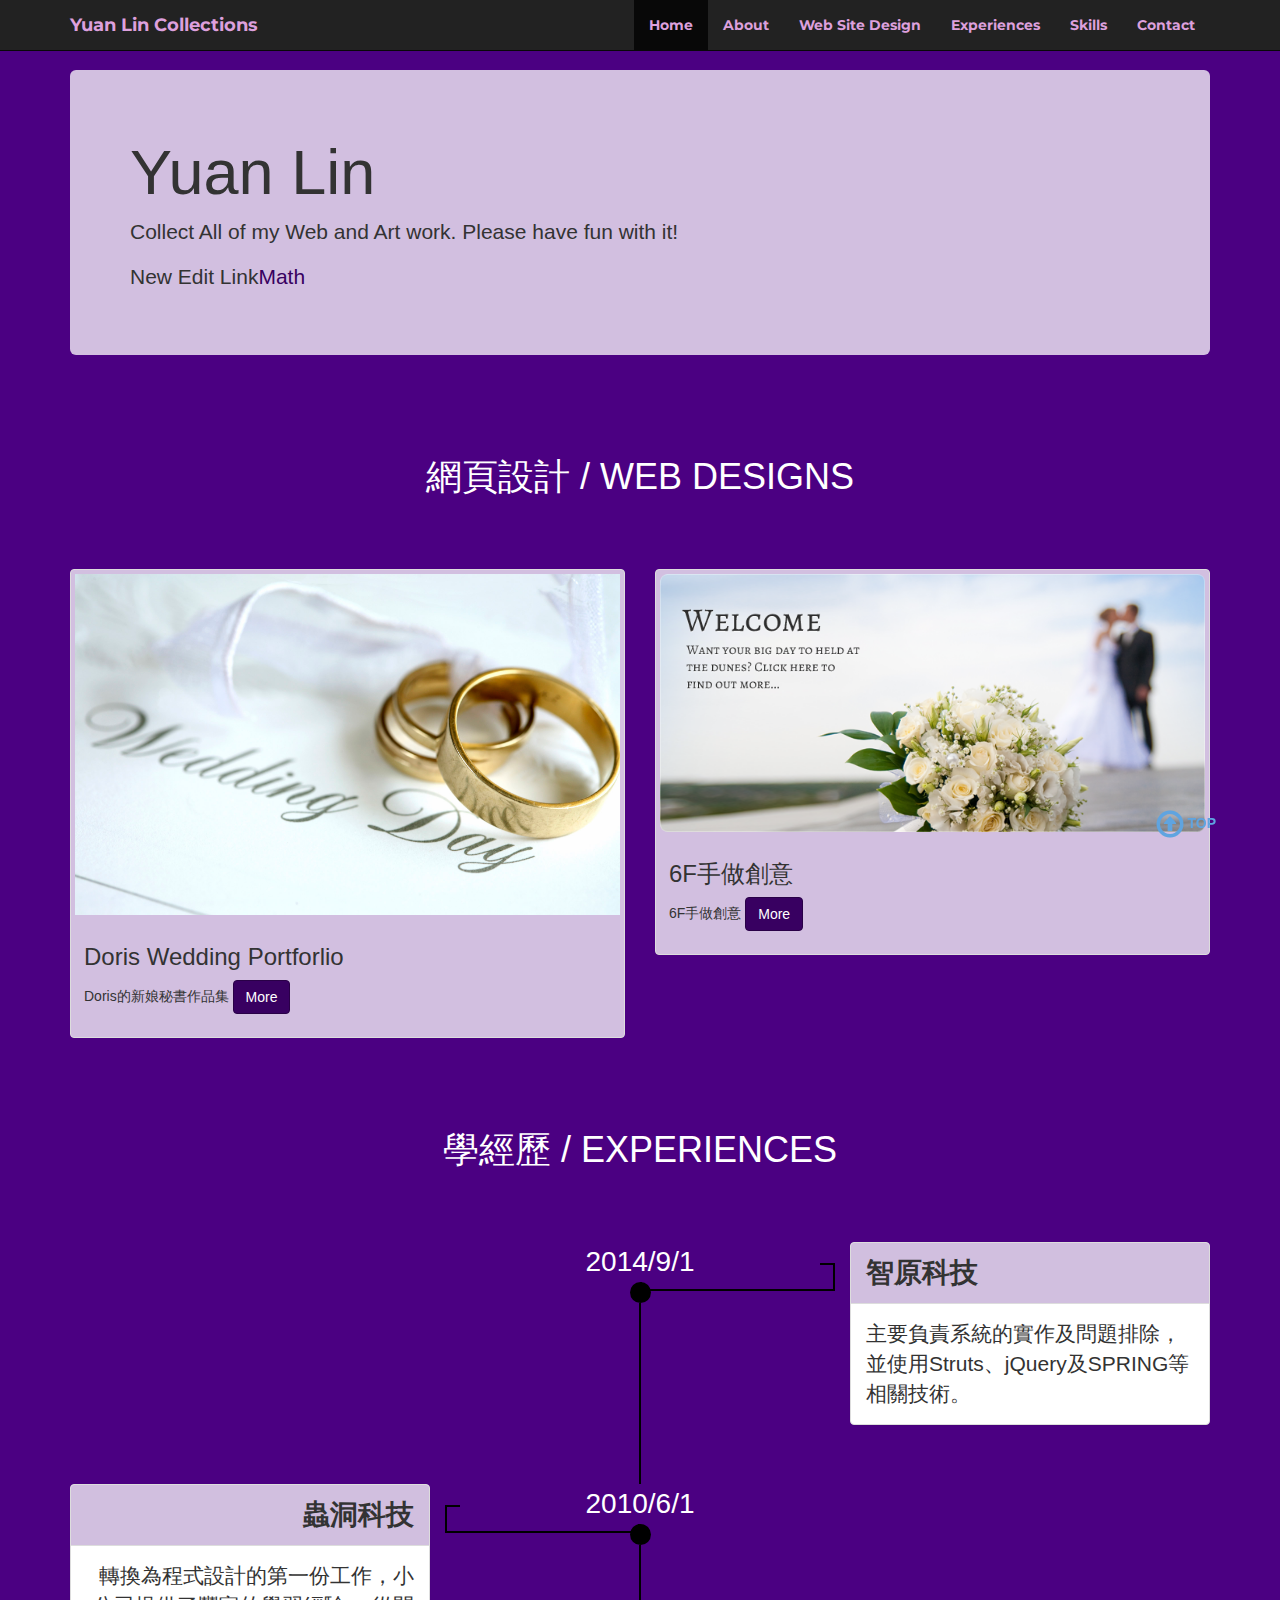
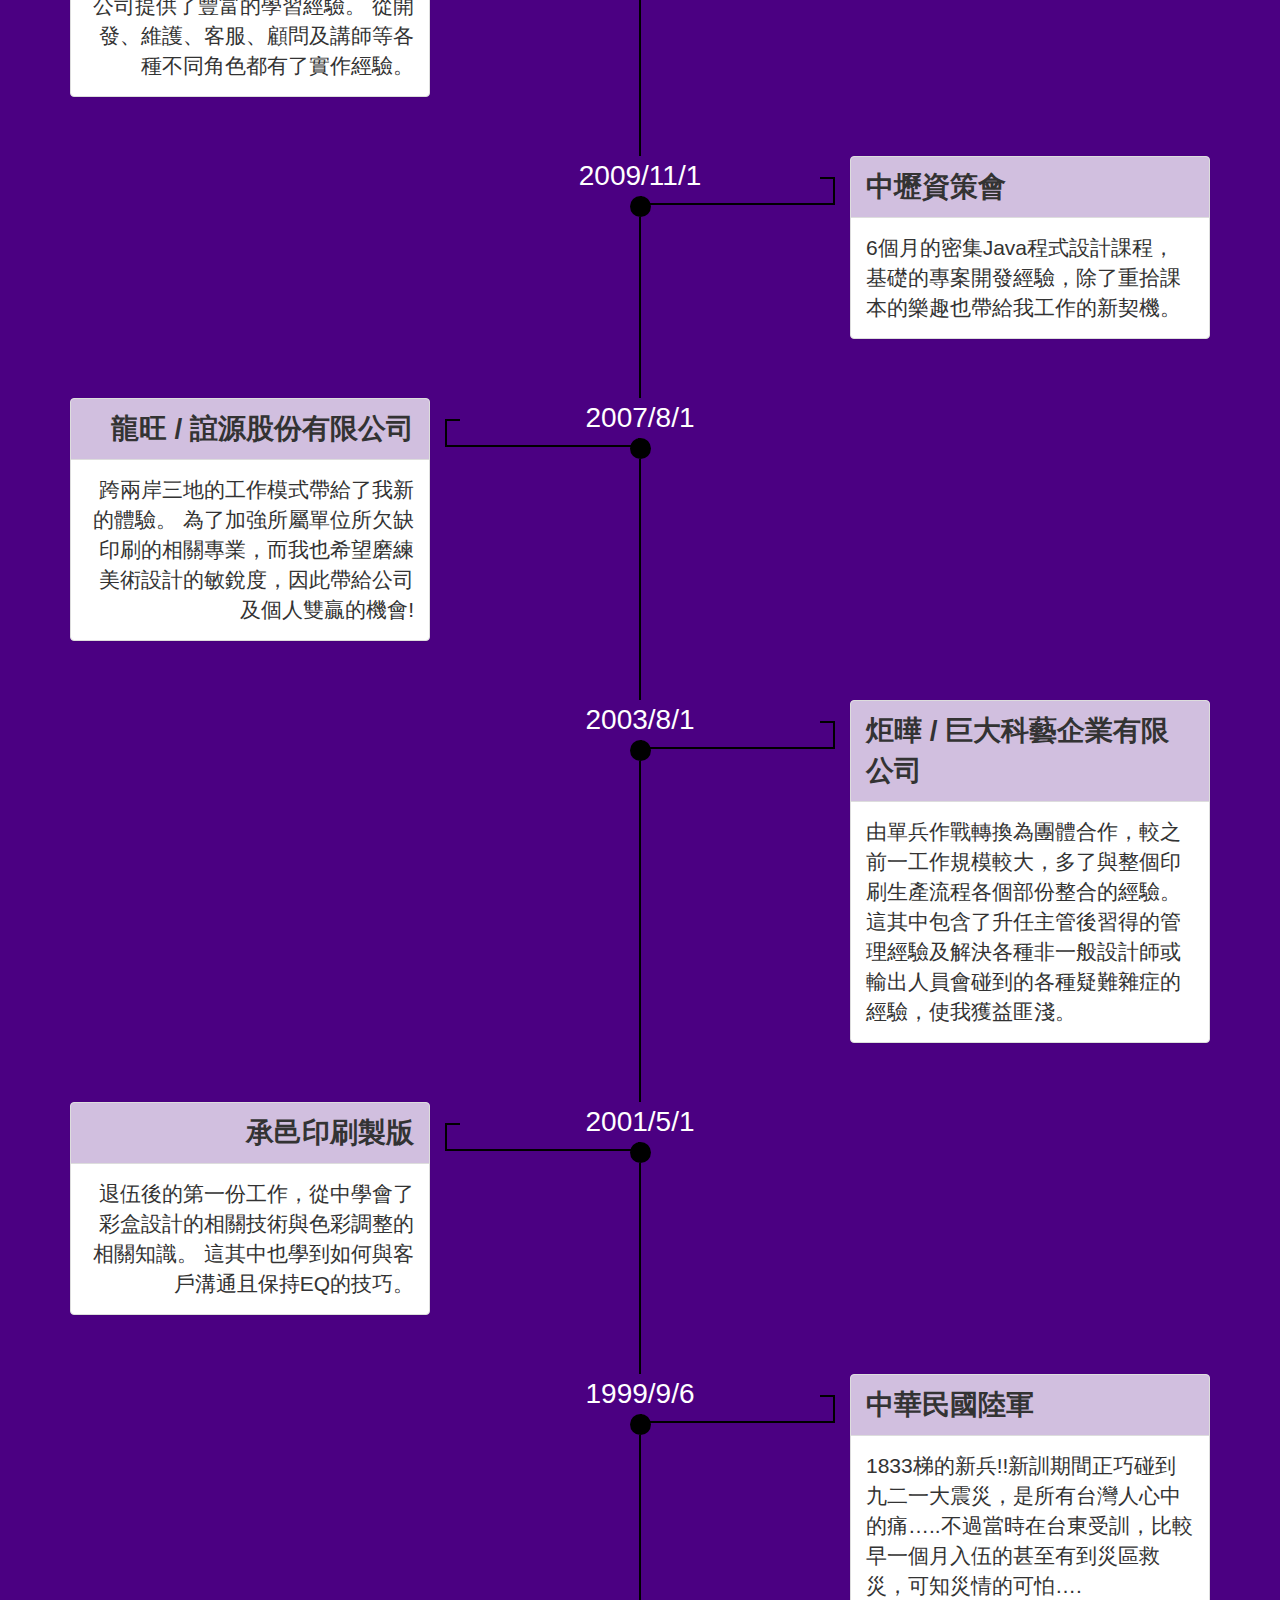
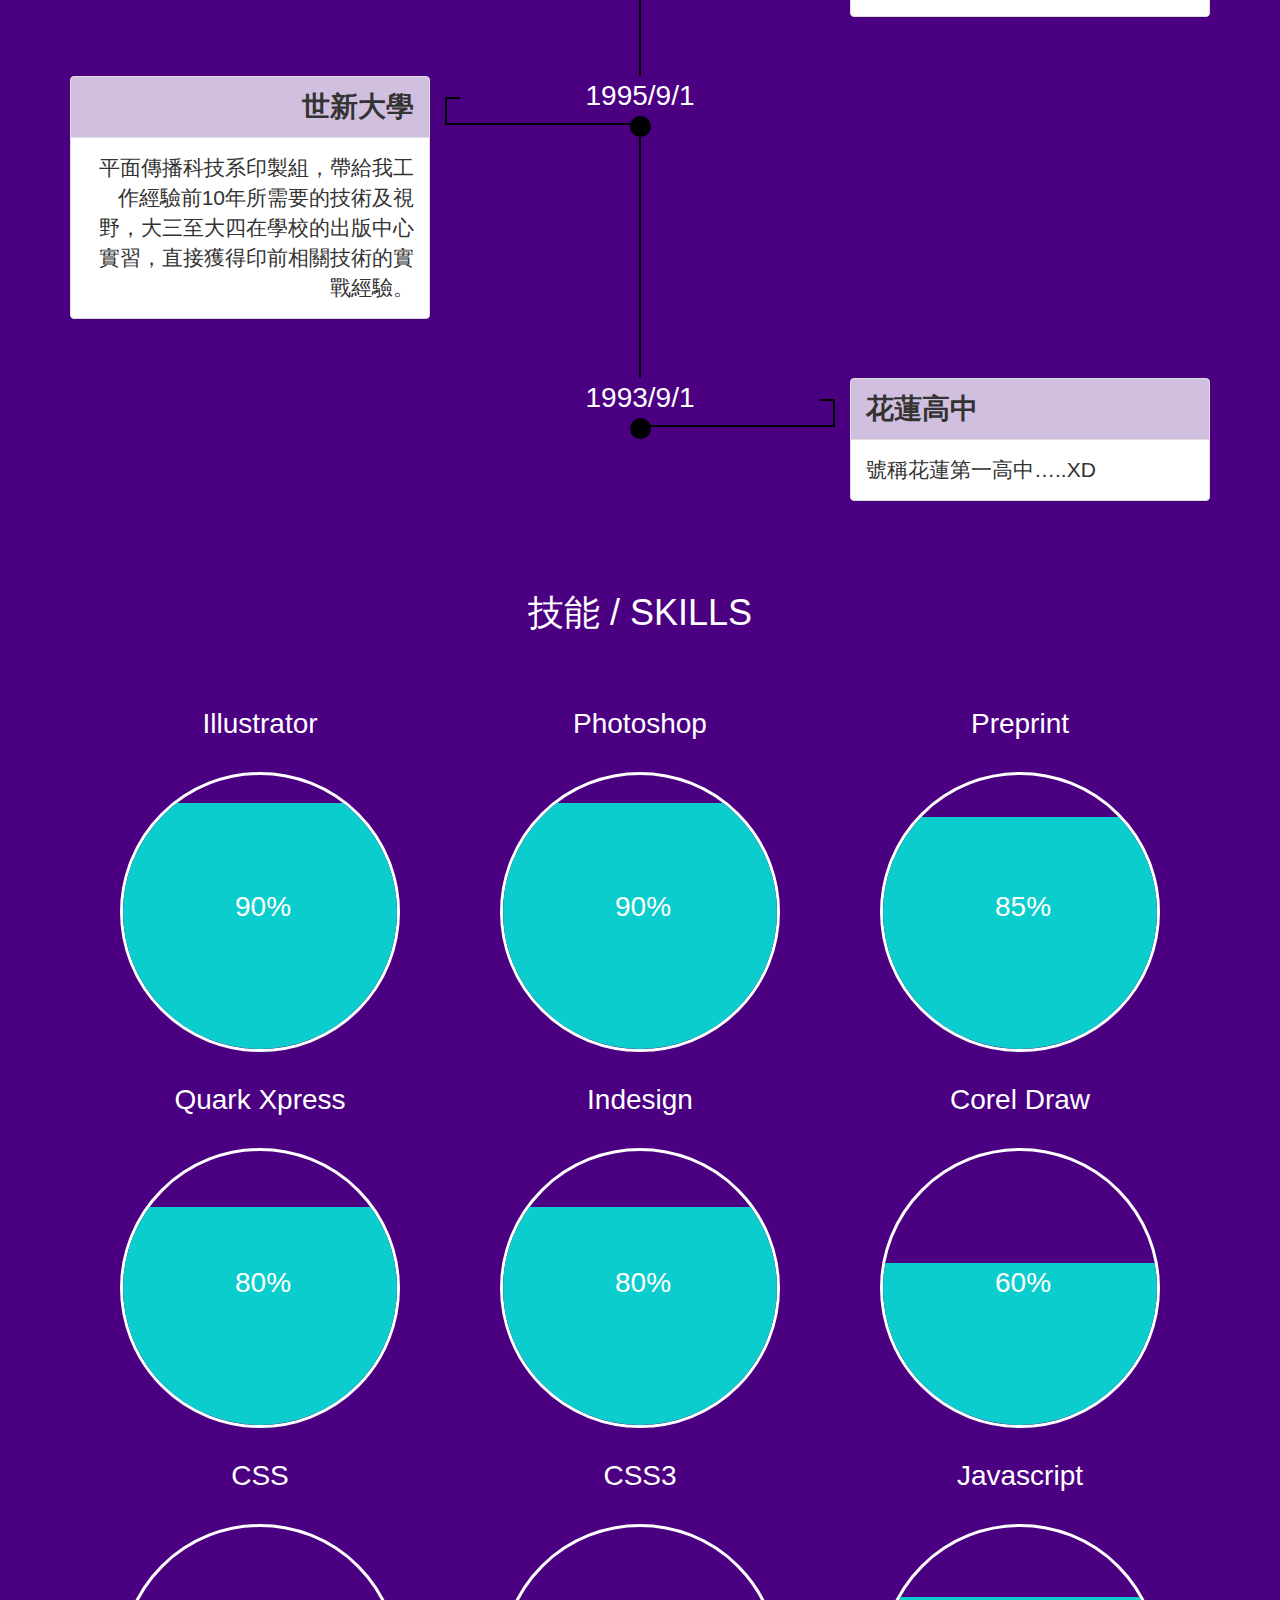
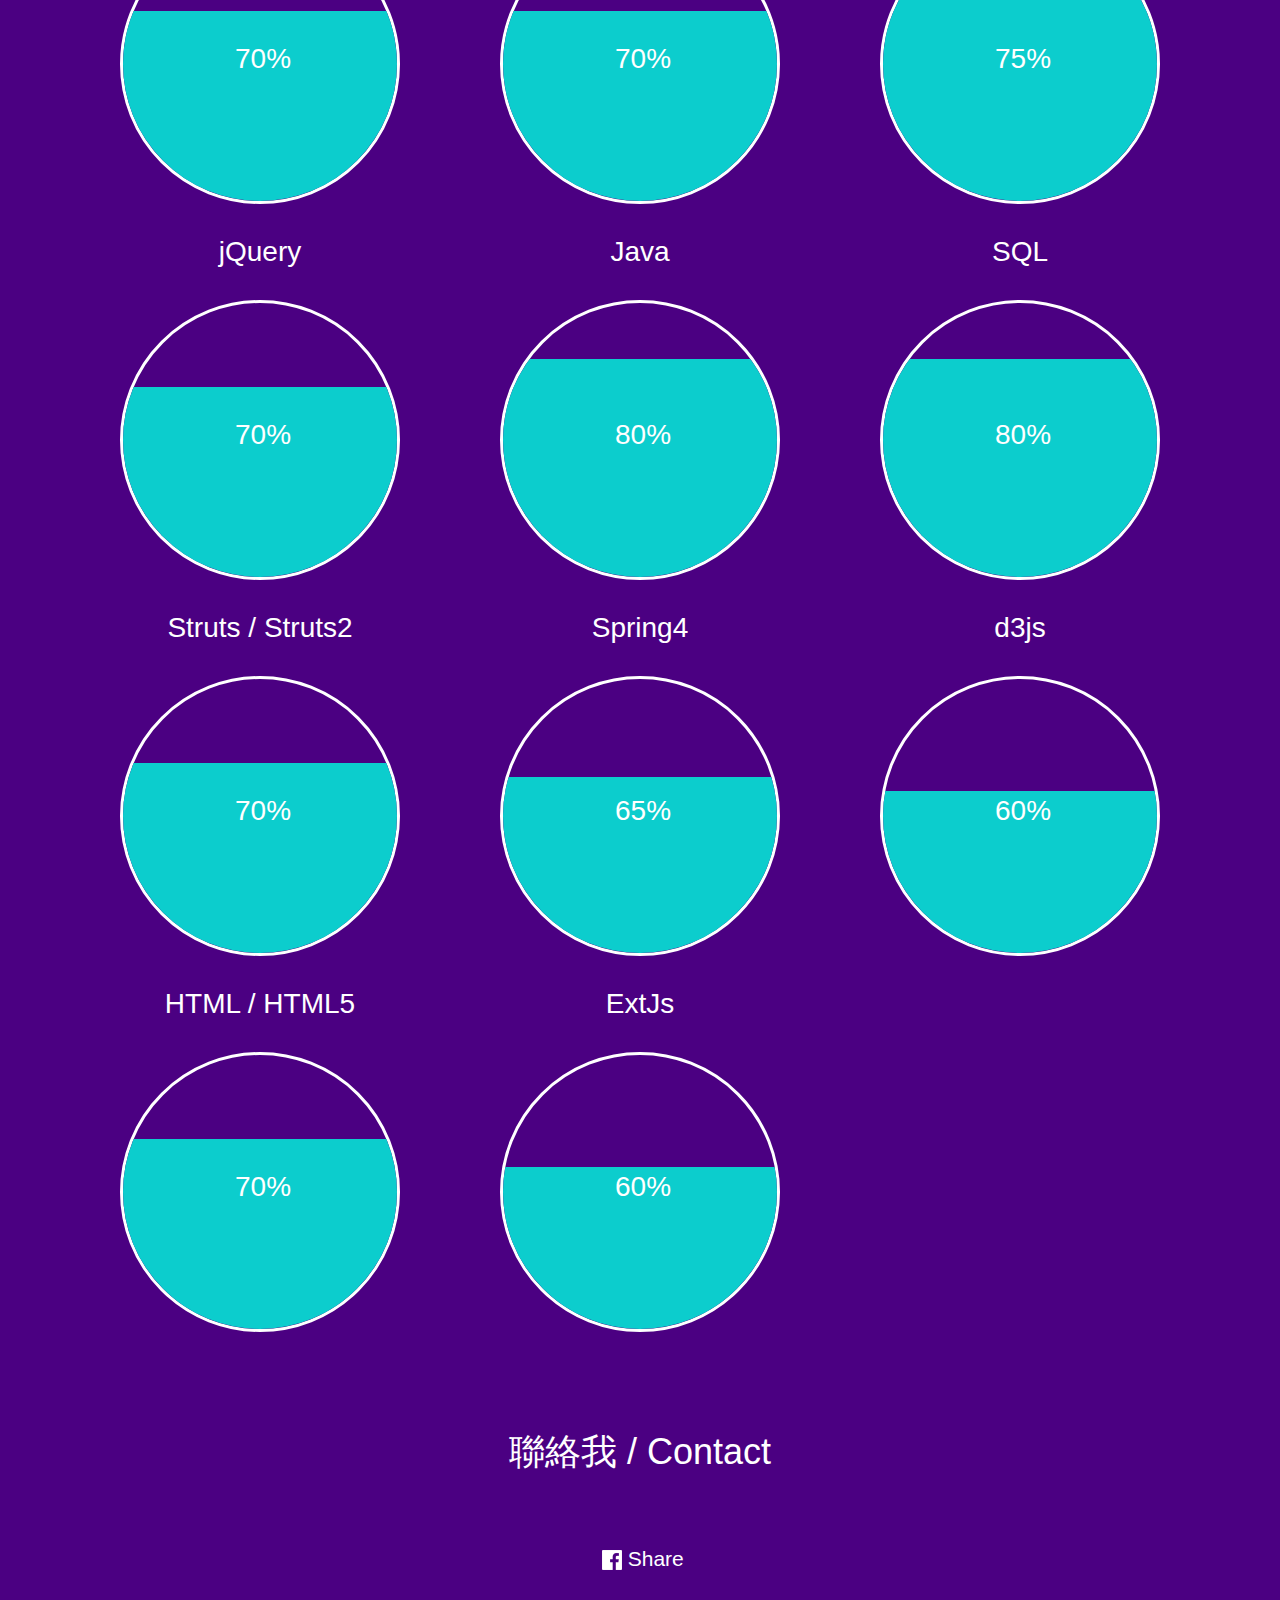
<file: index.html>
<!DOCTYPE html>
<html lang="en">
<html xmlns:og="http://ogp.me/ns#">
<head>
	<meta charset="UTF-8">
	<meta property="og:title" content="Yuan Lin's Collection"/>
	<!--<meta property="og:image" content="http://ia.media-imdb.com/rock.jpg"/>-->
	<meta property="og:description" content="Yuan Lin的各種作品展示"/>
	<meta http-equiv="X-UA-Compatible" content="IE=edge">
	<meta name="viewport" content="width=device-width, initial-scale=1">
	<title>Yuan Lin Collections</title>
	<!-- Fonts-->

	<link href='http://fonts.googleapis.com/css?family=Lato' rel='stylesheet' type='text/css'>
	<link href='//fonts.googleapis.com/css?family=Montserrat:400,700' rel='stylesheet' type='text/css'>

	<!-- Latest compiled and minified CSS -->
	<!--<link rel="stylesheet" href="//maxcdn.bootstrapcdn.com/bootstrap/3.3.4/css/bootstrap.min.css">-->

	<!-- Optional theme -->
	<!--<link rel="stylesheet" href="//maxcdn.bootstrapcdn.com/bootstrap/3.3.4/css/bootstrap-theme.min.css">-->
	<link rel="stylesheet" href="./js/bootstrap/css/bootstrap.css">
	<!--<link rel="stylesheet" href="./js/bootstrap/css/bootstrap-theme.min.css">-->

	<!-- Time Line -->
	<link rel="stylesheet" href="./fLibs/time-line/time-line.css">

	<link rel="stylesheet" href="./css/101.css">
</head>
<script src="./js/ieAdaptor.js"></script>
<script src="//ajax.googleapis.com/ajax/libs/jquery/1.11.2/jquery.min.js"></script>
<!-- Latest compiled and minified JavaScript -->
<script src="./js/bootstrap/js/bootstrap.min.js"></script>
<script src="./js/d3/d3.min.js" charset="utf-8"></script>
<script src="./js/d3/queue.min.js" charset="utf-8"></script>
<script src="./fLibs/comm/comm.js"></script>
<script src="./fLibs/time-line/time-lime.js"></script>
<script type="text/javascript" src="./js/101.js"></script>
<script type="text/javascript">
	test();
</script>
<body>

	<nav class="navbar navbar-inverse navbar-fixed-top">
		<div class="container">
			<div class="navbar-header">
				<button type="button" class="navbar-toggle collapsed" data-toggle="collapse" data-target="#navbar" aria-expanded="false" aria-controls="navbar">
					<span class="sr-only">Toggle navigation</span>
					<span class="icon-bar"></span>
					<span class="icon-bar"></span>
					<span class="icon-bar"></span>
				</button>
				<a class="navbar-brand" href="#">Yuan Lin Collections</a>
			</div>
			<div id="navbar" class="collapse navbar-collapse">
				<ul class="nav navbar-nav">
					<li class="active"><a href="#title-nav">Home</a></li>
					<li><a href="#about">About</a></li>
					<li><a href="#webDesign">Web Site Design</a></li>
					<li><a href="#experience">Experiences</a></li>
					<li><a href="#skills">Skills</a></li>
					<!--<li><a href="#graphicDesign">Graphic Design</a></li>-->
					<li><a href="#contact">Contact</a></li>
				</ul>
			</div><!--/.nav-collapse -->
		</div>
	</nav>

	<div class="container">

		<div id="about" class="starter-template">
			<div class="jumbotron">
				<h1>Yuan Lin</h1>
				<p>Collect All of my Web and Art work. Please have fun with it!</p>
				<p>New Edit Link<a href="child-test/math.html">Math</a></p>
				<!--<p><a class="btn btn-primary btn-lg" href="#" role="button">Learn more</a></p>-->
			</div>
			<!--<h1>Bootstrap starter template</h1>-->
			<!--<p class="lead">Use this document as a way to quickly start any new project.<br> All you get is this text and a mostly barebones HTML document.</p>-->
		</div>

	</div><!-- /.container -->

	<div class="container" id="dataListZone">
		<h1 id="webDesign" class="contentTitle" style="text-align: center;">
			網頁設計 / WEB DESIGNS
		</h1>
	</div><!-- /.container -->

	<div class="container" id="experience">
		<h1 class="contentTitle" style="text-align: center;">
			學經歷 / EXPERIENCES
		</h1>
		<div class="timeLine">
			<!-- js append content -->
		</div>
	</div>

	<div class="container" id="skills">
		<h1 class="contentTitle" style="text-align: center;">
			技能 / SKILLS
		</h1>
		<div class="buckets">
			<!-- js append content -->
		</div>
	</div>

	<footer>
		<div class="container" id="contact" style="margin-bottom: 5em;">
			<h1 class="contentTitle" style="text-align: center;">
				聯絡我 / Contact
			</h1>
			<div class="contactList">
				<a target="_blank" href="http://www.facebook.com/sharer/sharer.php?u=jul101.github.io/">
					<img class="iconImg" src="./images/icon/fb-icon.png"/>Share
				</a>
			</div>

		</div>
	</footer>

	<div class="indicator">
		<span id="toTopBtn" class="glyphicon glyphicon-upload" aria-hidden="true" onclick="scrollToTop()"></span>
		<span onclick="scrollToTop()">TOP</span>
	</div>
</body>
</html>
</file>
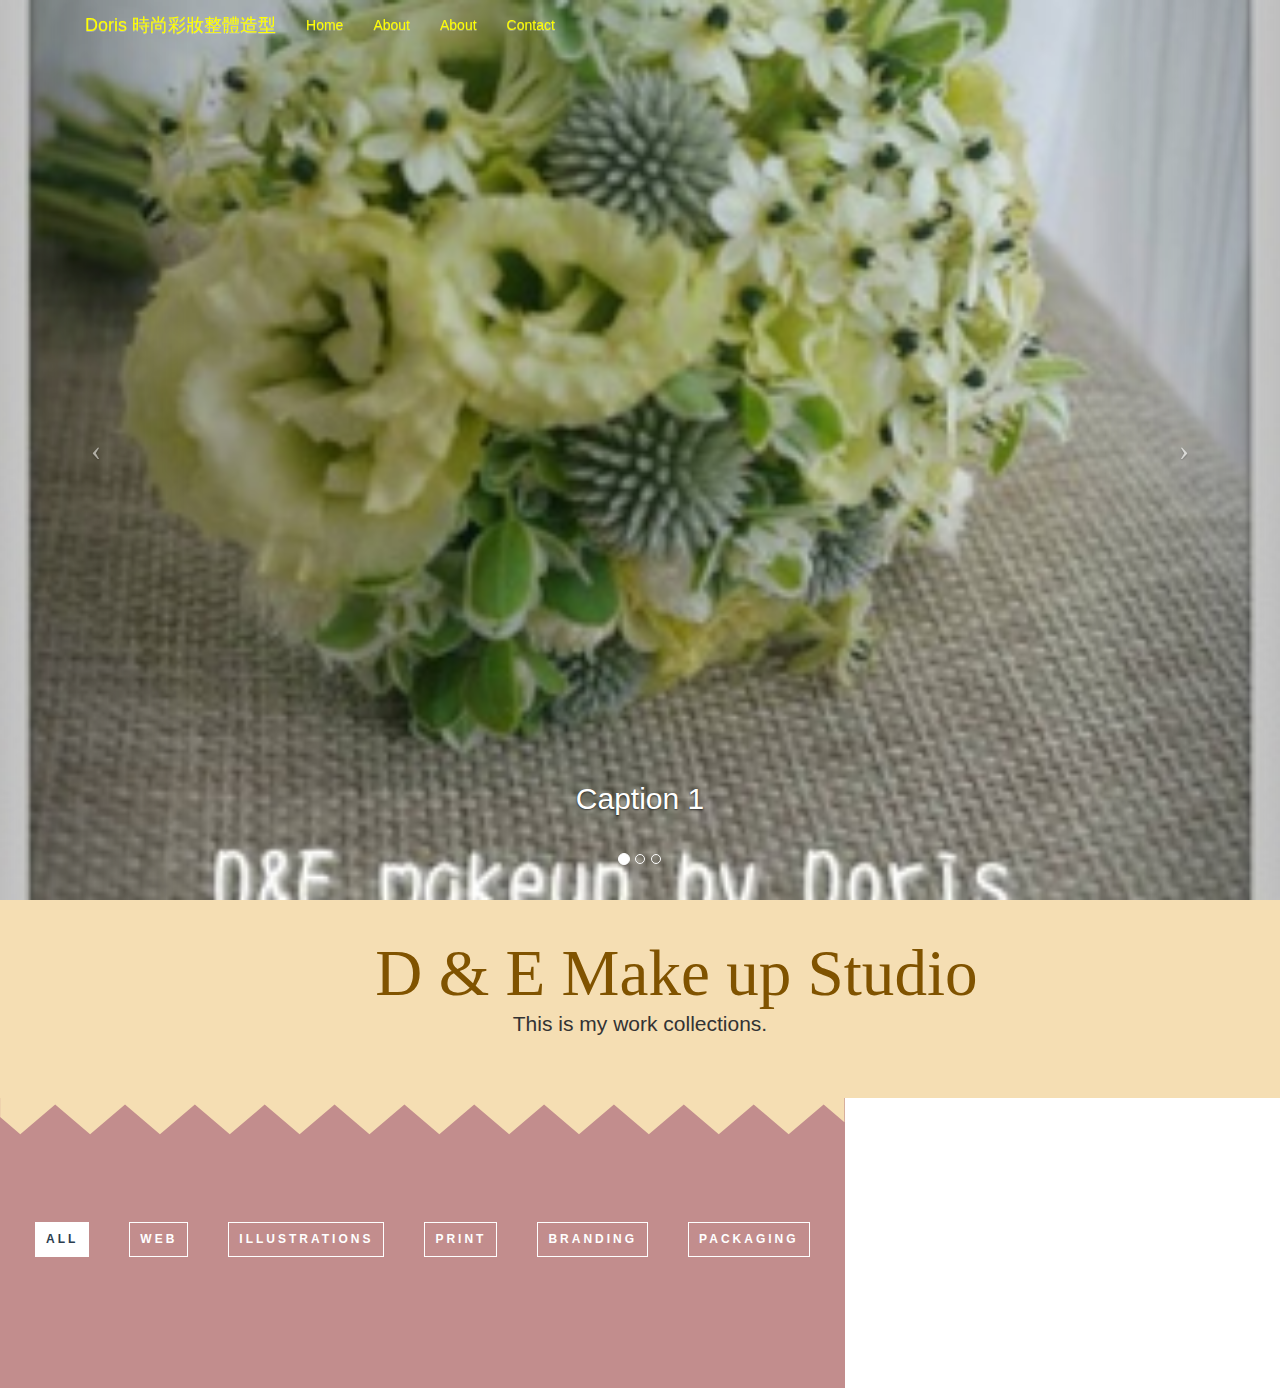
<file: doris/index.html>
<!DOCTYPE html>
<html lang="en">
<head>
	<meta charset="UTF-8">
	<title>Doris Wedding Portfolio</title>
	<link rel="stylesheet" href="../js/bootstrap/css/bootstrap.min.css">
	<link rel="stylesheet" href="../js/bootstrap/css/bootstrap-theme.min.css">
	<link href="./js/isotope/isotope.css" rel="stylesheet">
	<link rel="stylesheet" href="./css/style.css">
	<link rel="stylesheet" href="./css/doris.css">
</head>
<script src="../js/ieAdaptor.js"></script>
<script src="//ajax.googleapis.com/ajax/libs/jquery/1.11.2/jquery.min.js"></script>
<script src="//d3js.org/d3.v3.min.js" charset="utf-8"></script>
<script src="//d3js.org/queue.v1.min.js"></script>
<script src="../js/bootstrap/js/bootstrap.min.js"></script>
<script src="./js/isotope/isotope.pkgd.js"></script>
<script type="text/javascript" src="./js/jquery.scrollTo.min.js"></script>
<script type="text/javascript" src="./js/doris.js"></script>

<body>
<!--<div class="container">-->
	<!--&lt;!&ndash;<div class="jumbotron">&ndash;&gt;-->
		<!--&lt;!&ndash;<h1>Doris 時尚彩妝整理造型</h1>&ndash;&gt;-->
		<!--&lt;!&ndash;<p>Hello I am Index Of Doris Wedding Portfolio!!</p>&ndash;&gt;-->
	<!--&lt;!&ndash;</div>&ndash;&gt;-->
	<!--&lt;!&ndash;<p>This is some text.</p>&ndash;&gt;-->
	<!--&lt;!&ndash;<p>This is another text.</p>&ndash;&gt;-->

<div class="title-menu header">
	<div class="container">
		<div class="navbar-header">
			<!--<button type="button" class="navbar-toggle collapsed" data-toggle="collapse" data-target="#navbar" aria-expanded="false" aria-controls="navbar">-->
				<!--<span class="sr-only">Toggle navigation</span>-->
				<!--<span class="icon-bar"></span>-->
				<!--<span class="icon-bar"></span>-->
				<!--<span class="icon-bar"></span>-->
			<!--</button>-->
			<a class="navbar-brand" href="#">Doris 時尚彩妝整體造型</a>
		</div>
		<div id="navbar" class="collapse navbar-collapse">
			<ul class="nav navbar-nav">
				<li class="active"><a href="#myCarousel">Home</a></li>
				<li><a href="#about">About</a></li>
				<li><a href="#folio">About</a></li>
				<li><a href="#contact">Contact</a></li>
			</ul>
		</div><!--/.nav-collapse -->
	</div>
</div>
<!--</div>-->

<header id="myCarousel" class="carousel slide">
	<!-- Indicators -->
	<ol class="carousel-indicators">
		<li data-target="#myCarousel" data-slide-to="0" class="active"></li>
		<li data-target="#myCarousel" data-slide-to="1"></li>
		<li data-target="#myCarousel" data-slide-to="2"></li>
	</ol>

	<!-- Wrapper for slides -->
	<div class="carousel-inner">
		<div class="item active">
			<div class="fill" style="background-image:url('./images/bf-1.jpg');"></div>
			<div class="carousel-caption">
				<h2>Caption 1</h2>
			</div>
		</div>
		<div class="item">
			<div class="fill" style="background-image:url('./images/bf-2.jpg');"></div>
			<div class="carousel-caption">
				<h2>Caption 2</h2>
			</div>
		</div>
		<div class="item">
			<div class="fill" style="background-image:url('./images/bf-3.jpg');"></div>
			<div class="carousel-caption">
				<h2>Caption 3</h2>
			</div>
		</div>
	</div>

	<!-- Controls -->
	<a class="left carousel-control" href="#myCarousel" data-slide="prev">
		<span class="icon-prev"></span>
	</a>
	<a class="right carousel-control" href="#myCarousel" data-slide="next">
		<span class="icon-next"></span>
	</a>
</header>

	<!--<div class="container">This is my work collections.</div>-->
<div id="about" class="jumbotron">
	<div class="container">
		<div>
			<svg  version="1.1" id="Layer_1" xmlns="&ns_svg;" xmlns:xlink="&ns_xlink;" width="100%" height="60px" viewBox="0 0 113.8 12.9"
				 style="overflow:visible;enable-background:new 0 0 113.8 12.9;" xml:space="preserve">
			<style type="text/css">
			<![CDATA[
				.st0{font-family:'Harrington';fill:hsla(39, 100%, 25%, 1);}
				.st1{font-size:12;}
			]]>
			</style>
			<font horiz-adv-x="2048">
			<!-- (C)1992. The Font Bureau, Inc. Portions (C) 1992 Microsoft Corp. All rights reserved. -->
			<!-- Copyright: Copyright 2015 Adobe System Incorporated. All rights reserved. -->
			<font-face font-family="Harrington" units-per-em="2048" underline-position="-266" underline-thickness="40"/>
			<missing-glyph horiz-adv-x="1648" d="M103,0l0,1648l1442,0l0,-1648M1442,103l0,1442l-1236,0l0,-1442z"/>
			<glyph unicode=" " horiz-adv-x="512"/>
			<glyph unicode="&amp;" horiz-adv-x="1308" d="M1302,182C1303,178 1304,173 1305,166C1306,159 1306,152 1306,145C1306,128 1304,112 1300,98C1289,59 1262,29 1221,8C1184,-11 1143,-20 1098,-20C1045,-20 993,-6 942,23C922,34 895,51 862,74C818,40 770,14 717,-4C664,-23 611,-32 556,-32C421,-32 310,1 223,68C126,142 78,246 78,380C78,482 109,569 170,641C220,699 283,741 358,766C305,862 277,915 273,924C240,995 224,1058 224,1114C224,1214 255,1293 316,1351C371,1404 440,1430 522,1430C603,1430 665,1401 709,1344C752,1287 774,1209 774,1110C774,1042 743,975 680,910C630,857 569,813 496,778C519,736 552,681 596,613C650,530 699,460 742,402C798,327 850,265 898,216l32,46C955,301 975,349 990,406C997,434 1001,464 1001,497C1001,540 994,582 980,621C964,666 940,705 908,738C895,736 879,732 860,726C841,719 825,713 814,707C802,700 793,692 786,681C779,670 775,657 775,644C775,639 776,634 778,628C779,621 784,614 791,607C798,600 807,596 817,596C823,596 829,597 834,600C843,605 849,609 852,613C855,617 856,621 856,626C858,633 861,636 864,636l10,-6l14,-24l2,-14C890,567 877,549 852,538C847,535 841,533 834,532C827,531 820,530 814,530C795,530 779,536 764,549C749,561 738,576 730,595C721,613 717,633 717,654C717,687 725,717 742,744C759,771 782,793 812,810C851,831 900,849 959,864C1002,875 1045,885 1088,896C1137,913 1161,936 1161,966C1161,972 1160,978 1158,984C1151,1004 1137,1014 1116,1014C1104,1014 1092,1010 1080,1002C1075,999 1070,995 1066,988C1061,981 1057,977 1054,977C1051,977 1047,981 1044,988C1041,995 1039,1004 1039,1013C1039,1027 1044,1040 1053,1052C1062,1063 1071,1070 1080,1073C1088,1075 1095,1076 1100,1077C1105,1078 1109,1078 1112,1078C1138,1078 1160,1068 1179,1048C1194,1032 1204,1013 1210,992C1214,976 1216,961 1216,948C1216,897 1189,854 1135,819C1092,792 1035,770 962,754C989,737 1014,706 1039,660C1072,599 1089,533 1089,464C1089,447 1088,429 1086,410C1081,372 1065,329 1039,282C1012,235 983,197 952,168C971,151 996,136 1027,121C1068,102 1105,92 1139,92C1143,92 1152,93 1166,94C1184,97 1202,104 1221,117C1239,129 1253,141 1264,154l20,34l9,5C1297,193 1300,189 1302,182M682,1090C684,1105 685,1121 685,1137C685,1198 672,1251 645,1294C614,1345 569,1370 512,1370C454,1370 408,1348 374,1303C343,1262 328,1214 328,1159C328,1152 328,1146 328,1141C328,1136 329,1127 332,1116C338,1082 355,1036 382,979C409,921 437,871 466,828C525,859 575,898 614,944C653,990 675,1039 682,1090M808,130C765,170 712,232 649,317C595,389 542,465 491,544C442,619 408,677 388,716C356,709 322,680 285,629C235,560 210,477 210,380C210,272 247,185 320,118C385,59 459,30 544,30C590,30 635,38 679,53C730,71 773,97 808,130z"/>
			<glyph unicode="D" horiz-adv-x="1424" d="M1318,744C1318,578 1265,433 1160,309C1067,199 940,113 781,52C636,-4 486,-32 330,-32C324,-32 319,-32 316,-32C308,-32 299,-32 289,-31C278,-31 273,-28 273,-22C273,-18 277,-12 286,-4C325,29 355,72 375,126C394,180 404,249 404,334l0,244C293,590 205,628 142,691C71,762 36,860 36,986C36,1115 97,1222 219,1308C334,1389 467,1430 618,1430C816,1430 980,1370 1111,1249C1249,1122 1318,953 1318,744M1176,796C1176,957 1125,1091 1024,1200C919,1313 783,1370 618,1370C485,1370 369,1336 271,1269C164,1195 110,1099 110,982C110,878 138,797 194,740C242,691 312,659 404,642l0,370C404,1035 396,1051 379,1059C371,1062 364,1064 357,1067C350,1070 347,1074 347,1081C347,1086 349,1089 354,1092C359,1095 373,1101 396,1110C419,1119 443,1130 468,1142C487,1151 514,1166 551,1187C563,1194 573,1199 580,1202C591,1206 596,1203 596,1193C596,1189 595,1186 594,1184C578,1162 566,1143 557,1126C548,1109 544,1094 544,1080l0,-430C586,650 633,671 685,713C743,760 772,810 772,862C772,883 768,901 759,915C750,929 739,936 726,936C711,936 700,935 692,932C683,929 678,925 676,920C672,911 668,907 664,907C661,907 658,910 656,916C655,919 655,923 655,930C655,936 656,942 658,948C673,993 705,1016 754,1016C791,1016 820,1002 840,974C857,949 866,917 866,878C866,812 832,749 765,689C697,629 623,594 544,584l0,-232C544,293 535,236 517,182C498,128 474,83 444,46C563,46 677,75 786,132C901,193 993,278 1062,386C1138,506 1176,643 1176,796z"/>
			<glyph unicode="E" horiz-adv-x="1382" d="M1366,1164C1366,1107 1349,1058 1314,1017C1279,976 1225,938 1154,904C1101,879 1038,858 965,842C927,834 863,823 773,809C682,795 617,783 576,772C507,753 441,720 377,672C324,631 281,587 248,540C269,420 327,312 424,216C531,109 652,56 786,56C882,56 963,74 1029,111C1095,148 1128,196 1128,256C1128,275 1126,292 1122,307C1117,321 1113,333 1110,344C1108,348 1108,351 1110,354C1112,357 1116,358 1122,358C1140,355 1157,346 1174,330C1197,308 1208,281 1208,250C1208,165 1159,96 1062,42C973,-7 869,-32 748,-32C554,-32 396,35 275,170C152,307 90,485 90,706C90,901 154,1070 282,1212C413,1357 573,1430 762,1430C845,1430 917,1414 976,1382C1043,1346 1076,1298 1076,1238C1076,1207 1066,1181 1047,1159C1028,1137 1001,1123 968,1118C965,1117 962,1117 958,1117C953,1117 949,1117 947,1117C934,1117 922,1118 912,1121C902,1123 893,1127 886,1132C880,1135 877,1138 877,1142C877,1146 880,1150 886,1154C899,1163 908,1171 913,1177C924,1191 931,1209 934,1230C935,1233 935,1235 935,1237C935,1240 935,1243 935,1244C935,1281 912,1310 866,1331C827,1349 783,1358 734,1358C657,1358 587,1342 523,1311C458,1279 401,1233 352,1172C306,1115 273,1051 252,978C231,905 221,824 221,737C221,720 222,701 223,681C224,660 225,637 228,612C253,647 291,687 342,732C411,793 475,835 536,858C589,878 643,893 699,904C730,910 784,918 859,927C934,936 995,945 1040,954C1113,968 1169,985 1208,1005C1268,1036 1298,1077 1298,1128C1298,1163 1288,1186 1268,1198C1263,1202 1253,1204 1240,1204C1232,1204 1226,1203 1222,1200C1215,1194 1209,1191 1205,1191C1202,1191 1200,1194 1200,1201C1200,1202 1201,1207 1204,1218C1206,1229 1214,1240 1228,1251C1242,1262 1258,1268 1276,1268C1304,1268 1326,1258 1342,1237C1358,1216 1366,1191 1366,1164z"/>
			<glyph unicode="M" horiz-adv-x="1576" d="M1506,28C1514,22 1518,16 1518,11C1518,4 1510,0 1494,0C1481,0 1469,0 1460,1C1414,4 1384,6 1370,6C1344,6 1323,5 1308,4C1292,3 1274,1 1254,0C1239,0 1232,4 1232,11C1232,16 1235,21 1240,26C1257,41 1269,52 1277,59C1292,73 1299,86 1298,98l-152,1130l-322,-362C861,827 891,784 915,735C942,680 956,628 956,580C956,515 939,459 904,411C867,360 819,334 760,334C703,334 656,359 619,409C585,456 568,511 568,574C568,619 580,666 603,713C621,750 643,782 670,810C593,898 531,974 486,1037C440,1100 411,1147 400,1180l-140,-1082C259,86 267,73 285,59C300,48 315,37 330,26C335,21 338,16 338,11C338,4 332,0 320,0C314,-1 296,0 265,3C234,5 211,6 198,6C170,6 148,5 131,4C114,3 94,1 72,0C57,0 50,4 50,11C50,16 54,23 62,30C75,40 88,50 101,60C118,74 127,87 128,98l170,1204C299,1314 291,1328 272,1343C257,1354 243,1365 228,1376C224,1380 222,1384 222,1388C222,1396 228,1400 240,1400C245,1400 261,1399 289,1397C317,1395 343,1394 368,1394C395,1394 417,1395 434,1396C451,1397 470,1398 492,1400C507,1400 515,1396 515,1389C515,1385 513,1381 508,1376C491,1363 478,1352 469,1345C451,1330 442,1317 442,1305C442,1303 443,1300 444,1296C454,1268 487,1222 543,1157C586,1108 637,1053 695,994C746,942 773,916 774,916l328,366C1113,1293 1118,1303 1118,1313C1118,1320 1115,1328 1108,1336C1105,1340 1098,1346 1089,1353C1080,1360 1070,1368 1060,1376C1055,1381 1052,1386 1052,1390C1052,1397 1059,1400 1074,1400C1087,1400 1099,1400 1108,1399C1154,1396 1184,1394 1198,1394C1218,1394 1241,1395 1268,1397C1295,1399 1311,1400 1316,1400C1335,1400 1344,1396 1344,1387C1344,1382 1341,1378 1336,1374C1322,1365 1311,1357 1304,1352C1278,1333 1266,1317 1268,1302l162,-1204C1431,87 1442,74 1461,59C1476,48 1491,38 1506,28M850,564C850,599 836,637 807,676C786,704 760,731 728,756C701,732 681,707 666,682C646,648 636,613 636,578C636,534 645,497 662,466C683,430 711,412 748,412C781,412 806,428 825,461C842,490 850,524 850,564z"/>
			<glyph unicode="S" horiz-adv-x="1178" d="M1102,448C1102,308 1043,192 926,99C815,12 684,-32 532,-32C393,-32 276,1 181,68C75,143 22,244 22,372C22,462 59,539 133,604C206,668 295,700 398,700C499,700 580,681 643,642C713,599 748,537 748,458C748,400 725,352 678,314C631,275 576,256 514,256C457,256 410,267 371,288C325,313 302,349 302,396C302,424 314,447 337,466C355,481 371,489 385,491C399,493 407,494 408,494C413,494 416,492 416,488C415,484 413,480 412,476C411,475 410,471 408,464C404,451 402,436 402,420C402,399 413,382 434,367C455,352 477,344 502,344C543,344 578,357 605,382C632,407 646,439 646,476C646,532 618,576 563,607C515,634 457,648 390,648C304,648 230,623 167,572C101,519 68,452 68,372C68,268 118,185 217,122C306,66 411,38 534,38C659,38 766,77 855,154C948,234 994,333 994,452C994,517 979,573 948,622C921,665 880,706 825,745C787,772 729,806 652,846C553,893 455,940 357,987C258,1045 208,1113 208,1192C208,1270 248,1331 327,1374C396,1411 479,1430 578,1430C653,1430 713,1422 757,1405C818,1382 848,1345 848,1292C848,1271 840,1252 823,1235C806,1218 791,1208 778,1207C765,1206 755,1205 749,1205C734,1205 722,1207 712,1212C705,1217 701,1221 701,1222C701,1225 703,1229 708,1234C717,1243 724,1253 728,1264C732,1274 734,1285 734,1296C734,1329 716,1353 680,1370C651,1383 615,1390 572,1390C502,1390 444,1379 397,1357C340,1330 312,1292 312,1242C312,1205 332,1172 373,1141C402,1120 452,1093 523,1062C629,1016 691,989 708,980C797,937 865,897 912,861C975,813 1021,759 1051,698C1085,629 1102,546 1102,448z"/>
			<glyph unicode="a" horiz-adv-x="1084" d="M992,26C997,19 999,13 999,10C999,3 994,0 984,0C981,0 970,1 951,3C932,5 913,6 896,6C884,6 871,5 856,3C841,1 833,0 830,0C815,0 807,4 807,11C807,14 809,17 812,22C818,31 823,40 827,50C830,59 832,70 832,82l-6,96C800,123 757,76 697,35C630,-10 561,-32 488,-32C385,-32 299,-2 228,59C153,123 116,206 116,308C116,411 157,497 238,566C316,633 409,666 518,666C571,666 621,656 670,635C718,614 755,589 780,560C780,589 763,633 729,691C689,760 642,816 588,860C520,916 450,944 378,944C333,944 295,935 263,916C226,895 208,865 208,828C208,807 214,789 225,775C236,761 251,754 270,754C283,754 295,758 305,767C315,776 320,786 320,798C320,807 319,815 317,824C314,832 312,839 310,846C308,851 308,854 311,855C312,856 317,856 324,856C343,854 360,845 375,830C390,815 398,797 398,778C398,747 386,721 361,700C336,679 307,668 274,668C235,668 203,681 178,707C153,733 140,768 140,812C140,869 170,914 231,946C284,974 349,988 424,988C498,988 571,965 643,918C715,871 773,807 818,726C849,669 874,599 893,515C905,462 916,389 927,296C938,203 947,139 954,104C957,87 964,70 973,54C983,39 989,30 992,26M822,346C822,421 794,482 739,527C683,572 610,594 520,594C447,594 383,570 328,522C273,474 246,415 246,344C246,269 274,205 330,154C385,102 451,76 528,76C617,76 688,101 742,152C795,202 822,267 822,346z"/>
			<glyph unicode="d" horiz-adv-x="1140" d="M1030,70C1027,68 1021,64 1014,58C1002,48 992,40 985,33C977,26 968,17 959,8C952,1 948,-3 946,-6C941,-12 935,-15 930,-15C927,-15 921,-13 914,-8C899,3 881,26 860,60C837,97 821,131 812,162C781,104 739,57 688,22C636,-14 580,-32 520,-32C397,-32 296,14 218,106C139,197 100,314 100,456C100,598 140,720 220,823C305,933 413,988 544,988C599,988 648,979 691,961C730,945 769,919 806,884l0,284C806,1187 805,1203 804,1214C803,1225 795,1230 780,1228C772,1227 761,1222 747,1212C728,1199 717,1191 714,1190C711,1188 708,1187 705,1187C696,1187 692,1191 692,1199C692,1202 694,1207 699,1213C703,1219 716,1233 738,1254C777,1292 803,1317 816,1330C839,1353 863,1380 890,1411C909,1433 921,1446 926,1450C927,1451 929,1452 932,1453C934,1454 936,1454 937,1454C943,1454 946,1449 946,1438C941,1394 939,1369 938,1363C935,1326 934,1291 934,1258l0,-1002C934,217 941,184 955,158C969,132 993,111 1026,94C1033,90 1037,85 1037,80C1037,76 1035,73 1030,70M806,340l0,338C806,759 778,822 722,869C672,911 609,932 534,932C444,932 367,890 304,806C244,726 214,634 214,530C214,405 244,301 303,217C368,126 453,80 558,80C625,80 682,102 729,146C780,195 806,259 806,340z"/>
			<glyph unicode="e" horiz-adv-x="1006" d="M986,212C969,155 927,102 861,53C784,-5 699,-34 608,-34C549,-34 497,-28 452,-15C400,0 351,25 304,60C285,37 268,11 253,-16C234,-50 224,-75 224,-90C224,-109 229,-122 239,-129C246,-134 257,-136 272,-136C277,-136 281,-135 286,-134C290,-133 294,-131 298,-130C301,-129 303,-129 305,-130C310,-133 311,-138 308,-146C304,-162 296,-177 284,-190C268,-207 249,-216 228,-216C205,-216 187,-208 172,-191C157,-174 150,-153 150,-126C150,-105 157,-79 172,-48C176,-39 205,8 258,94C209,145 171,200 144,259C115,325 100,396 100,472C100,612 146,733 237,835C328,937 441,988 576,988C630,988 685,975 742,949C773,934 805,919 836,904C842,901 851,899 862,898C873,897 885,896 896,896l30,2C933,898 937,895 937,889C937,884 935,881 930,878C919,871 908,862 895,851C878,836 863,821 850,806C785,734 710,640 625,523C540,406 459,289 384,172C423,144 463,122 504,107C552,89 602,80 654,80C726,80 785,94 832,121C866,141 904,177 946,228C950,234 955,241 960,248C965,255 971,257 978,256C987,254 991,248 991,237C991,229 989,221 986,212M712,802C712,841 691,872 648,894C612,913 569,922 518,922C423,922 345,882 284,801C227,725 198,635 198,530C198,468 213,406 243,344C268,291 300,247 338,210C383,277 419,330 444,367C485,427 519,477 548,518C585,570 621,622 658,674C694,730 712,773 712,802z"/>
			<glyph unicode="i" horiz-adv-x="560" d="M370,1240C370,1217 361,1197 344,1181C326,1164 305,1156 280,1156C256,1156 236,1165 219,1182C202,1199 194,1220 194,1244C194,1268 203,1288 221,1305C239,1322 260,1330 284,1330C308,1330 328,1321 345,1303C362,1285 370,1264 370,1240M392,32C400,24 404,17 404,12C404,4 397,0 382,0C370,0 360,0 352,1C311,4 283,6 270,6C246,6 227,5 212,4C197,3 179,1 160,0C144,0 136,4 136,12C136,16 139,22 146,30C163,43 175,54 183,61C198,74 206,87 206,98l0,672C206,803 198,826 182,837C161,844 147,849 139,852C131,855 127,859 127,864C127,868 130,872 137,877C143,882 154,888 169,896C192,908 209,918 222,926C253,945 278,962 296,975C313,988 324,996 329,999C334,1002 337,1004 339,1004C348,1004 351,998 348,986C345,971 342,947 339,913C336,879 334,839 334,792l0,-694C334,87 341,76 355,63C367,52 379,42 392,32z"/>
			<glyph unicode="k" horiz-adv-x="992" d="M982,52C982,31 973,12 956,-3C939,-18 919,-26 896,-26C848,-26 806,-4 770,41C749,68 720,118 685,191C650,264 619,316 594,346C549,399 509,438 474,462C427,494 377,510 324,510l0,-412C324,87 331,76 345,63C357,52 369,42 382,32C390,24 394,17 394,12C394,4 387,0 372,0C360,0 350,0 342,1C301,4 273,6 260,6C236,6 217,5 202,4C187,3 169,1 150,0C134,0 126,4 126,12C126,16 129,22 136,30C153,43 165,54 173,61C188,74 196,87 196,98l0,1070C196,1187 195,1203 194,1214C193,1225 185,1230 170,1228C163,1227 150,1220 133,1209C116,1197 104,1190 98,1188C88,1185 83,1188 83,1199C83,1202 85,1207 89,1213C93,1219 111,1238 144,1269C170,1294 191,1315 206,1330C229,1353 253,1380 280,1411C299,1433 311,1446 316,1450C317,1451 319,1452 322,1453C324,1454 326,1454 327,1454C333,1454 336,1449 336,1438C333,1417 330,1390 328,1359C325,1327 324,1293 324,1258l0,-678C364,595 407,614 453,637C516,669 569,701 612,734C659,771 692,800 709,821C736,854 750,891 750,930C750,949 744,965 733,978C722,991 707,998 688,998C675,998 663,994 654,987C645,979 639,970 638,960C638,942 635,933 629,933C626,933 623,935 618,938C607,944 598,954 590,967C582,980 578,994 578,1010C578,1043 590,1071 615,1094C640,1117 669,1128 704,1128C743,1128 776,1113 803,1082C829,1051 842,1015 842,974C842,921 826,871 795,824C769,785 731,748 682,712C652,690 612,664 561,635C500,600 450,575 410,560C465,549 513,535 556,517C625,488 678,452 714,408C745,371 768,330 783,287C796,252 805,209 810,159C815,109 819,81 821,74C829,45 843,33 862,36C867,37 869,45 870,60C871,75 871,83 872,84C878,107 895,118 922,118C941,118 956,112 967,99C977,86 982,71 982,52z"/>
			<glyph unicode="o" horiz-adv-x="1174" d="M1092,472C1092,332 1041,212 938,113C838,16 720,-32 584,-32C441,-32 320,18 222,118C123,217 74,339 74,482C74,621 124,741 225,840C325,939 445,988 586,988C727,988 847,938 945,837C1043,736 1092,615 1092,472M1006,428C1006,538 955,643 854,742C749,845 635,896 510,896C413,896 330,863 262,796C194,729 160,651 160,560C160,429 212,312 315,210C416,110 528,60 650,60C747,60 829,91 896,154C969,223 1006,314 1006,428z"/>
			<glyph unicode="p" horiz-adv-x="1146" d="M1050,586C1050,409 1001,261 903,141C808,26 697,-32 570,-32C524,-32 482,-23 445,-6C415,8 380,33 340,68l0,-214C340,-183 347,-214 362,-238C369,-249 382,-263 400,-280C406,-285 409,-290 409,-294C409,-299 404,-303 395,-307C385,-311 374,-315 362,-320C341,-329 317,-343 290,-360C271,-371 254,-384 238,-397C221,-410 205,-424 188,-438C183,-441 178,-442 174,-442C167,-442 165,-435 166,-422C179,-387 190,-351 199,-315C208,-280 212,-243 212,-206l0,896C212,747 194,794 159,830C144,845 119,863 82,882C78,884 76,887 76,890C76,892 77,894 78,897C79,900 81,902 82,904C85,908 91,913 99,920C110,929 119,937 126,944C136,954 144,962 149,968C154,974 159,980 164,986C166,989 170,991 175,991C179,991 182,990 184,988C211,967 238,941 264,908C303,859 325,812 332,766C358,817 394,863 439,902C506,959 580,988 662,988C745,988 818,964 881,915C934,874 976,820 1008,752C1036,692 1050,637 1050,586M916,514C916,610 889,694 836,767C780,844 711,882 628,882C559,882 499,860 447,817C404,782 369,733 340,672l0,-582l40,38C391,139 401,148 408,156C415,164 423,175 432,190C435,194 439,196 442,196C451,196 453,191 450,180C449,179 448,172 446,161C444,149 443,139 443,132C443,116 446,101 452,88C461,71 478,56 503,44C528,32 553,26 580,26C681,26 763,71 824,161C885,251 916,369 916,514z"/>
			<glyph unicode="t" horiz-adv-x="596" d="M486,908C486,897 481,892 472,892C469,892 452,893 423,894C394,895 366,896 340,896l0,-662C340,187 353,146 380,113C387,104 407,86 438,60C443,56 446,51 446,46C446,43 443,39 438,36C433,32 427,28 420,24C411,17 405,12 400,8C381,-9 369,-21 364,-28C359,-33 353,-36 348,-36C343,-36 339,-35 334,-32C305,-16 280,11 258,50C227,104 212,169 212,244l0,652C191,896 170,896 151,895C132,894 112,893 92,892C83,892 78,897 78,908l0,32C78,951 84,956 96,956C99,956 114,955 140,954C166,953 190,952 212,952l0,76C212,1067 204,1088 187,1093C176,1094 168,1095 164,1096C155,1096 150,1101 150,1110C150,1114 152,1118 156,1122C171,1135 186,1148 201,1163C216,1177 233,1193 252,1212C273,1234 290,1252 302,1267C313,1282 325,1296 336,1310C338,1313 341,1315 344,1315C349,1315 352,1310 352,1300C350,1283 348,1265 346,1248C342,1206 340,1163 340,1118l0,-166C362,952 384,952 405,953C426,954 449,955 472,956C481,956 486,951 486,942z"/>
			<glyph unicode="u" horiz-adv-x="1152" d="M1028,64C1027,62 1018,55 1003,43C996,38 989,31 980,22C971,13 964,5 957,-3C956,-5 951,-11 944,-20C941,-25 938,-27 934,-27C930,-27 925,-25 920,-22C894,-5 870,17 847,44C814,84 798,125 798,166C776,120 741,78 694,41C633,-6 569,-30 502,-30C380,-30 286,10 220,91C163,161 134,249 134,356C134,418 142,477 157,532C170,579 189,627 214,677C223,695 247,737 284,802C287,809 283,817 270,826C262,831 247,839 224,848C212,854 200,860 188,866C183,868 180,871 180,876C180,881 186,884 197,887C208,890 219,892 231,895C252,900 274,907 299,916C323,925 346,935 367,946C388,957 409,969 430,980C435,982 439,983 441,983C444,983 446,981 448,978C451,975 451,970 449,964C447,957 445,953 442,950C383,873 337,796 305,717C267,624 248,531 248,438C248,331 273,244 322,175C371,106 436,72 518,72C574,72 628,89 681,123C733,157 769,198 788,246l0,612C788,870 780,884 763,899C750,910 737,921 724,932C720,936 718,940 718,944C718,952 725,956 738,956C745,956 765,955 796,953C827,951 846,950 852,950C879,950 901,951 916,952C931,953 948,954 968,956C980,956 986,952 986,943C986,938 984,934 980,930C965,918 952,908 943,900C925,885 916,871 916,858l0,-590C916,212 930,168 959,135C968,124 990,108 1024,86C1029,83 1031,79 1031,73C1031,70 1030,67 1028,64z"/>
			</font>

				<text transform="matrix(1 0 0 1 0 10.1045)" class="st0 st1">D &amp; E Make up Studio</text>
			</svg>
		</div>
		<!--<h1>D &amp; E Make up Studio</h1>-->
		<p>This is my work collections.</p>
		<!--<p><a class="btn btn-primary btn-lg" href="#" role="button">Learn more</a></p>-->
	</div>
</div>


<div class="portfolio-container" style="float: left;">

	<div style="background-color: #C28D8D;">
		<!--<object data="../images/ZigZag.svg" type="image/svg+xml" id="alphasvg" width="100%"></object>-->
		<svg width="100%" height="100%" viewBox="0 0 3003.1 162.9" style="margin-top: -2px;">
			<polygon id="up" style="fill: wheat;" points="195.8,30.5 320,135.8 444.2,30.5 568.4,135.8 692.6,30.5 816.8,135.8 941,30.5 1065.2,135.8
1189.5,30.5 1313.7,135.8 1438,30.5 1562.2,135.8 1686.3,30.5 1810.6,135.8 1934.8,30.5 2059,135.8 2183.2,30.5 2307.5,135.8
2431.8,30.5 2556.1,135.8 2680.4,30.5 2804.7,135.8 2929.2,30.5 3003.1,93.1 3003.1,0 0,0 0,75.1 71.6,135.8 "/>
		</svg>
	</div>

	<div class="col-md-12 brides">
		<div class="col-md-12 no-padding">
			<!-- Filter -->
			<ul class="folio-filter" data-option-key="filter">
				<li><a class="selected" href="#filter" data-option-value="*">All</a></li>
				<li><a href="#filter" data-option-value=".web">Web</a></li>
				<li><a href="#filter" data-option-value=".illustrations">Illustrations</a></li>
				<li><a href="#filter" data-option-value=".print">Print</a></li>
				<li><a href="#filter" data-option-value=".branding">Branding</a></li>
				<li><a href="#filter" data-option-value=".packaging">Packaging</a></li>
			</ul>
		</div>
		<!-- Works Content -->
		<div class="col-md-12 no-padding">
			<div class="portfolio-grid">
				<div id="folio" class="isotope" style="position: relative; overflow: hidden;">
					<div id="da-thumbs" class="da-thumbs">

					</div>
				</div>
			</div>
		</div>
	</div>

</div>

	<script type="text/javascript">

	</script>

</body>
</html>
</file>
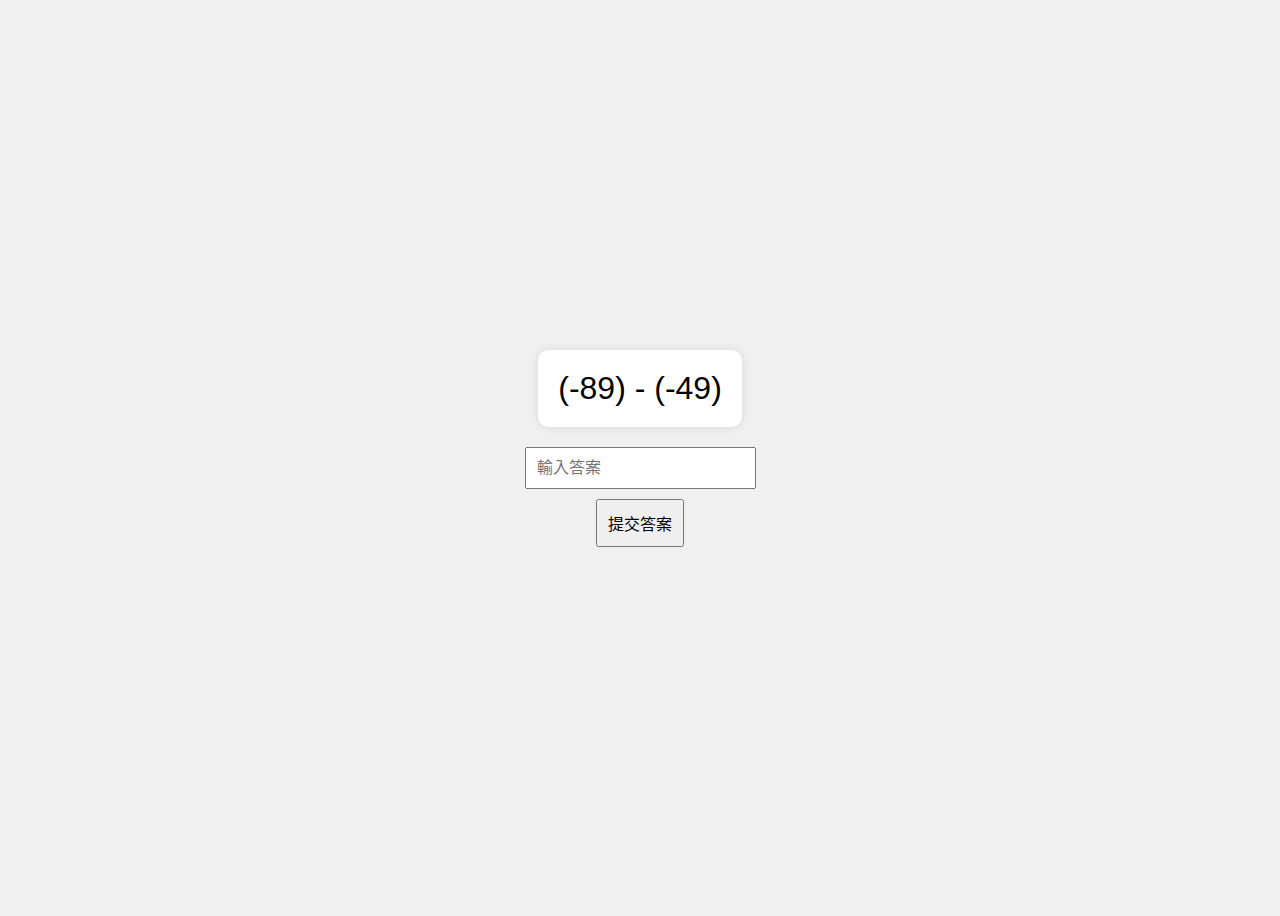
<file: child-test/math.html>
<!DOCTYPE html>
<html lang="zh-tw">
<head>
	<meta charset="UTF-8">
	<meta name="viewport" content="width=device-width, initial-scale=1.0">
	<title>隨機負整數算式</title>
	<style>
		body {
			font-family: Arial, sans-serif;
			display: flex;
			flex-direction: column;
			justify-content: center;
			align-items: center;
			height: 100vh;
			background-color: #f0f0f0;
		}
		.equation {
			font-size: 2em;
			background: white;
			padding: 20px;
			border-radius: 10px;
			box-shadow: 0 0 10px rgba(0, 0, 0, 0.1);
			margin-bottom: 20px;
		}
		.input-container {
			display: flex;
			flex-direction: column;
			align-items: center;
		}
		.input-container input {
			font-size: 1em;
			padding: 10px;
			margin-bottom: 10px;
		}
		.input-container button {
			font-size: 1em;
			padding: 10px;
		}
		.result {
			font-size: 1.5em;
			margin-top: 20px;
		}
	</style>
</head>
<body>
	<div class="equation" id="equation"></div>
	<div class="input-container">
		<input type="number" id="answer" placeholder="輸入答案">
		<button onclick="checkAnswer()">提交答案</button>
	</div>
	<div class="result" id="result"></div>

	<script>
		let correctAnswer;

		function getRandomNegativeInteger() {
			return -Math.floor(Math.random() * 100) - 1;
		}

		function getRandomOperator() {
			const operators = ['+', '-'];
			return operators[Math.floor(Math.random() * operators.length)];
		}

		function formatNumber(num) {
			return num < 0 ? `(${num})` : num;
		}

		function generateEquation() {
			const num1 = getRandomNegativeInteger();
			const num2 = getRandomNegativeInteger();
			const operator = getRandomOperator();
			correctAnswer = operator === '+' ? num1 + num2 : num1 - num2;
			return `${formatNumber(num1)} ${operator} ${formatNumber(num2)}`;
		}

		function checkAnswer() {
			const userAnswer = parseInt(document.getElementById('answer').value, 10);
			const resultElement = document.getElementById('result');
			if (userAnswer === correctAnswer) {
				resultElement.innerText = '答案正確！';
				resultElement.style.color = 'green';
			} else {
				resultElement.innerText = '答案錯誤，請再試一次。';
				resultElement.style.color = 'red';
			}
		}

		document.getElementById('answer').addEventListener('keydown', function(event) {
			if (event.key === 'Enter') {
				checkAnswer();
			}
		});

		document.getElementById('equation').innerText = generateEquation();
	</script>
</body>
</html>
</file>
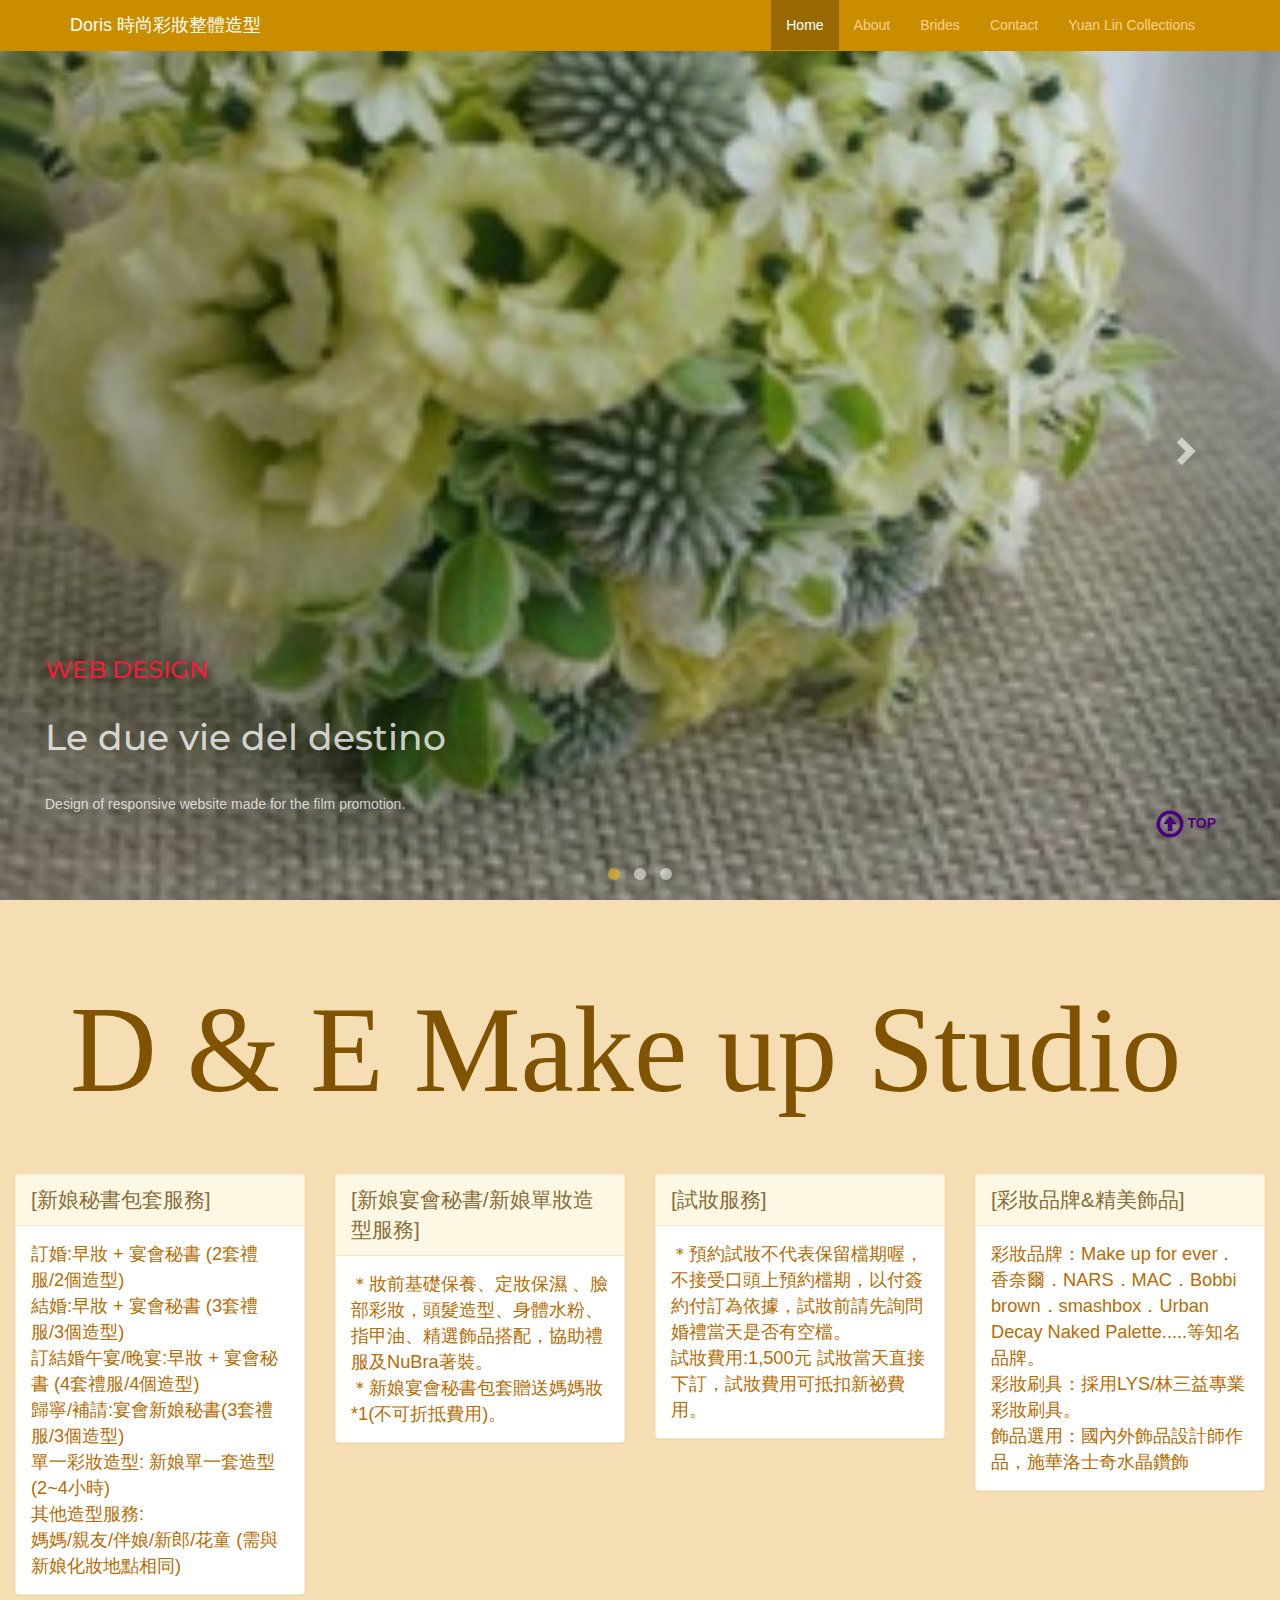
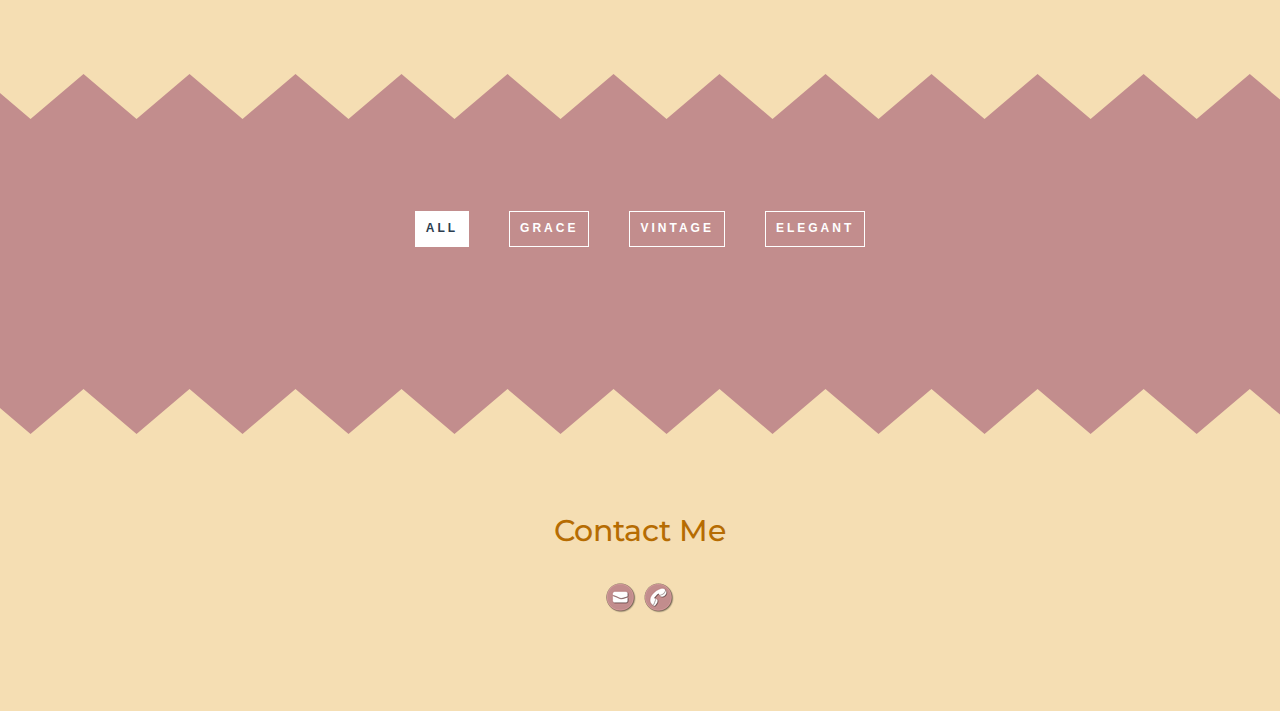
<file: doris/index3.html>
<!DOCTYPE html>
<html lang="en">
<head>
	<meta charset="UTF-8">
	<meta http-equiv="X-UA-Compatible" content="IE=edge">
	<meta name="viewport" content="width=device-width, initial-scale=1">
	<title>Doris 時尚彩妝整體造型</title>
	<!-- Fonts-->

	<link href='http://fonts.googleapis.com/css?family=Lato' rel='stylesheet' type='text/css'>
	<link href='//fonts.googleapis.com/css?family=Montserrat:400,700' rel='stylesheet' type='text/css'>

	<!-- Latest compiled and minified CSS -->
	<!-- 透過線上客製CSS,Online customize Bootstrap CSS  bootstrap-live-customizer.com/ -->
	<link rel="stylesheet" href="../js/bootstrap/customize-css/bootstrap-doris-theme.css" >
	<link rel="stylesheet" href="./js/isotope/isotope.css" >

	<!-- Important Owl stylesheet -->
	<link rel="stylesheet" href="../js/owl-carousel/owl.carousel.css">
	<!-- Default Theme -->
	<link rel="stylesheet" href="../js/owl-carousel/owl.theme.css">

	<!-- prettyPhoto-->
	<link rel="stylesheet" href="../js/prettyPhoto/css/prettyPhoto.css" >
	<link rel="stylesheet" href="./css/style.css">
	<link rel="stylesheet" href="./css/doris.css">

	<!--[if lt IE 9]>
	<script src="https://oss.maxcdn.com/html5shiv/3.7.2/html5shiv.min.js"></script>
	<script src="https://oss.maxcdn.com/respond/1.4.2/respond.min.js"></script>
	<![endif]-->
</head>
	<script src="../js/ieAdaptor.js"></script>
	<script src="//ajax.googleapis.com/ajax/libs/jquery/1.11.2/jquery.min.js"></script>
	<!-- Latest compiled and minified JavaScript -->
	<script src="../js/bootstrap/js/bootstrap.min.js"></script>
	<script src="../js/d3/d3.min.js" charset="utf-8"></script>
	<script src="../js/d3/queue.min.js" charset="utf-8"></script>
	<script src="../fLibs/comm/comm.js"></script>
	<script src="./js/isotope/isotope.pkgd.js"></script>
	<script type="text/javascript" src="../js/prettyPhoto/js/jquery.prettyPhoto.js"></script>
	<script type="text/javascript" src="./js/doris.js"></script>
	<!-- Include js plugin -->
	<script src="../js/owl-carousel/owl.carousel.js"></script>
<body>

<nav id="title-nav" class="navbar navbar-inverse navbar-fixed-top">
	<div class="container">
		<div class="navbar-header">
			<button type="button" class="navbar-toggle collapsed" data-toggle="collapse" data-target="#navbar" aria-expanded="false" aria-controls="navbar">
				<span class="sr-only">Toggle navigation</span>
				<span class="icon-bar"></span>
				<span class="icon-bar"></span>
				<span class="icon-bar"></span>
			</button>
			<a class="navbar-brand" href="#">Doris 時尚彩妝整體造型</a>
		</div>
		<div id="navbar" class="collapse navbar-collapse">
			<ul class="nav navbar-nav">
				<li class="active"><a href="#title-nav">Home</a></li>
				<li><a href="#about">About</a></li>
				<li><a href="#brides">Brides</a></li>
				<li><a href="#contact-info">Contact</a></li>
				<li><a href="../index.html">Yuan Lin Collections</a></li>
			</ul>
		</div><!--/.nav-collapse -->
	</div>
</nav>

<header id="owl-example" class="owl-carousel">
	<div class="item">
		<div class="sliderItem" style="background-image: url('./images/bf-1.jpg')">
			<!-- <img src="http://riotdesign.eu/assets/img/home-slider/bg-ledueviedeldestino.jpg"> -->
			<div class="container desc">
				<div class="row">
					<div class="index-info col-sm-6 col-md-5 ">
						<h3 class="index-title animated fadeIn Web Design delay03">Web Design</h3>
						<h1 class="animated fadeInLeft delay03">
							<a href="#">Le due vie del destino</a>
						</h1>
						<p class="animated fadeIn hidden-xs delay03">Design of responsive website made for the film promotion.</p>
						<!--<a class="btn  btn-primary animated fadeInUp hidden-xs delay03" href="/en/portfolio/le-due-vie-del-destino/">Details</a>-->
					</div>
				</div>
			</div>
		</div>
	</div>
	<div class="item">
		<div class="sliderItem" style="background-image: url('./images/bf-2.jpg')">
			<!-- <img src="http://riotdesign.eu/assets/img/home-slider/bg-ledueviedeldestino.jpg"> -->
			<div class="container desc">
				<div class="row">
					<div class="index-info col-sm-6 col-md-5 ">
						<h3 class="index-title animated fadeIn Web Design delay03">Web Design</h3>
						<h1 class="animated fadeInLeft delay03">
							<a href="#">Le due vie del destino</a>
						</h1>
						<p class="animated fadeIn hidden-xs delay03">Design of responsive website made for the film promotion.</p>
						<!--<a class="btn  btn-primary animated fadeInUp hidden-xs delay03" href="/en/portfolio/le-due-vie-del-destino/">Details</a>-->
					</div>
				</div>
			</div>
		</div>
	</div>
	<div class="item">
		<div class="sliderItem" style="background-image: url('./images/bf-3.jpg')">
			<!-- <img src="http://riotdesign.eu/assets/img/home-slider/bg-ledueviedeldestino.jpg"> -->
			<div class="container desc">
				<div class="row">
					<div class="index-info col-sm-6 col-md-5 ">
						<h3 class="index-title animated fadeIn Web Design delay03">Web Design</h3>
						<h1 class="animated fadeInLeft delay03">
							<a href="#">Le due vie del destino</a>
						</h1>
						<p class="animated fadeIn hidden-xs delay03">Design of responsive website made for the film promotion.</p>
						<!--<a class="btn  btn-primary animated fadeInUp hidden-xs delay03" href="/en/portfolio/le-due-vie-del-destino/">Details</a>-->
					</div>
				</div>
			</div>
		</div>
	</div>
</header>

<div>
	<!-- Left and right controls -->
	<a class="left carousel-control" href="#myCarousel" role="button" data-slide="prev">
		<span class="glyphicon glyphicon-chevron-left" aria-hidden="true"></span>
		<span class="sr-only">Previous</span>
	</a>
	<a class="right carousel-control" href="#myCarousel" role="button" data-slide="next">
		<span class="glyphicon glyphicon-chevron-right" aria-hidden="true"></span>
		<span class="sr-only">Next</span>
	</a>
</div>

<div id="about" class="jumbotron">
	<div class="container">
		<div class="row logo">
			<!-- 用AI設計SVG時需要注意畫版(Canvas)跟圖大小要相同，到HTML較好定義-->
			<svg version="1.1" id="Layer_1" xmlns="http://www.w3.org/2000/svg" xmlns:xlink="http://www.w3.org/1999/xlink" x="0px" y="0px"
				 width="100%" height="100%" viewBox="1.728 -0.842 200 23" enable-background="new 1.728 -0.842 200 23" xml:space="preserve" preserveAspectRatio="xMinYMin meet">
			<font horiz-adv-x="2048">
			<!-- (C)1992. The Font Bureau, Inc. Portions (C) 1992 Microsoft Corp. All rights reserved. -->
			<!-- Copyright: Copyright 2015 Adobe System Incorporated. All rights reserved. -->
			<font-face font-family="Harrington" units-per-em="2048" underline-position="-266" underline-thickness="40"/>
			<missing-glyph horiz-adv-x="1648" d="M103,0l0,1648l1442,0l0,-1648M1442,103l0,1442l-1236,0l0,-1442z"/>
			<glyph unicode=" " horiz-adv-x="512"/>
			<glyph unicode="&amp;" horiz-adv-x="1308" d="M1302,182C1303,178 1304,173 1305,166C1306,159 1306,152 1306,145C1306,128 1304,112 1300,98C1289,59 1262,29 1221,8C1184,-11 1143,-20 1098,-20C1045,-20 993,-6 942,23C922,34 895,51 862,74C818,40 770,14 717,-4C664,-23 611,-32 556,-32C421,-32 310,1 223,68C126,142 78,246 78,380C78,482 109,569 170,641C220,699 283,741 358,766C305,862 277,915 273,924C240,995 224,1058 224,1114C224,1214 255,1293 316,1351C371,1404 440,1430 522,1430C603,1430 665,1401 709,1344C752,1287 774,1209 774,1110C774,1042 743,975 680,910C630,857 569,813 496,778C519,736 552,681 596,613C650,530 699,460 742,402C798,327 850,265 898,216l32,46C955,301 975,349 990,406C997,434 1001,464 1001,497C1001,540 994,582 980,621C964,666 940,705 908,738C895,736 879,732 860,726C841,719 825,713 814,707C802,700 793,692 786,681C779,670 775,657 775,644C775,639 776,634 778,628C779,621 784,614 791,607C798,600 807,596 817,596C823,596 829,597 834,600C843,605 849,609 852,613C855,617 856,621 856,626C858,633 861,636 864,636l10,-6l14,-24l2,-14C890,567 877,549 852,538C847,535 841,533 834,532C827,531 820,530 814,530C795,530 779,536 764,549C749,561 738,576 730,595C721,613 717,633 717,654C717,687 725,717 742,744C759,771 782,793 812,810C851,831 900,849 959,864C1002,875 1045,885 1088,896C1137,913 1161,936 1161,966C1161,972 1160,978 1158,984C1151,1004 1137,1014 1116,1014C1104,1014 1092,1010 1080,1002C1075,999 1070,995 1066,988C1061,981 1057,977 1054,977C1051,977 1047,981 1044,988C1041,995 1039,1004 1039,1013C1039,1027 1044,1040 1053,1052C1062,1063 1071,1070 1080,1073C1088,1075 1095,1076 1100,1077C1105,1078 1109,1078 1112,1078C1138,1078 1160,1068 1179,1048C1194,1032 1204,1013 1210,992C1214,976 1216,961 1216,948C1216,897 1189,854 1135,819C1092,792 1035,770 962,754C989,737 1014,706 1039,660C1072,599 1089,533 1089,464C1089,447 1088,429 1086,410C1081,372 1065,329 1039,282C1012,235 983,197 952,168C971,151 996,136 1027,121C1068,102 1105,92 1139,92C1143,92 1152,93 1166,94C1184,97 1202,104 1221,117C1239,129 1253,141 1264,154l20,34l9,5C1297,193 1300,189 1302,182M682,1090C684,1105 685,1121 685,1137C685,1198 672,1251 645,1294C614,1345 569,1370 512,1370C454,1370 408,1348 374,1303C343,1262 328,1214 328,1159C328,1152 328,1146 328,1141C328,1136 329,1127 332,1116C338,1082 355,1036 382,979C409,921 437,871 466,828C525,859 575,898 614,944C653,990 675,1039 682,1090M808,130C765,170 712,232 649,317C595,389 542,465 491,544C442,619 408,677 388,716C356,709 322,680 285,629C235,560 210,477 210,380C210,272 247,185 320,118C385,59 459,30 544,30C590,30 635,38 679,53C730,71 773,97 808,130z"/>
			<glyph unicode="D" horiz-adv-x="1424" d="M1318,744C1318,578 1265,433 1160,309C1067,199 940,113 781,52C636,-4 486,-32 330,-32C324,-32 319,-32 316,-32C308,-32 299,-32 289,-31C278,-31 273,-28 273,-22C273,-18 277,-12 286,-4C325,29 355,72 375,126C394,180 404,249 404,334l0,244C293,590 205,628 142,691C71,762 36,860 36,986C36,1115 97,1222 219,1308C334,1389 467,1430 618,1430C816,1430 980,1370 1111,1249C1249,1122 1318,953 1318,744M1176,796C1176,957 1125,1091 1024,1200C919,1313 783,1370 618,1370C485,1370 369,1336 271,1269C164,1195 110,1099 110,982C110,878 138,797 194,740C242,691 312,659 404,642l0,370C404,1035 396,1051 379,1059C371,1062 364,1064 357,1067C350,1070 347,1074 347,1081C347,1086 349,1089 354,1092C359,1095 373,1101 396,1110C419,1119 443,1130 468,1142C487,1151 514,1166 551,1187C563,1194 573,1199 580,1202C591,1206 596,1203 596,1193C596,1189 595,1186 594,1184C578,1162 566,1143 557,1126C548,1109 544,1094 544,1080l0,-430C586,650 633,671 685,713C743,760 772,810 772,862C772,883 768,901 759,915C750,929 739,936 726,936C711,936 700,935 692,932C683,929 678,925 676,920C672,911 668,907 664,907C661,907 658,910 656,916C655,919 655,923 655,930C655,936 656,942 658,948C673,993 705,1016 754,1016C791,1016 820,1002 840,974C857,949 866,917 866,878C866,812 832,749 765,689C697,629 623,594 544,584l0,-232C544,293 535,236 517,182C498,128 474,83 444,46C563,46 677,75 786,132C901,193 993,278 1062,386C1138,506 1176,643 1176,796z"/>
			<glyph unicode="E" horiz-adv-x="1382" d="M1366,1164C1366,1107 1349,1058 1314,1017C1279,976 1225,938 1154,904C1101,879 1038,858 965,842C927,834 863,823 773,809C682,795 617,783 576,772C507,753 441,720 377,672C324,631 281,587 248,540C269,420 327,312 424,216C531,109 652,56 786,56C882,56 963,74 1029,111C1095,148 1128,196 1128,256C1128,275 1126,292 1122,307C1117,321 1113,333 1110,344C1108,348 1108,351 1110,354C1112,357 1116,358 1122,358C1140,355 1157,346 1174,330C1197,308 1208,281 1208,250C1208,165 1159,96 1062,42C973,-7 869,-32 748,-32C554,-32 396,35 275,170C152,307 90,485 90,706C90,901 154,1070 282,1212C413,1357 573,1430 762,1430C845,1430 917,1414 976,1382C1043,1346 1076,1298 1076,1238C1076,1207 1066,1181 1047,1159C1028,1137 1001,1123 968,1118C965,1117 962,1117 958,1117C953,1117 949,1117 947,1117C934,1117 922,1118 912,1121C902,1123 893,1127 886,1132C880,1135 877,1138 877,1142C877,1146 880,1150 886,1154C899,1163 908,1171 913,1177C924,1191 931,1209 934,1230C935,1233 935,1235 935,1237C935,1240 935,1243 935,1244C935,1281 912,1310 866,1331C827,1349 783,1358 734,1358C657,1358 587,1342 523,1311C458,1279 401,1233 352,1172C306,1115 273,1051 252,978C231,905 221,824 221,737C221,720 222,701 223,681C224,660 225,637 228,612C253,647 291,687 342,732C411,793 475,835 536,858C589,878 643,893 699,904C730,910 784,918 859,927C934,936 995,945 1040,954C1113,968 1169,985 1208,1005C1268,1036 1298,1077 1298,1128C1298,1163 1288,1186 1268,1198C1263,1202 1253,1204 1240,1204C1232,1204 1226,1203 1222,1200C1215,1194 1209,1191 1205,1191C1202,1191 1200,1194 1200,1201C1200,1202 1201,1207 1204,1218C1206,1229 1214,1240 1228,1251C1242,1262 1258,1268 1276,1268C1304,1268 1326,1258 1342,1237C1358,1216 1366,1191 1366,1164z"/>
			<glyph unicode="M" horiz-adv-x="1576" d="M1506,28C1514,22 1518,16 1518,11C1518,4 1510,0 1494,0C1481,0 1469,0 1460,1C1414,4 1384,6 1370,6C1344,6 1323,5 1308,4C1292,3 1274,1 1254,0C1239,0 1232,4 1232,11C1232,16 1235,21 1240,26C1257,41 1269,52 1277,59C1292,73 1299,86 1298,98l-152,1130l-322,-362C861,827 891,784 915,735C942,680 956,628 956,580C956,515 939,459 904,411C867,360 819,334 760,334C703,334 656,359 619,409C585,456 568,511 568,574C568,619 580,666 603,713C621,750 643,782 670,810C593,898 531,974 486,1037C440,1100 411,1147 400,1180l-140,-1082C259,86 267,73 285,59C300,48 315,37 330,26C335,21 338,16 338,11C338,4 332,0 320,0C314,-1 296,0 265,3C234,5 211,6 198,6C170,6 148,5 131,4C114,3 94,1 72,0C57,0 50,4 50,11C50,16 54,23 62,30C75,40 88,50 101,60C118,74 127,87 128,98l170,1204C299,1314 291,1328 272,1343C257,1354 243,1365 228,1376C224,1380 222,1384 222,1388C222,1396 228,1400 240,1400C245,1400 261,1399 289,1397C317,1395 343,1394 368,1394C395,1394 417,1395 434,1396C451,1397 470,1398 492,1400C507,1400 515,1396 515,1389C515,1385 513,1381 508,1376C491,1363 478,1352 469,1345C451,1330 442,1317 442,1305C442,1303 443,1300 444,1296C454,1268 487,1222 543,1157C586,1108 637,1053 695,994C746,942 773,916 774,916l328,366C1113,1293 1118,1303 1118,1313C1118,1320 1115,1328 1108,1336C1105,1340 1098,1346 1089,1353C1080,1360 1070,1368 1060,1376C1055,1381 1052,1386 1052,1390C1052,1397 1059,1400 1074,1400C1087,1400 1099,1400 1108,1399C1154,1396 1184,1394 1198,1394C1218,1394 1241,1395 1268,1397C1295,1399 1311,1400 1316,1400C1335,1400 1344,1396 1344,1387C1344,1382 1341,1378 1336,1374C1322,1365 1311,1357 1304,1352C1278,1333 1266,1317 1268,1302l162,-1204C1431,87 1442,74 1461,59C1476,48 1491,38 1506,28M850,564C850,599 836,637 807,676C786,704 760,731 728,756C701,732 681,707 666,682C646,648 636,613 636,578C636,534 645,497 662,466C683,430 711,412 748,412C781,412 806,428 825,461C842,490 850,524 850,564z"/>
			<glyph unicode="S" horiz-adv-x="1178" d="M1102,448C1102,308 1043,192 926,99C815,12 684,-32 532,-32C393,-32 276,1 181,68C75,143 22,244 22,372C22,462 59,539 133,604C206,668 295,700 398,700C499,700 580,681 643,642C713,599 748,537 748,458C748,400 725,352 678,314C631,275 576,256 514,256C457,256 410,267 371,288C325,313 302,349 302,396C302,424 314,447 337,466C355,481 371,489 385,491C399,493 407,494 408,494C413,494 416,492 416,488C415,484 413,480 412,476C411,475 410,471 408,464C404,451 402,436 402,420C402,399 413,382 434,367C455,352 477,344 502,344C543,344 578,357 605,382C632,407 646,439 646,476C646,532 618,576 563,607C515,634 457,648 390,648C304,648 230,623 167,572C101,519 68,452 68,372C68,268 118,185 217,122C306,66 411,38 534,38C659,38 766,77 855,154C948,234 994,333 994,452C994,517 979,573 948,622C921,665 880,706 825,745C787,772 729,806 652,846C553,893 455,940 357,987C258,1045 208,1113 208,1192C208,1270 248,1331 327,1374C396,1411 479,1430 578,1430C653,1430 713,1422 757,1405C818,1382 848,1345 848,1292C848,1271 840,1252 823,1235C806,1218 791,1208 778,1207C765,1206 755,1205 749,1205C734,1205 722,1207 712,1212C705,1217 701,1221 701,1222C701,1225 703,1229 708,1234C717,1243 724,1253 728,1264C732,1274 734,1285 734,1296C734,1329 716,1353 680,1370C651,1383 615,1390 572,1390C502,1390 444,1379 397,1357C340,1330 312,1292 312,1242C312,1205 332,1172 373,1141C402,1120 452,1093 523,1062C629,1016 691,989 708,980C797,937 865,897 912,861C975,813 1021,759 1051,698C1085,629 1102,546 1102,448z"/>
			<glyph unicode="a" horiz-adv-x="1084" d="M992,26C997,19 999,13 999,10C999,3 994,0 984,0C981,0 970,1 951,3C932,5 913,6 896,6C884,6 871,5 856,3C841,1 833,0 830,0C815,0 807,4 807,11C807,14 809,17 812,22C818,31 823,40 827,50C830,59 832,70 832,82l-6,96C800,123 757,76 697,35C630,-10 561,-32 488,-32C385,-32 299,-2 228,59C153,123 116,206 116,308C116,411 157,497 238,566C316,633 409,666 518,666C571,666 621,656 670,635C718,614 755,589 780,560C780,589 763,633 729,691C689,760 642,816 588,860C520,916 450,944 378,944C333,944 295,935 263,916C226,895 208,865 208,828C208,807 214,789 225,775C236,761 251,754 270,754C283,754 295,758 305,767C315,776 320,786 320,798C320,807 319,815 317,824C314,832 312,839 310,846C308,851 308,854 311,855C312,856 317,856 324,856C343,854 360,845 375,830C390,815 398,797 398,778C398,747 386,721 361,700C336,679 307,668 274,668C235,668 203,681 178,707C153,733 140,768 140,812C140,869 170,914 231,946C284,974 349,988 424,988C498,988 571,965 643,918C715,871 773,807 818,726C849,669 874,599 893,515C905,462 916,389 927,296C938,203 947,139 954,104C957,87 964,70 973,54C983,39 989,30 992,26M822,346C822,421 794,482 739,527C683,572 610,594 520,594C447,594 383,570 328,522C273,474 246,415 246,344C246,269 274,205 330,154C385,102 451,76 528,76C617,76 688,101 742,152C795,202 822,267 822,346z"/>
			<glyph unicode="d" horiz-adv-x="1140" d="M1030,70C1027,68 1021,64 1014,58C1002,48 992,40 985,33C977,26 968,17 959,8C952,1 948,-3 946,-6C941,-12 935,-15 930,-15C927,-15 921,-13 914,-8C899,3 881,26 860,60C837,97 821,131 812,162C781,104 739,57 688,22C636,-14 580,-32 520,-32C397,-32 296,14 218,106C139,197 100,314 100,456C100,598 140,720 220,823C305,933 413,988 544,988C599,988 648,979 691,961C730,945 769,919 806,884l0,284C806,1187 805,1203 804,1214C803,1225 795,1230 780,1228C772,1227 761,1222 747,1212C728,1199 717,1191 714,1190C711,1188 708,1187 705,1187C696,1187 692,1191 692,1199C692,1202 694,1207 699,1213C703,1219 716,1233 738,1254C777,1292 803,1317 816,1330C839,1353 863,1380 890,1411C909,1433 921,1446 926,1450C927,1451 929,1452 932,1453C934,1454 936,1454 937,1454C943,1454 946,1449 946,1438C941,1394 939,1369 938,1363C935,1326 934,1291 934,1258l0,-1002C934,217 941,184 955,158C969,132 993,111 1026,94C1033,90 1037,85 1037,80C1037,76 1035,73 1030,70M806,340l0,338C806,759 778,822 722,869C672,911 609,932 534,932C444,932 367,890 304,806C244,726 214,634 214,530C214,405 244,301 303,217C368,126 453,80 558,80C625,80 682,102 729,146C780,195 806,259 806,340z"/>
			<glyph unicode="e" horiz-adv-x="1006" d="M986,212C969,155 927,102 861,53C784,-5 699,-34 608,-34C549,-34 497,-28 452,-15C400,0 351,25 304,60C285,37 268,11 253,-16C234,-50 224,-75 224,-90C224,-109 229,-122 239,-129C246,-134 257,-136 272,-136C277,-136 281,-135 286,-134C290,-133 294,-131 298,-130C301,-129 303,-129 305,-130C310,-133 311,-138 308,-146C304,-162 296,-177 284,-190C268,-207 249,-216 228,-216C205,-216 187,-208 172,-191C157,-174 150,-153 150,-126C150,-105 157,-79 172,-48C176,-39 205,8 258,94C209,145 171,200 144,259C115,325 100,396 100,472C100,612 146,733 237,835C328,937 441,988 576,988C630,988 685,975 742,949C773,934 805,919 836,904C842,901 851,899 862,898C873,897 885,896 896,896l30,2C933,898 937,895 937,889C937,884 935,881 930,878C919,871 908,862 895,851C878,836 863,821 850,806C785,734 710,640 625,523C540,406 459,289 384,172C423,144 463,122 504,107C552,89 602,80 654,80C726,80 785,94 832,121C866,141 904,177 946,228C950,234 955,241 960,248C965,255 971,257 978,256C987,254 991,248 991,237C991,229 989,221 986,212M712,802C712,841 691,872 648,894C612,913 569,922 518,922C423,922 345,882 284,801C227,725 198,635 198,530C198,468 213,406 243,344C268,291 300,247 338,210C383,277 419,330 444,367C485,427 519,477 548,518C585,570 621,622 658,674C694,730 712,773 712,802z"/>
			<glyph unicode="i" horiz-adv-x="560" d="M370,1240C370,1217 361,1197 344,1181C326,1164 305,1156 280,1156C256,1156 236,1165 219,1182C202,1199 194,1220 194,1244C194,1268 203,1288 221,1305C239,1322 260,1330 284,1330C308,1330 328,1321 345,1303C362,1285 370,1264 370,1240M392,32C400,24 404,17 404,12C404,4 397,0 382,0C370,0 360,0 352,1C311,4 283,6 270,6C246,6 227,5 212,4C197,3 179,1 160,0C144,0 136,4 136,12C136,16 139,22 146,30C163,43 175,54 183,61C198,74 206,87 206,98l0,672C206,803 198,826 182,837C161,844 147,849 139,852C131,855 127,859 127,864C127,868 130,872 137,877C143,882 154,888 169,896C192,908 209,918 222,926C253,945 278,962 296,975C313,988 324,996 329,999C334,1002 337,1004 339,1004C348,1004 351,998 348,986C345,971 342,947 339,913C336,879 334,839 334,792l0,-694C334,87 341,76 355,63C367,52 379,42 392,32z"/>
			<glyph unicode="k" horiz-adv-x="992" d="M982,52C982,31 973,12 956,-3C939,-18 919,-26 896,-26C848,-26 806,-4 770,41C749,68 720,118 685,191C650,264 619,316 594,346C549,399 509,438 474,462C427,494 377,510 324,510l0,-412C324,87 331,76 345,63C357,52 369,42 382,32C390,24 394,17 394,12C394,4 387,0 372,0C360,0 350,0 342,1C301,4 273,6 260,6C236,6 217,5 202,4C187,3 169,1 150,0C134,0 126,4 126,12C126,16 129,22 136,30C153,43 165,54 173,61C188,74 196,87 196,98l0,1070C196,1187 195,1203 194,1214C193,1225 185,1230 170,1228C163,1227 150,1220 133,1209C116,1197 104,1190 98,1188C88,1185 83,1188 83,1199C83,1202 85,1207 89,1213C93,1219 111,1238 144,1269C170,1294 191,1315 206,1330C229,1353 253,1380 280,1411C299,1433 311,1446 316,1450C317,1451 319,1452 322,1453C324,1454 326,1454 327,1454C333,1454 336,1449 336,1438C333,1417 330,1390 328,1359C325,1327 324,1293 324,1258l0,-678C364,595 407,614 453,637C516,669 569,701 612,734C659,771 692,800 709,821C736,854 750,891 750,930C750,949 744,965 733,978C722,991 707,998 688,998C675,998 663,994 654,987C645,979 639,970 638,960C638,942 635,933 629,933C626,933 623,935 618,938C607,944 598,954 590,967C582,980 578,994 578,1010C578,1043 590,1071 615,1094C640,1117 669,1128 704,1128C743,1128 776,1113 803,1082C829,1051 842,1015 842,974C842,921 826,871 795,824C769,785 731,748 682,712C652,690 612,664 561,635C500,600 450,575 410,560C465,549 513,535 556,517C625,488 678,452 714,408C745,371 768,330 783,287C796,252 805,209 810,159C815,109 819,81 821,74C829,45 843,33 862,36C867,37 869,45 870,60C871,75 871,83 872,84C878,107 895,118 922,118C941,118 956,112 967,99C977,86 982,71 982,52z"/>
			<glyph unicode="o" horiz-adv-x="1174" d="M1092,472C1092,332 1041,212 938,113C838,16 720,-32 584,-32C441,-32 320,18 222,118C123,217 74,339 74,482C74,621 124,741 225,840C325,939 445,988 586,988C727,988 847,938 945,837C1043,736 1092,615 1092,472M1006,428C1006,538 955,643 854,742C749,845 635,896 510,896C413,896 330,863 262,796C194,729 160,651 160,560C160,429 212,312 315,210C416,110 528,60 650,60C747,60 829,91 896,154C969,223 1006,314 1006,428z"/>
			<glyph unicode="p" horiz-adv-x="1146" d="M1050,586C1050,409 1001,261 903,141C808,26 697,-32 570,-32C524,-32 482,-23 445,-6C415,8 380,33 340,68l0,-214C340,-183 347,-214 362,-238C369,-249 382,-263 400,-280C406,-285 409,-290 409,-294C409,-299 404,-303 395,-307C385,-311 374,-315 362,-320C341,-329 317,-343 290,-360C271,-371 254,-384 238,-397C221,-410 205,-424 188,-438C183,-441 178,-442 174,-442C167,-442 165,-435 166,-422C179,-387 190,-351 199,-315C208,-280 212,-243 212,-206l0,896C212,747 194,794 159,830C144,845 119,863 82,882C78,884 76,887 76,890C76,892 77,894 78,897C79,900 81,902 82,904C85,908 91,913 99,920C110,929 119,937 126,944C136,954 144,962 149,968C154,974 159,980 164,986C166,989 170,991 175,991C179,991 182,990 184,988C211,967 238,941 264,908C303,859 325,812 332,766C358,817 394,863 439,902C506,959 580,988 662,988C745,988 818,964 881,915C934,874 976,820 1008,752C1036,692 1050,637 1050,586M916,514C916,610 889,694 836,767C780,844 711,882 628,882C559,882 499,860 447,817C404,782 369,733 340,672l0,-582l40,38C391,139 401,148 408,156C415,164 423,175 432,190C435,194 439,196 442,196C451,196 453,191 450,180C449,179 448,172 446,161C444,149 443,139 443,132C443,116 446,101 452,88C461,71 478,56 503,44C528,32 553,26 580,26C681,26 763,71 824,161C885,251 916,369 916,514z"/>
			<glyph unicode="t" horiz-adv-x="596" d="M486,908C486,897 481,892 472,892C469,892 452,893 423,894C394,895 366,896 340,896l0,-662C340,187 353,146 380,113C387,104 407,86 438,60C443,56 446,51 446,46C446,43 443,39 438,36C433,32 427,28 420,24C411,17 405,12 400,8C381,-9 369,-21 364,-28C359,-33 353,-36 348,-36C343,-36 339,-35 334,-32C305,-16 280,11 258,50C227,104 212,169 212,244l0,652C191,896 170,896 151,895C132,894 112,893 92,892C83,892 78,897 78,908l0,32C78,951 84,956 96,956C99,956 114,955 140,954C166,953 190,952 212,952l0,76C212,1067 204,1088 187,1093C176,1094 168,1095 164,1096C155,1096 150,1101 150,1110C150,1114 152,1118 156,1122C171,1135 186,1148 201,1163C216,1177 233,1193 252,1212C273,1234 290,1252 302,1267C313,1282 325,1296 336,1310C338,1313 341,1315 344,1315C349,1315 352,1310 352,1300C350,1283 348,1265 346,1248C342,1206 340,1163 340,1118l0,-166C362,952 384,952 405,953C426,954 449,955 472,956C481,956 486,951 486,942z"/>
			<glyph unicode="u" horiz-adv-x="1152" d="M1028,64C1027,62 1018,55 1003,43C996,38 989,31 980,22C971,13 964,5 957,-3C956,-5 951,-11 944,-20C941,-25 938,-27 934,-27C930,-27 925,-25 920,-22C894,-5 870,17 847,44C814,84 798,125 798,166C776,120 741,78 694,41C633,-6 569,-30 502,-30C380,-30 286,10 220,91C163,161 134,249 134,356C134,418 142,477 157,532C170,579 189,627 214,677C223,695 247,737 284,802C287,809 283,817 270,826C262,831 247,839 224,848C212,854 200,860 188,866C183,868 180,871 180,876C180,881 186,884 197,887C208,890 219,892 231,895C252,900 274,907 299,916C323,925 346,935 367,946C388,957 409,969 430,980C435,982 439,983 441,983C444,983 446,981 448,978C451,975 451,970 449,964C447,957 445,953 442,950C383,873 337,796 305,717C267,624 248,531 248,438C248,331 273,244 322,175C371,106 436,72 518,72C574,72 628,89 681,123C733,157 769,198 788,246l0,612C788,870 780,884 763,899C750,910 737,921 724,932C720,936 718,940 718,944C718,952 725,956 738,956C745,956 765,955 796,953C827,951 846,950 852,950C879,950 901,951 916,952C931,953 948,954 968,956C980,956 986,952 986,943C986,938 984,934 980,930C965,918 952,908 943,900C925,885 916,871 916,858l0,-590C916,212 930,168 959,135C968,124 990,108 1024,86C1029,83 1031,79 1031,73C1031,70 1030,67 1028,64z"/>
			</font>

				<text transform="matrix(0.983 0 0 1 1.7275 17.2158)" style="fill:hsla(39, 100%, 25%, 1);" font-family="'Harrington'" font-size="21.445">D &amp; E Make up Studio</text>
			</svg>


		</div>
		<p></p>
		<p></p>


		<!--<h1>D &amp; E Make up Studio</h1>-->
		<!--<p><h1>Doris 時尚彩妝整體造型</h1></p>-->
		<!--<p>This is my work collections.</p>-->


		<!--<p><a class="btn btn-primary btn-lg" href="#" role="button">Learn more</a></p>-->
	</div>
	<div class="container-fluid">
		<div class="row">
			<div class="col-xs-12 col-lg-3">
				<div class="panel panel-warning">
					<div class="panel-heading">[新娘秘書包套服務]</div>
					<div class="panel-body">
						訂婚:早妝 + 宴會秘書 (2套禮服/2個造型)<br/>
						結婚:早妝 + 宴會秘書 (3套禮服/3個造型)<br/>
						訂結婚午宴/晚宴:早妝 + 宴會秘書 (4套禮服/4個造型)<br/>
						歸寧/補請:宴會新娘秘書(3套禮服/3個造型)<br/>
						單一彩妝造型: 新娘單一套造型(2~4小時)<br/>
						其他造型服務:<br/>
						媽媽/親友/伴娘/新郎/花童 (需與新娘化妝地點相同)<br/>
					</div>
				</div>
			</div><!--/.col-xs-6.col-lg-4-->
			<div class="col-xs-12 col-lg-3">
				<div class="panel panel-warning">
					<div class="panel-heading">[新娘宴會秘書/新娘單妝造型服務]</div>
					<div class="panel-body">
						＊妝前基礎保養、定妝保濕 、臉部彩妝，頭髮造型、身體水粉、指甲油、精選飾品搭配，協助禮服及NuBra著裝。<br/>
						＊新娘宴會秘書包套贈送媽媽妝*1(不可折抵費用)。<br/>
					</div>
				</div>
			</div><!--/.col-xs-6.col-lg-4-->
			<div class="col-xs-12 col-lg-3">
				<div class="panel panel-warning">
					<div class="panel-heading">[試妝服務]</div>
					<div class="panel-body">
						＊預約試妝不代表保留檔期喔，不接受口頭上預約檔期，以付簽約付訂為依據，試妝前請先詢問婚禮當天是否有空檔。<br/>
						試妝費用:1,500元 試妝當天直接下訂，試妝費用可抵扣新祕費用。<br/>
					</div>
				</div>
			</div><!--/.col-xs-6.col-lg-4-->
			<div class="col-xs-12 col-lg-3">
				<div class="panel panel-warning">
					<div class="panel-heading">[彩妝品牌&精美飾品]</div>
					<div class="panel-body">
						彩妝品牌：Make up for ever．香奈爾．NARS．MAC．Bobbi brown．smashbox．Urban Decay Naked Palette.....等知名品牌。<br/>
						彩妝刷具：採用LYS/林三益專業彩妝刷具。<br/>
						飾品選用：國內外飾品設計師作品，施華洛士奇水晶鑽飾<br/>
					</div>
				</div>
			</div><!--/.col-xs-6.col-lg-4-->
		</div>
	</div>

</div>
<div id="brides" class="portfolio-container" style="/*float: left;*/background-color: #C28D8D;">

	<div style="background-color: #C28D8D;">
		<!--<object data="../images/ZigZag.svg" type="image/svg+xml" id="alphasvg" width="100%"></object>-->
		<svg width="100%" height="100%" viewBox="0 0 3000 165" style="margin-top: -2px;" preserveAspectRatio="xMinYMin slice">
			<polygon id="up" style="fill: wheat;" points="195.8,30.5 320,135.8 444.2,30.5 568.4,135.8 692.6,30.5 816.8,135.8 941,30.5 1065.2,135.8
1189.5,30.5 1313.7,135.8 1438,30.5 1562.2,135.8 1686.3,30.5 1810.6,135.8 1934.8,30.5 2059,135.8 2183.2,30.5 2307.5,135.8
2431.8,30.5 2556.1,135.8 2680.4,30.5 2804.7,135.8 2929.2,30.5 3003.1,93.1 3003.1,0 0,0 0,75.1 71.6,135.8 "/>
		</svg>
	</div>
</div>
<div class="col-md-12 brides">
	<div class="col-md-12 no-padding">
		<!-- Filter -->
		<ul id="bride-filter" class="folio-filter" data-option-key="filter">
			<li><a class="selected" href="#bride-filter" data-option-value="*">All</a></li>
		</ul>
	</div>
	<!-- Works Content -->
	<div class="col-md-12 no-padding">
		<div class="portfolio-grid">
			<div id="folio" style="position: relative; overflow: hidden;">
				<div id="da-thumbs" class="da-thumbs">

				</div>
			</div>
		</div>
	</div>
</div>

<div id="contact" class="" style="/*float: left;*/background-color: #C28D8D;">

	<div style="background-color: wheat;">
		<!--<object data="../images/ZigZag.svg" type="image/svg+xml" id="alphasvg" width="100%"></object>-->
		<svg width="100%" height="100%" viewBox="0 0 3000 165" style="margin-top: -2px;" preserveAspectRatio="xMinYMin slice">
			<polygon id="up" style="fill: #C28D8D;" points="195.8,30.5 320,135.8 444.2,30.5 568.4,135.8 692.6,30.5 816.8,135.8 941,30.5 1065.2,135.8
1189.5,30.5 1313.7,135.8 1438,30.5 1562.2,135.8 1686.3,30.5 1810.6,135.8 1934.8,30.5 2059,135.8 2183.2,30.5 2307.5,135.8
2431.8,30.5 2556.1,135.8 2680.4,30.5 2804.7,135.8 2929.2,30.5 3003.1,93.1 3003.1,0 0,0 0,75.1 71.6,135.8 "/>
		</svg>
	</div>
</div>

<div id="contact-info" class="col-md-12" style="background-color: wheat;">
	<div class="jumbotron" style="background-color: wheat;">
		<p><h2>Contact Me</h2></p>
		<p>
			<a href="mailto:doris.yirong@gmail.com" class="mail"></a>
			<a href="#" class="phone"></a>
		</p>
	</div>
</div>

<div class="indicator">
	<span id="toTopBtn" class="glyphicon glyphicon-upload" aria-hidden="true" onclick="scrollToTop()"></span>
	<span onclick="scrollToTop()">TOP</span>
</div>

</body>
</html>
</file>
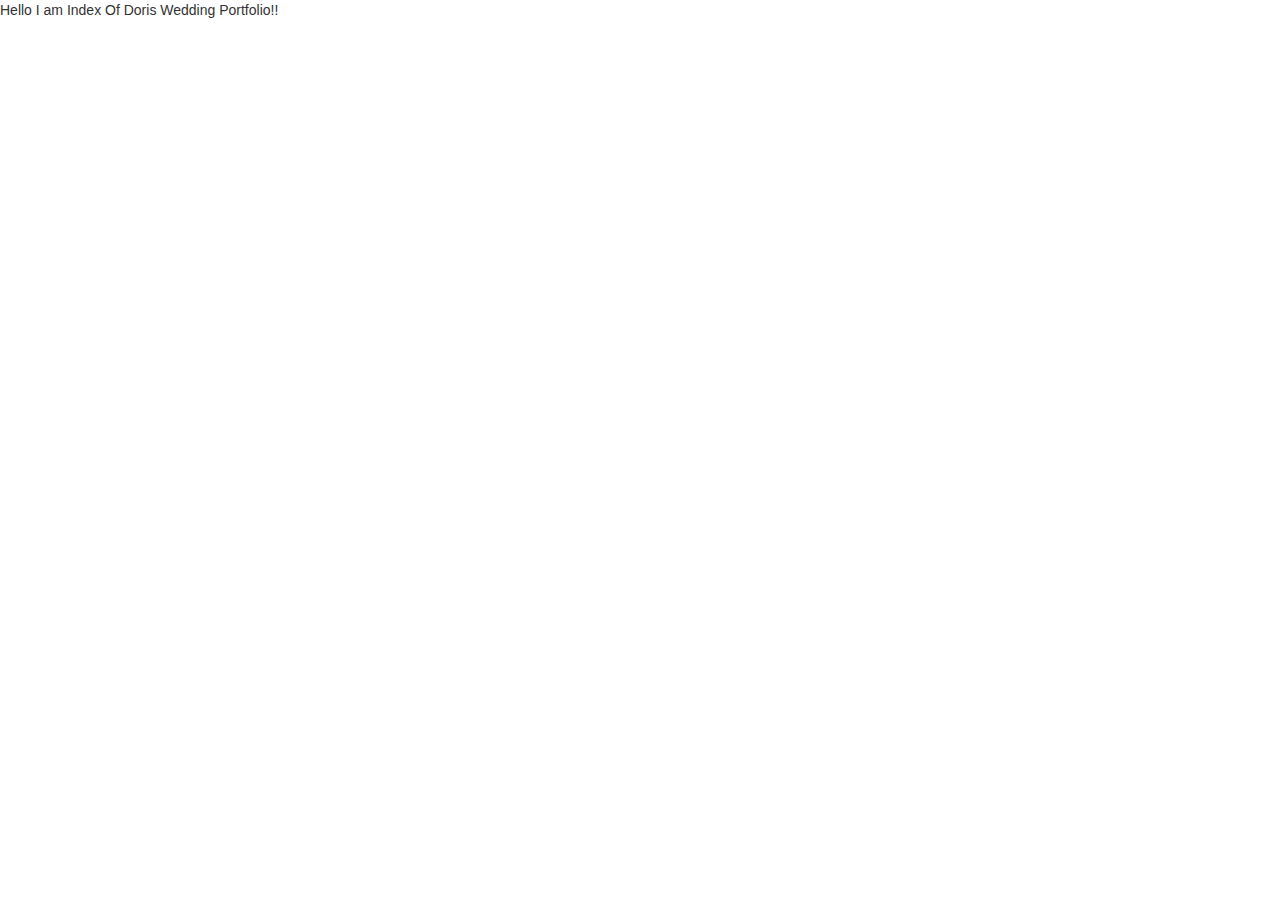
<file: doris/slideTest.html>
<!DOCTYPE html>
<html lang="en">
<head>
    <meta charset="UTF-8">
    <title>Doris Wedding Portfolio</title>
    <link rel="stylesheet" href="../js/bootstrap/css/bootstrap.min.css">
    <link rel="stylesheet" href="../js/bootstrap/css/bootstrap-theme.min.css">
    <!-- BEGIN LayerSlider -->
    <link rel="stylesheet" href="./js/slider-layer-slider/layerslider.css">
    <link rel="stylesheet" href="./js/slider-layer-slider/style-layer-slider.css">
    <!-- END LayerSlider -->
    <link rel="stylesheet" href="./css/doris.css">
</head>
<script src="//ajax.googleapis.com/ajax/libs/jquery/1.11.2/jquery.min.js"></script>
<script src="//d3js.org/d3.v3.min.js" charset="utf-8"></script>
<script src="//d3js.org/queue.v1.min.js"></script>
<script src="../js/bootstrap/js/bootstrap.min.js"></script>

<!-- BEGIN LayerSlider -->
<script src="./js/slider-layer-slider/greensock.js" type="text/javascript"></script><!-- External libraries: GreenSock -->
<script src="./js/slider-layer-slider/layerslider.transitions.js" type="text/javascript"></script><!-- LayerSlider script files -->
<script src="./js/slider-layer-slider/layerslider.kreaturamedia.jquery.js" type="text/javascript"></script><!-- LayerSlider script files -->
<script src="./js/slider-layer-slider/layerslider-init.js" type="text/javascript"></script>
<!-- END LayerSlider -->


<script type="text/javascript" src="./js/doris.js"></script>

<body>
Hello I am Index Of Doris Wedding Portfolio!!

<!-- BEGIN SLIDER -->
<div class="page-slider margin-bottom-35">
    <!-- LayerSlider start -->
    <div id="layerslider" style="width: 100%; height: 494px; margin: 0 auto;">

        <!-- slide one start -->
        <div class="ls-slide ls-slide1" data-ls="offsetxin: right; slidedelay: 7000; transition2d: 24,25,27,28;">

            <img src="./images/bf-1.jpg" class="ls-bg" alt="Slide background">

            <div class="ls-l ls-title" style="top: 96px; left: 35%; white-space: nowrap;" data-ls="
            fade: true;
            fadeout: true;
            durationin: 750;
            durationout: 750;
            easingin: easeOutQuint;
            rotatein: 90;
            rotateout: -90;
            scalein: .5;
            scaleout: .5;
            showuntil: 4000;
          ">Tones of <strong>shop UI features</strong> designed</div>

            <div class="ls-l ls-mini-text" style="top: 338px; left: 35%; white-space: nowrap;" data-ls="
          fade: true;
          fadeout: true;
          durationout: 750;
          easingin: easeOutQuint;
          delayin: 300;
          showuntil: 4000;
          ">Lorem ipsum dolor sit amet  constectetuer diam<br > adipiscing elit euismod ut laoreet dolore.
            </div>
        </div>
        <!-- slide one end -->

        <!-- slide two start -->
        <div class="ls-slide ls-slide2" data-ls="offsetxin: right; slidedelay: 7000; transition2d: 110,111,112,113;">

            <img src="./images/bf-2.jpg" class="ls-bg" alt="Slide background">

            <div class="ls-l ls-title" style="top: 40%; left: 21%; white-space: nowrap;" data-ls="
          fade: true;
          fadeout: true;
          durationin: 750; durationout: 109750;
          easingin: easeOutQuint;
          easingout: easeInOutQuint;
          delayin: 0;
          delayout: 0;
          rotatein: 90;
          rotateout: -90;
          scalein: .5;
          scaleout: .5;
          showuntil: 4000;
          "><strong>Unlimted</strong> Layout Options <em>Fully Responsive</em>
            </div>

            <div class="ls-l ls-price" style="top: 50%; left: 45%; white-space: nowrap;" data-ls="
          fade: true;
          fadeout: true;
          durationout: 109750;
          easingin: easeOutQuint;
          delayin: 300;
          scalein: .8;
          scaleout: .8;
          showuntil: 4000;"><b>from</b> <strong><span>$</span>25</strong>
            </div>

            <a href="javascript:;" class="ls-l ls-more" style="top: 72%; left: 21%; display: inline-block; white-space: nowrap;" data-ls="
          fade: true;
          fadeout: true;
          durationin: 750;
          durationout: 750;
          easingin: easeOutQuint;
          easingout: easeInOutQuint;
          delayin: 0;
          delayout: 0;
          rotatein: 90;
          rotateout: -90;
          scalein: .5;
          scaleout: .5;
          showuntil: 4000;">See More Details
            </a>
        </div>
        <!-- slide two end -->

        <!-- slide three start -->
        <div class="ls-slide ls-slide3" data-ls="offsetxin: right; slidedelay: 7000; transition2d: 92,93,105;">

            <img src="./images/bf-3.jpg" class="ls-bg" alt="Slide background">

            <div class="ls-l ls-title" style="top: 83px; left: 33%; white-space: nowrap;" data-ls="
              fade: true;
              fadeout: true;
              durationin: 750;
              durationout: 750;
              easingin: easeOutQuint;
              rotatein: 90;
              rotateout: -90;
              scalein: .5;
              scaleout: .5;
              showuntil: 4000;
              ">Full Admin &amp; Frontend <strong>eCommerce UI</strong> Is Ready For Your Project
            </div>
            <div class="ls-l" style="top: 333px; left: 33%; white-space: nowrap; font-size: 20px; font: 20px 'Open Sans Light', sans-serif;" data-ls="
              fade: true;
              fadeout: true;
              durationout: 750;
              easingin: easeOutQuint;
              delayin: 300;
              scalein: .8;
              scaleout: .8;
              showuntil: 4000;
              ">
                <a href="javascript:;" class="ls-buy">
                    Buy It Now!
                </a>
                <div class="ls-price">
                    <span>All these for only:</span>
                    <strong>25<sup>$</sup></strong>
                </div>
            </div>
        </div>
        <!-- slide three end -->

        <!-- slide four start -->
        <div class="ls-slide ls-slide4" data-ls="offsetxin: right; slidedelay: 7000; transition2d: 110,111,112,113;">

            <img src="./images/bf-1.jpg" class="ls-bg" alt="Slide background">

            <div class="ls-l ls-title" style="top: 35%; left: 60%; white-space: nowrap;" data-ls="
              fade: true;
              fadeout: true;
              durationin: 750;
              durationout: 750;
              easingin: easeOutQuint;
              rotatein: 90;
              rotateout: -90;
              scalein: .5;
              scaleout: .5;
              showuntil: 4000;">
                The most<br>
                wanted bijouterie
            </div>

            <div class="ls-l ls-mini-text" style="top: 70%; left: 60%; white-space: nowrap;" data-ls="
              fade: true;
              fadeout: true;
              durationout: 750;
              easingin: easeOutQuint;
              delayin: 300;
              scalein: .8;
              scaleout: .8;
              showuntil: 4000;">
                <span>Lorem ipsum and</span>
                <a href="javascript:;">Buy It Now!</a>
            </div>

        </div>
        <!-- slide four end -->
    </div>
    <!-- LayerSlider end -->
</div>
<!-- END SLIDER -->

<script type="text/javascript">
    $(document).ready(function() {
        console.log(123);
        LayersliderInit.initLayerSlider();
    });
</script>

</body>
</html>
</file>
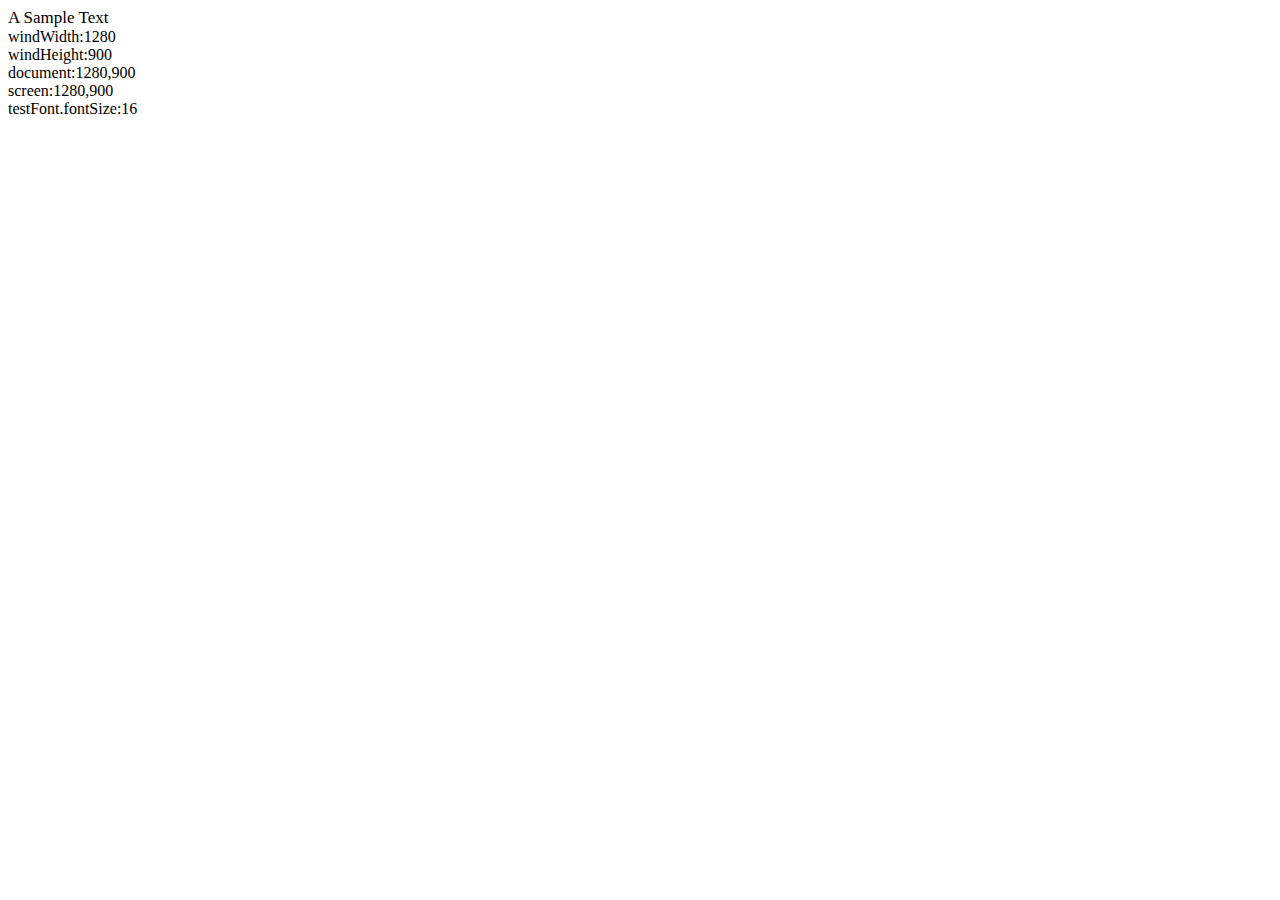
<file: sandbox/CheckScreenSize.html>
<!DOCTYPE html>
<html lang="en">
<head>
    <meta charset="UTF-8">
    <title></title>
    <script src="https://code.jquery.com/jquery-1.12.4.min.js"
            integrity="sha256-ZosEbRLbNQzLpnKIkEdrPv7lOy9C27hHQ+Xp8a4MxAQ=" crossorigin="anonymous"></script>
</head>
<body>
<span id="testFont">A Sample Text</span>
<div id="display"></div>

</body>
<script>
    function log(msg) {
        $("#display").append(msg + "</br>");
    }
    $(document).ready(function () {
        var windWidth = $(window).width();
        var windHeight = $(window).height();
        log('windWidth:' + windWidth);
        log('windHeight:' + windHeight);
        log('document:' + $(document).width() + "," + $(document).height());
        log('screen:' + screen.width + "," + screen.height);

        var el = document.getElementById('testFont');
        var style = window.getComputedStyle(el, null).getPropertyValue('font-size');
        var fontSize = parseFloat(style);
        // now you have a proper float for the font size (yes, it can be a float, not just an integer)
        el.style.fontSize = (fontSize + 1) + 'px';
        log('testFont.fontSize:' + fontSize);
    });
</script>
</html>
</file>
<file: fLibs/time-line/time-line.css>
.l-zone{
    text-align: right;
    /*background-color: green;*/
}
.c-zone{
    /*background-color: gray;*/
}
.r-zone{
    /*background-color: yellow;*/
}
.timeContent div.title{
    font-weight: bold;
}
.timeContent div.content{
    /*float: left;*/
}
.timeContent :before,.timeContent :after{
    color: transparent;
}
.time,.time-end{
    text-align: center;
    background-color: white;
    /*height: 100px;*/
    z-index: 1;
}

/** screen size under 768 will use css above **/
@media screen and (max-width:768px){
    .empty{
        visibility: visible;
    }
    .r-zone .timeDirect{
        left: -25%;
    }
    .l-zone .timeDirect{
        right: -25%;
    }
    .r-zone .timeDirect,
    .l-zone .timeDirect{
        width: 25%;
    }
}

/** screen size over 769 will use css above **/
@media screen and (min-width: 769px) {
    .empty{
        visibility: hidden;
    }
    .r-zone .timeDirect{
        left: -50%;
    }
    .l-zone .timeDirect{
        right: -50%;
    }
    .r-zone .timeDirect,
    .l-zone .timeDirect{
        width: 50%;
    }
}



/**NEW**/

.c-zone div.timeCircle,.c-zone div.timeVLine{
    /*position: absolute;*/
    /*z-index: -1;*/
    margin: 0 auto;
}
.c-zone div.timeCircle{
    background-color: black;
    height: 1.5em;
    width: 1.5em;
    border-radius: 2em;
}

.c-zone div.timeVLine{
    background-color: black;
    height: 100%;
    width: 0.2em;
}

.r-zone .timeDirect,
.l-zone .timeDirect{
    /*background-color: green;*/
    height: 1.5em;
    /*width: 1.5em;*/
    position: absolute;
    border: solid 0.2em black;
    top: 0.75em;

    z-index: -1;
}
</file>
<file: css/101.css>
.header {
    position: absolute;
    top: auto;
    bottom: auto;
    left: auto;
    right: auto;
    z-index: 9;
    width: 100%;
    min-height: 60px;
    padding: 0;
    background: rgba(255,255,255,0.75);
    box-shadow: 0 1px 4px rgba(228, 228, 228, 0.75);
    z-index: 9999;
}

body{
    background-color: indigo;
}

div {
    display: block;
}

a, a:focus, a:hover, a:active {
    /*color: #e6400c;*/

    outline: 0;
    text-decoration: none;
}

div#navbar ul.nav li a,
body > nav > div > div.navbar-header > a.navbar-brand{
    color: plum;
    font-family: 'Montserrat', sans-serif;
    font-weight: 700;
    /*font-family: 'Lato', sans-serif;*/
}

div#navbar ul.nav li a:focus,
div#navbar ul.nav li a:hover,
div#navbar ul.nav li a:active {
    color: #ffffff;
    outline: 0;
    text-decoration: none;
}

#navbar > ul{
    /*float: right;*/
}

@media only screen and (min-width: 500px) {
    #navbar > ul{
        float: right;
    }
}

.container{
    /*color: #ffffff;*/
}

div#about{
    margin-top: 70px;
}

/*override*/
.jumbotron,.thumbnail{
    background: rgba(255,255,255,0.75);
}

/*override*/
.timeContent div.time,
.timeContent div.title{
    font-size: 2em;
}

.timeContent div.content{
    font-size: 1.5em;
}

.r-zone .timeDirect, .l-zone .timeDirect {
    height: 2em;
    top: 1.5em;
}

.time, .time-end {
    background-color: indigo;
    color: white;
    /*font-size: 2em;*/
}

.timeContent .title {
    background: #D1BFDF;
}

h1.contentTitle{
    color: white;
    margin: 2em auto;
}

.indicator {
    color: rgb(95, 164, 224);
    position: fixed;
    top: 90%;
    right: 5%;
    z-index: 999;
    cursor: pointer;
    font-weight: bold;
}

.indicator span.glyphicon{
    font-size: 2em;
    text-align: center;
    vertical-align: middle;
    /*-moz-text-shadow:3px 3px 3px #cccccc;;*/
    /*-webkit-text-shadow:3px 3px 3px #cccccc;;*/
    /*text-shadow:3px 3px 3px #cccccc;;*/
}

#contact a{
    font-size: 1.5em;
    color: white;
    vertical-align: bottom;
}
#contact img.iconImg{
    width: 1.5em;
    /*height: 2em;*/
    /*color: white;*/
}

.contactList{
    text-align: center;
}




/**Skills Start**/
.skill{
    color: white;
    text-align: center;
}

.skill .name{
}

.skill .bucket{
    border: solid;
    overflow: hidden;
}

.skill .percentage{
    float: left;
    z-index: 999;
}

.skill .bucket .water{
    background:rgb(12, 205, 205);
}

/** screen size under 768 will use css above **/
@media screen and (max-width:768px){
    .skill{
        font-size: 1.5em;
    }

    .skill .name{
    }

    .skill .bucket{
        width: 6em;
        height: 6em;
        border-radius: 6em;
        margin: 1em auto;
    }

    .skill .percentage{
        margin: 2em;
    }

    .skill .bucket .water{
        width:6em;
    }
}

/** screen size over 769 will use css above **/
@media screen and (min-width: 769px) {
    .skill{
        font-size: 2em;
    }

    .skill .name{
    }

    .skill .bucket{
        width: 10em;
        height: 10em;
        border-radius: 10em;
        margin: 1em auto;
    }

    .skill .percentage{
        margin: 4em;
    }

    .skill .bucket .water{
        width:10em;
    }
}

/**Skills End**/
</file>
<file: doris/js/isotope/isotope.css>
.isotope-item {
    z-index: 2;
}
.isotope-hidden.isotope-item {
    pointer-events: none;
    z-index: 1;
}
.isotope,
.isotope .isotope-item {
  /* change duration value to whatever you like */

    -webkit-transition-duration: 0.8s;
    -moz-transition-duration: 0.8s;
    transition-duration: 0.8s;
}
.isotope {
    -webkit-transition-property: height, width;
    -moz-transition-property: height, width;
    transition-property: height, width;
}
.isotope .isotope-item {
    -webkit-transition-property: -webkit-transform, opacity;
    -moz-transition-property: -moz-transform, opacity;
    transition-property: transform, opacity;
}
</file>
<file: doris/css/style.css>
/*------------------------------------------------------------------
Theme Name: MY RESUME
Version:	1.0
-------------------------------------------------------------------*/

/*------------------------------------------------------------------
[TABLE OF CONTENTS]

	1. Global Styles
	2. Common Styles
	3. Side Menu / Nav
	4. Intro
	5. Inner Content
	6. About
		6.1. Skills
		6.2. Stats
		6.3. Social
	7. Services
	8. Resume
	9. Services
	10. Works
	11. Call to action
	12. Featured Works
	13. Blog
	14. Contact
	15. Footer
	16. Responsive CSS

-------------------------------------------------------------------*/

/* 1. Global Styles */

body, html {
    width: 100%;
    height: 100%;
}

body {
    font-family: Open Sans,Arial,sans-serif;
    background-color: #fff;
}

.body {
    position:relative;
    width:100%;
}

h1,
h2,
h3,
h4,
h5,
h6 {
    margin: 0 0 35px;
    font-family: Montserrat,Arial,sans-serif;
    font-weight: 500;
}

p {
    margin: 0 0 25px;
    font-size: 14px;
    line-height: 22px;
    font-family: Open Sans,Arial,sans-serif;
}

a {
    color: #ff0;
    -webkit-transition: all .4s;
    -moz-transition: all .4s;
    transition: all .4s;
}

a,
a:hover,
a:focus,
a:active {
    outline: 0 !important;
}

a:hover,
a:focus {
    text-decoration: none;
    color: #333;
}

/* 2. Common Styles */

.img-center {
    display: table;
    margin: 0 auto;
}

.white-bdr-left {
    width: 20px;
    height: 100%;
    position: fixed;
    top: 0;
    left: 0;
    background: #fff;
    z-index: 9999999;
}

.white-bdr-right {
    width: 20px;
    height: 100%;
    position: fixed;
    top: 0;
    right: 0;
    background: #fff;
    z-index: 9999999;
}

.white-bdr-top {
    width: 100%;
    height: 20px;
    position: fixed;
    top: 0;
    left: 0;
    right: 0;
    background: #fff;
    z-index: 9999999;
}

.white-bdr-bottom {
    width: 100%;
    height: 20px;
    position: fixed;
    bottom: 0;
    left: 0;
    right: 0;
    background: #fff;
    z-index: 9999999;
}

.content-head h2 {
    font-size: 51px;
    text-transform: uppercase;
    margin: 0px auto 80px;
    font-weight: 400;
    padding: 0px 20%;
    text-align: center;
    letter-spacing: 6px;
}

.content-head h2 span {
    text-transform: none;
    font-size: 15px;
    display: block;
    font-weight: 400;
    line-height: 24px;
    margin-top: 10px;
    color: #777;
    font-family: Open Sans;
    letter-spacing: 0;
}

.content-head-left {
    text-align: left;
}

.content-head-left h2 {
    padding-right: 40%;
    padding-left: 0;
    text-align: left;
    margin: 0px auto 50px;
}

.content-head-lite h2 {
    color: #fff;
}

.content-head-lite h2 span {
    opacity: 0.7;
    color: #fff;
}


/* 3. Side Menu / Nav */

#sidebar-wrapper {
    z-index: 1000;
    position: fixed;
    right: 0;
    width: 350px;
    height: 100%;
    margin-right: -350px;
    overflow-y: auto;
    background: #222 url(../images/profile1.png) no-repeat center bottom;
    -webkit-transition: all 0.4s ease 0s;
    -moz-transition: all 0.4s ease 0s;
    -ms-transition: all 0.4s ease 0s;
    -o-transition: all 0.4s ease 0s;
    transition: all 0.4s ease 0s;
    z-index: 7777777;
}

.sidebar-nav {
    position: absolute;
    top: 0;
    width: 350px;
    margin: 0;
    padding: 0;
    list-style: none;
    padding: 30px 20px 25px 0px;
    font-family: Montserrat,Arial,sans-serif;
    position: relative;
    z-index: 555;
}

.sidebar-nav li {
    line-height: 55px;
}

.sidebar-nav li:nth-child(1) {
    padding: 0 35px;
}

.sidebar-nav li:nth-child(2) a:hover {
    background: #a58d75;
}

.sidebar-nav li:nth-child(3) a:hover {
    background: #e5683b;
}

.sidebar-nav li:nth-child(4) a:hover {
    background: #1b4a64;
}

.sidebar-nav li:nth-child(5) a:hover {
    background: #6bac68;
}

.sidebar-nav li:nth-child(6) a:hover {
    background: #6b6ba1;
}

.sidebar-nav li:nth-child(7) a:hover {
    background: #E5B23B;
}

.sidebar-nav li:nth-child(8) a:hover {
    background: #3BB7E5;
}

.sidebar-nav li:nth-child(9) a:hover {
    background: #95bcb0;
}

.sidebar-nav li a {
    display: block;
    text-decoration: none;
    color: #fff;
    padding: 0 35px;
    text-transform: uppercase;
    font-size: 13px;
}

.sidebar-nav li a:hover {
    text-decoration: none;
    color: #fff;
    background: #000;
}

.sidebar-nav li a i {
    margin-left: 0px;
    opacity: 0;
    transition: .4s;
}

.sidebar-nav li a:hover i {
    margin-left: 10px;
    opacity: 1;
    transition: .4s;
}

.sidebar-nav li a:active,
.sidebar-nav li a:focus {
    text-decoration: none;
}

.sidebar-nav > .logo {
    text-transform: uppercase;
    margin: 20px 0 40px;
}

.sidebar-nav > .logo a {
    color: #FFF;
    border: 2px solid #fff;
    font-weight: 600;
    font-size: 25px;
    padding: 0 15px;
    display: table;
    line-height: 50px;
    letter-spacing: 3px;
}

.sidebar-nav > .logo a:hover {
    background: #fff;
    color: #000;
}

#menu-close {
    color: #FFF;
    opacity: 0.4;
    font-size: 25px;
    position: absolute;
    z-index: 5555;
    right: 30px;
    top: 30px;
    cursor:pointer;
}

#menu-close:hover {
    color: #fff;
    opacity: 1;
}

#menu-toggle {
    z-index: 1;
    position: fixed;
    top: 20px;
    right: 20px;
    z-index: 77777;
    background: transparent;
    border-radius: 0;
    color: #Fff;
    font-size: 25px;
    transition: .4s;
}

#menu-toggle:hover {
    background: #000;
    transition: .4s;
}

#sidebar-wrapper.active {
    right: 350px;
    width: 350px;
    -webkit-transition: all 0.4s ease 0s;
    -moz-transition: all 0.4s ease 0s;
    -ms-transition: all 0.4s ease 0s;
    -o-transition: all 0.4s ease 0s;
    transition: all 0.4s ease 0s;
}

/* 4. Intro */

.content-wrap {
    border: 20px solid #fff;
    position: relative;
    height: 100vh;
    z-index: 2222;
    position: fixed;
    top: 0;
    width: 100%;
    left: 0;
    right: 0;
}

.cw-inner {
    background: #000 url(../images/profile.jpg) no-repeat top center;
    background-size: cover;
    position: absolute;
    width: 100%;
    height: 100%;
    top: 0;
    left: 0;
    z-index: 555;
}

.cw-inner h1 {
    font-weight: 400;
    font-size: 70px;
    margin: 30px 0 43px;
    text-align: center;
    text-transform: uppercase;
    color: #fff;
    letter-spacing: 2px;
}

.cw-inner h1 span {
    display: block;
    white-space: nowrap;
    position: relative;
    text-transform: uppercase;
    letter-spacing: 10px;
    font-size: 15px;
    border: 2px solid #000;
    display: table;
    margin: 15px auto 0;
    padding: 10px 15px;
    font-weight: 700;
    background: #000;
    color: #fff;
}

.cw-inner .profile_info {
    background: url(../images/overlay.png);
    position: absolute;
    top: 80%;
    left: 50%;
    padding: 0 1em;
    width: 100%;
    cursor: pointer;
    -webkit-transform: translateY(-50%) translateX(-50%);
    transform: translateY(-50%) translateX(-50%);
}

/* 5. Inner Content */

.inner-content {
    position: relative;
    height: 100%;
    z-index: 3333;
    top: 100vh;
    left: 0;
    right: 0;
    border: 20px solid #fff;
    border-width: 0 20px;
}


/* 6. About */

#aboutme {
    background: #e5683b;
    background-size: 100% auto;
    overflow: hidden;
    position: relative;
    padding: 100px 0;
}

#aboutme h2 {
    color: #fff;
    font-size: 60px;
    text-transform: uppercase;
    margin: 0 0 40px;
    font-weight: 200;
}

.about-me p {
    color: #fff;
    font-family: 'Droid Serif', serif;
    font-style: italic;
    font-size: 33px;
    font-weight: 400;
    line-height: 48px;
    padding-left: 40px;
    margin: 0;
    padding-top: 20px;
}

.about-me {
    margin: 30px 0 50px;
}

.aboutme-content h5 {
    margin: 0px 0 25px;
    color: #fff;
    font-size: 20px;
    font-weight: 400;
}

.profile-img {
    border: 10px solid #fff;
    transform: rotate(-3deg);
    box-shadow: 1px 2px 7px rgba(0,0,0,0.4);
    transition:.4s;
}

.profile-img:hover {
    transition:.4s;
    transform: rotate(0deg);
}


/* 6.1. Skills */

.skills {
    padding: 70px 0 0;
}

.skills li {
    list-style: none;
    margin: 0 0 25px;
}

.skills li h6 {
    color: #FFF;
    text-transform: uppercase;
    letter-spacing: 3px;
    font-weight: 400;
    margin: 0 0 9px;
    font-size: 11px;
}

.skill-bar {
    width: 100%;
    height: 2px;
}

.skill-anim span {
    width: 0px !important;
}

.skill-bar span {
    display: table;
    height: 2px;
    background: #fff;
    border-radius: 0;
    -webkit-transition: all .8s;
    -moz-transition: all .8s;
    transition: all .8s;
}

/* 6.2. Stats */

#stats h5, .skills-wrap h5 {
    margin: 0;
    border-bottom: 1px solid #fff;
}

#stats h5 span, .skills-wrap h5 span {
    background: #fff;
    border: 1px solid #fff;
    color: #e5683b;
    font-size: 12px;
    padding: 5px 10px;
    letter-spacing: 6px;
    text-transform: uppercase;
    position: relative;
    top: 8px;
}

.stats {
    padding: 50px 0px 0px;
    display: table;
    width:100%;
}

.stats li {
    float: left;
    width: 25%;
    list-style: none;
    padding-left: 50px;
    position: relative;
    margin-bottom: 30px;
}

.stats li i {
    color: #fff;
    opacity: 0.25;
    position: absolute;
    left: 0;
    top: 10px;
    font-size: 35px;
}

.stats li h4 {
    color: #fff;
    font-size: 13px;
    text-transform: uppercase;
    letter-spacing: 3px;
}

.stats li h4 span {
    display: block;
    font-size: 50px;
    font-weight: 300;
    letter-spacing: 0px;
    padding-bottom: 12px;
}

/* 6.3. Social */

.social {
    padding: 0;
    margin: 0;
}

.social li {
    float: left;
    margin-right: 35px;
    list-style: none;
}

.social li a {
    color: #000;
    font-size: 35px;
    opacity: 0.2;
}

.social li a:hover {
    color: #fff;
    opacity: 1;
}

/* 7. Services */

#services {
    background: #1b4a64;
    border-top: 20px solid #fff;
}

.service-content {
    padding: 110px 0 135px;
}

.services-content1 {
    background: #82bc69;
}

.services-content2 {
    background: #e7966e;
}

.services-content3 {
    background: #e4dd8a;
}

.services-content i {
    color: #fff;
    font-size: 150px;
    position: relative;
    margin: 0 0 35px;
    display: table;
}

.service-content h4 {
    font-size: 16px;
    margin: 0px 0px 15px 0;
    font-weight: 600;
    letter-spacing: 2px;
    color: #FFF;
    text-transform: uppercase;
}

.services-content p {
    font-size: 13px;
    font-weight: 400;
    color: #fff;
    margin-bottom: 0;
    line-height: 21px;
}

.services-content {
    transition: .4s;
    cursor: pointer;
    border: 4px solid transparent;
    border-radius: 5px;
    overflow: hidden;
    padding: 40px;
}

/* 8. Resume */

#resume {
    background: #6bac68;
    border-top: 20px solid #fff;
    overflow: hidden;
    position: relative;
}

.resume-content {
    padding: 80px 0 40px;
}

.resume-content .col-md-6 {
    overflow: hidden;
}

.resume-content h5 {
    background: #fff;
    color: #6BAC68;
    font-size: 14px;
    font-weight: 400;
    text-transform: uppercase;
    padding: 12px 20px;
    line-height: 16px;
    margin: 0 0 35px;
    display: table;
    letter-spacing: 5px;
    position: relative;
    z-index: 444;
}

.resume-content ul {
    padding: 0;
    margin: 0;
    position: relative;
}

.resume-content ul:after {
    content: "";
    background: #fff;
    width: 1px;
    height: 100%;
    position: absolute;
    left: 30px;
    top: -106px;
}

.resume-content ul li {
    list-style: none;
    margin: 20px 0 50px;
    position: relative;
    padding-left: 60px;
}

.resume-content ul li::after {
    content: "";
    background: none repeat scroll 0% 0% #FFF;
    width: 35px;
    height: 1px;
    position: absolute;
    left: 30px;
    top: 28px;
}

.resume-content ul li i {
    position: absolute;
    top: -3px;
    left: 0px;
    font-size: 25px;
    border: 1px solid #fff;
    width: 60px;
    height: 60px;
    line-height: 58px;
    border-radius: 50%;
    text-align: center;
    background: #fff;
}

.resume-content ul li h3 {
    font-size: 20px;
    text-transform: uppercase;
    letter-spacing: 4px;
    display: table;
    padding: 0;
    margin: 0 0 10px;
    padding-left: 20px;
    font-weight: 800;
    color: #fff;
}

.resume-content ul li h4 {
    font-size: 12px;
    text-transform: uppercase;
    letter-spacing: 1px;
    display: table;
    font-weight: 500;
    margin: 0 0 20px;
    padding-left: 20px;
    color: #fff;
    line-height: 20px;
}

.resume-content ul li h4 span {
    margin-left: 15px;
}

.resume-content ul li p {
    font-size: 13px;
    font-weight: 400;
    line-height: 21px;
    padding-left: 20px;
    color: #fff;
}

/* 10. Works */

#works {
    border-top: 20px solid #fff;
    background: #6b6ba1;
    padding: 100px 0 0;
}

#works .container {
    width: 100%;
    max-width: 100%;
    padding: 0 10px;
}

.portfolio-wrap {
    width: 100%;
    padding: 0;
}

.folio-item {
    /*width: 25%;*/
    margin: 0 0 -1px;
    border: 0;
    padding: 0;
}

.folio-overlay {
    position: absolute;
    bottom: 0;
    left: 0;
    padding: 0px;
    opacity: 0;
    transition: .4s;
}

.folio-overlay h4 {
    margin: 0;
    font-size: 14px;
    text-transform: uppercase;
    font-weight: 600;
    letter-spacing: 3px;
    background: #000;
    padding: 10px 15px;
    line-height: 17px;
    position: relative;
    top: 50px;
    transition: .4s;
}

.folio-overlay h4 a {
    color: #fff;
}

.folio-overlay p {
    margin: 0;
    color: #fff;
}

.folio-item i {
    position: absolute;
    top: -30px;
    right: -30px;
    padding: 0px;
    color: #fff;
    font-style: normal;
    font-size: 80px;
    opacity: 0;
    transition: .4s;
}

.folio-item {
    overflow: hidden;
    background: #000;
}

/*.folio-item .folio-thumb img {*/
    /*transform: scale(1.01);*/
    /*transition: .5s;*/
    /*opacity: 1;*/
    /*width: 100%;*/
/*}*/

/*.folio-item:hover .folio-thumb img {*/
    /*transform: scale(1.15);*/
    /*transition: .7s;*/
    /*opacity: 0.6;*/
/*}*/

.folio-item:hover .folio-overlay {
    position: absolute;
    bottom: 0;
    left: 0;
    opacity: 1;
    transition: .4s;
}

.folio-item:hover .folio-overlay h4 {
    top: 0;
    transition: .4s;
}

.folio-item:hover i {
    position: absolute;
    top: 0;
    right: 0;
    padding: 20px;
    color: #fff;
    font-style: normal;
    font-size: 40px;
    opacity: 1;
    transition: .4s;
}

.no-padding {
    padding: 0 !important;
}

.folio-inner {
    overflow: hidden;
    background: #fff;
}

.folio-filter {
    display: table;
    margin: 0 auto 50px;
    padding: 0;
}

.ff-main {
    padding: 0px 0px;
}

.folio-filter li {
    display: inline-block;
    margin: 0 20px;
}

.folio-filter li:last-child {
    padding-right: 0px;
}

.folio-filter li a {
    font-size: 12px;
    font-weight: 600;
    letter-spacing: 3px;
    color: #fff;
    opacity: 1;
    transition: .4s;
    border: 1px solid #fff;
    padding: 8px 10px;
    text-transform: uppercase;
    display: table;
}

.folio-filter li a:hover, .folio-filter li a.selected {
    color: #2c3e50;
    opacity: 1;
    transition: .4s;
    border: 1px solid #fff;
    background: #fff;
}

/* 11. Call to action */

#cta-wrap {
    border-top: 20px solid #fff;
    padding: 60px 0;
    background: #6ed3cf;
    display: table;
    width: 100%;
}

#cta-wrap h3 {
    font-size: 35px;
    font-weight: 400;
    text-align: center;
    margin: 0 0 25px;
    color: #fff;
}

#cta-wrap a {
    border: 2px solid #fff;
    padding: 12px 25px;
    color: #fff;
    font-size: 15px;
    text-transform: uppercase;
    letter-spacing: 6px;
    margin: 0 auto;
    display: table;
    font-weight: 600;
}

.project-info a:hover,
#cta-wrap a:hover {
    background: #000;
    border-color:#000;
    color: #fff;
}

/* 12. Featured Works */

#featured {
    border-top: 20px solid #fff;
    background: #e5b23b;
    padding: 100px 0;
}

.project-info {
    padding-left: 30px;
}

.project-info h3 {
    color: #fff;
    font-weight: 300;
    font-size: 40px;
    margin: 15px 0 20px;
    text-transform: uppercase;
}

.project-info p {
    color: #fff;
    line-height: 23px;
    opacity: 0.8;
    font-size: 13px;
}

.project-meta {
    padding: 0 0 30px;
}

.project-meta li {
    list-style: none;
    color: #fff;
    font-size: 14px;
    margin-bottom: 12px;
    border-bottom: 1px solid rgba(255,255,255,0.3);
    padding-bottom: 12px;
    display: table;
}

.project-meta li span {
    text-transform: uppercase;
    margin-right: 20px;
    width: 100px;
    display: inline-block;
    font-weight: 700;
}

.project-info a {
    padding: 10px 15px;
    border: none;
    text-transform: uppercase;
    font-size: 13px;
    font-weight: 400;
    letter-spacing: 3px;
    color: #Fff;
    background: transparent;
    border: 2px solid #fff;
    font-family: Montserrat,Arial,sans-serif;
}

/* 13. Blog */

#blog {
    background: #3bb7e5;
    padding: 100px 0;
    border-top: 20px solid #fff;
}

.blog-content img {
    border-radius: 3px;
}

.blog-content h4 {
    margin: 20px 0 5px;
    font-size: 23px;
}

.blog-content h4 a {
    color: #fff;
}

.post-meta {
    color: #fff;
    padding-bottom: 10px;
}

.post-meta span {
    font-size: 12px;
    margin-right: 15px;
    font-weight: 400;
}

.post-meta span i {
    margin-right: 5px;
    font-size: 10px;
}

.blog-content p {
    font-size: 13px;
    color: #fff;
    opacity: 0.7;
    margin: 0 0 15px;
}

.rmore {
    color: #fff;
    font-weight: 600;
    border-bottom: 1px solid #fff;
    font-size: 11px;
    text-transform: uppercase;
    letter-spacing: 2px;
    padding-bottom: 3px;
}

.rmore i {
    font-size: 11px;
    margin-left: 3px;
}

.rmore:hover {
    border-bottom:1px solid #000;
    color:#000;
}

/* 14. Contact */

#contact-wrap {
    border-top: 20px solid #fff;
    background: #83a68f url(../images/map.png) no-repeat top right;
    background-size: 40% auto;
    padding: 130px 0;
    position: relative;
    z-index: 777;
}

.contact-info {
    font-family: Montserrat,Arial,sans-serif;
}

.contact-info h2 {
    margin: 0px 0px 30px;
    display: table;
    color: #fff;
    font-size: 40px;
    font-weight: 300;
    text-transform: uppercase;
}

.contact-info input {
    background: transparent;
    border: 2px solid #fff;
    color: #fff;
    height: 70px;
    padding: 5px 15px;
    width: 100%;
    margin-bottom: -2px;
    border-width: 2px 1px 2px 2px;
    font-size: 13px;
}

.contact-info textarea {
    background: transparent;
    border: 2px solid #fff;
    border-width: 2px 2px 2px 1px;
    color: #fff;
    height: 206px;
    padding: 15px 15px;
    width: 100%;
    margin-bottom: -2px;
    font-size: 13px;
}

.contact-info form button {
    padding: 13px 22px;
    border: none;
    text-transform: uppercase;
    font-size: 14px;
    font-weight: 600;
    letter-spacing: 3px;
    color: #fff;
    background: transparent;
    border: 2px solid #fff;
    border-width: 1px 2px 2px 2px;
    width: 100%;
    transition:.4s;
}

.contact-info form button:hover {
    color:#83a68f;
    background:#fff;
    transition:.4s;
}

.input-wrap {
    position:relative;
}

.input-wrap label {
    position: absolute;
    top: 100%;
    left: 0;
    width: auto;
    height: auto;
    background: #fff;
    padding: 5px 15px;
    margin: 0;
    color: #000;
    font-size: 12px;
    font-family: Open Sans;
    font-weight: 400;
    border-radius: 0;
    z-index: 999;
}

.input-wrap label:after {
    content: '';
    position: absolute;
    border-style: solid;
    border-width: 0 5px 5px;
    border-color: #FFFFFF transparent;
    display: block;
    width: 0;
    z-index: 1;
    top: -5px;
    left: 25px;
}

.contact-info form .col-md-7,
.contact-info form .col-md-5 {
    padding: 0;
}

#success, #error {
    display:none
}

#success div, #error div {
    display:block;
    position:relative;
    top:0;
    width:100%;
}

#success div p {
    font-family: Montserrat;
    text-transform: uppercase;
    color: #fff;
    background: #7cc623;
    font-size: 12px;
    padding: 15px 10px;
    padding-left:60px;
    position:relative;
}

#error div p {
    font-family: Montserrat;
    text-transform: uppercase;
    color: #fff;
    background: #f00;
    font-size: 12px;
    padding: 15px 10px;
    padding-left:60px;
    position:relative;
}

#success div p i, #error div p i {
    font-size: 26px;
    position: absolute;
    top: 12px;
    left: 22px;
}

.cinfo h4 {
    color: #fff;
    text-transform: uppercase;
    letter-spacing: 2px;
    font-size: 15px;
    padding-left: 40px;
    position: relative;
    line-height: 25px;
    margin: 0 0 25px;
}

.cinfo h4 i {
    position: absolute;
    top: 5px;
    left: 0;
    font-size: 18px;
    color: #bad8cd;
}

/* 15. Footer */

footer {
    padding: 25px 0;
    background: #fff;
}

footer p {
    font-size: 14px;
    text-align: center;
    margin: 0;
}

/* 16. Responsive CSS */

@media only screen and (min-width: 768px) and (max-width: 1024px) {

    .cw-inner {
        background: #000 url(../images/profile.jpg) no-repeat center center;
        background-size: auto 100%;
    }

    .container {
        width: 100%;
        padding: 0 30px;
    }

    .stats li h4 {
        font-size: 11px;
        letter-spacing: 2px;
    }

    .social {
        padding: 0px;
        margin: -15px auto 0;
        display: table;
    }

    .social li {
        margin: 0 15px;
    }

    .services-content {
        width: 100%;
        margin: 0 auto 30px;
    }

    .service-content {
        padding: 110px 0px 105px;
    }

    .folio-filter li {
        display: inline-block;
        margin: 0px 5px;
    }

    .folio-item {
        width: 50%;
        margin: 0 0 -1px;
        border: 0;
        padding: 0;
        position: absolute !important;
    }

    .content-head h2 {
        padding: 0px 5%;
        font-size: 40px;
    }

    .project-info h3 {
        margin: 60px 0px 20px;
    }

    .project-info {
        padding-left: 30px;
        padding-right: 30px;
        padding-bottom: 50px;
    }

    .owl-theme .owl-controls .owl-page {
        margin-top: 0px;
    }

    #blog {
        padding: 100px 0px 50px;
    }

    .blog-content {
        margin-bottom: 50px;
    }

    .contact-info input {
        height: 60px;
        border-width: 2px 2px 2px 2px;
    }

    .contact-info textarea {
        border-width: 2px 2px 2px 2px;
        height: 130px;
    }

    .about-me p {
        padding-left: 0px;
    }

    .resume-content ul::after {
        content: "";
        top: auto;
        bottom:4px;
        height:150%;
    }

}

@media only screen and (max-width: 767px)  {

    .white-bdr-left ,
    .white-bdr-right {
        width: 10px;
    }

    .white-bdr-top ,
    .white-bdr-bottom {
        height: 10px;
    }

    .content-wrap {
        border: 10px solid #fff;
    }

    .inner-content {
        border-width: 0 10px;
    }

    #services ,
    #resume ,
    #works ,
    #cta-wrap ,
    #featured ,
    #blog ,
    #contact-wrap {
        border-top: 10px solid #fff;
    }

    .cw-inner h1 {
        font-size: 32px;
    }

    .about-me p {
        font-size: 23px;
        line-height: 36px;
        padding-left: 0px;
        margin: 0px;
        padding-top: 40px;
    }

    .stats li {
        width: 100%;
        margin-bottom: 0px;
    }

    .social li {
        margin-right: 15px;
    }

    .social li a {
        font-size: 22px;
    }

    .content-head h2 {
        font-size: 30px;
        margin: 0px auto 60px;
        padding: 0px 20px;
        letter-spacing: 3px;
    }

    .content-head h2 span {
        font-size: 12px;
        line-height: 19px;
    }

    .services-content {
        padding: 25px;
        margin-bottom: 30px;
    }

    .service-content {
        padding: 110px 0px 105px;
    }

    .resume-content ul::after {
        content: "";
        top: auto;
        bottom:4px;
        height:150%;
    }

    .folio-filter li {
        display: inline-block;
        margin: 0px 0px;
    }

    .folio-filter {
        padding: 0px 30px;
    }

    .folio-item {
        width: 100%;
    }

    #cta-wrap h3 {
        font-size: 31px;
    }

    .project-info {
        padding: 30px 15px;
    }

    .project-info h3 {
        font-size: 33px;
    }

    #blog {
        padding: 100px 0px 50px;
    }

    .blog-content {
        margin-bottom: 50px;
    }

    .contact-info input {
        height: 60px;
        border-width: 2px 2px 2px 2px;
    }

    .contact-info textarea {
        border-width: 2px 2px 2px 2px;
        height: 130px;
    }

    .cinfo {
        padding-top: 50px;
    }

}

@media only screen and (min-width: 500px) and (max-width: 767px)  {

    .cw-inner h1 {
        font-size: 50px;
    }

}

@media only screen and (min-width: 10px) and (max-width: 350px)  {

    #sidebar-wrapper {
        width: 100%;
        margin-right: -100%;
    }

    .sidebar-nav {
        width: 100%;
        padding: 30px 0px 25px 0px;
    }

    #sidebar-wrapper.active {
        right: 100%;
        width: 100%;
    }


}
</file>
<file: js/prettyPhoto/css/prettyPhoto.css>
/* ------------------------------------------------------------------------
	This you can edit.
------------------------------------------------------------------------- */

	/* ----------------------------------
		Default Theme
	----------------------------------- */

	div.pp_default .pp_top,
	div.pp_default .pp_top .pp_middle,
	div.pp_default .pp_top .pp_left,
	div.pp_default .pp_top .pp_right,
	div.pp_default .pp_bottom,
	div.pp_default .pp_bottom .pp_left,
	div.pp_default .pp_bottom .pp_middle,
	div.pp_default .pp_bottom .pp_right { height: 13px; }
	
	div.pp_default .pp_top .pp_left { background: url(../images/prettyPhoto/default/sprite.png) -78px -93px no-repeat; } /* Top left corner */
	div.pp_default .pp_top .pp_middle { background: url(../images/prettyPhoto/default/sprite_x.png) top left repeat-x; } /* Top pattern/color */
	div.pp_default .pp_top .pp_right { background: url(../images/prettyPhoto/default/sprite.png) -112px -93px no-repeat; } /* Top right corner */
	
	div.pp_default .pp_content .ppt { color: #f8f8f8; }
	div.pp_default .pp_content_container .pp_left { background: url(../images/prettyPhoto/default/sprite_y.png) -7px 0 repeat-y; padding-left: 13px; }
	div.pp_default .pp_content_container .pp_right { background: url(../images/prettyPhoto/default/sprite_y.png) top right repeat-y; padding-right: 13px; }
	div.pp_default .pp_content { background-color: #fff; } /* Content background */
	div.pp_default .pp_next:hover { background: url(../images/prettyPhoto/default/sprite_next.png) center right  no-repeat; cursor: pointer; } /* Next button */
	div.pp_default .pp_previous:hover { background: url(../images/prettyPhoto/default/sprite_prev.png) center left no-repeat; cursor: pointer; } /* Previous button */
	div.pp_default .pp_expand { background: url(../images/prettyPhoto/default/sprite.png) 0 -29px no-repeat; cursor: pointer; width: 28px; height: 28px; } /* Expand button */
	div.pp_default .pp_expand:hover { background: url(../images/prettyPhoto/default/sprite.png) 0 -56px no-repeat; cursor: pointer; } /* Expand button hover */
	div.pp_default .pp_contract { background: url(../images/prettyPhoto/default/sprite.png) 0 -84px no-repeat; cursor: pointer; width: 28px; height: 28px; } /* Contract button */
	div.pp_default .pp_contract:hover { background: url(../images/prettyPhoto/default/sprite.png) 0 -113px no-repeat; cursor: pointer; } /* Contract button hover */
	div.pp_default .pp_close { width: 30px; height: 30px; background: url(../images/prettyPhoto/default/sprite.png) 2px 1px no-repeat; cursor: pointer; } /* Close button */
	div.pp_default #pp_full_res .pp_inline { color: #000; } 
	div.pp_default .pp_gallery ul li a { background: url(../images/prettyPhoto/default/default_thumb.png) center center #f8f8f8; border:1px solid #aaa; }
	div.pp_default .pp_gallery ul li a:hover,
	div.pp_default .pp_gallery ul li.selected a { border-color: #fff; }
	div.pp_default .pp_social { margin-top: 7px; }

	div.pp_default .pp_gallery a.pp_arrow_previous,
	div.pp_default .pp_gallery a.pp_arrow_next { position: static; left: auto; }
	div.pp_default .pp_nav .pp_play,
	div.pp_default .pp_nav .pp_pause { background: url(../images/prettyPhoto/default/sprite.png) -51px 1px no-repeat; height:30px; width:30px; }
	div.pp_default .pp_nav .pp_pause { background-position: -51px -29px; }
	div.pp_default .pp_details { position: relative; }
	div.pp_default a.pp_arrow_previous,
	div.pp_default a.pp_arrow_next { background: url(../images/prettyPhoto/default/sprite.png) -31px -3px no-repeat; height: 20px; margin: 4px 0 0 0; width: 20px; }
	div.pp_default a.pp_arrow_next { left: 52px; background-position: -82px -3px; } /* The next arrow in the bottom nav */
	div.pp_default .pp_content_container .pp_details { margin-top: 5px; }
	div.pp_default .pp_nav { clear: none; height: 30px; width: 110px; position: relative; }
	div.pp_default .pp_nav .currentTextHolder{ font-family: Georgia; font-style: italic; color:#999; font-size: 11px; left: 75px; line-height: 25px; margin: 0; padding: 0 0 0 10px; position: absolute; top: 2px; }
	
	div.pp_default .pp_close:hover, div.pp_default .pp_nav .pp_play:hover, div.pp_default .pp_nav .pp_pause:hover, div.pp_default .pp_arrow_next:hover, div.pp_default .pp_arrow_previous:hover { opacity:0.7; }

	div.pp_default .pp_description{ font-size: 11px; font-weight: bold; line-height: 14px; margin: 5px 50px 5px 0; }

	div.pp_default .pp_bottom .pp_left { background: url(../images/prettyPhoto/default/sprite.png) -78px -127px no-repeat; } /* Bottom left corner */
	div.pp_default .pp_bottom .pp_middle { background: url(../images/prettyPhoto/default/sprite_x.png) bottom left repeat-x; } /* Bottom pattern/color */
	div.pp_default .pp_bottom .pp_right { background: url(../images/prettyPhoto/default/sprite.png) -112px -127px no-repeat; } /* Bottom right corner */

	div.pp_default .pp_loaderIcon { background: url(../images/prettyPhoto/default/loader.gif) center center no-repeat; } /* Loader icon */

	
	/* ----------------------------------
		Light Rounded Theme
	----------------------------------- */


	div.light_rounded .pp_top .pp_left { background: url(../images/prettyPhoto/light_rounded/sprite.png) -88px -53px no-repeat; } /* Top left corner */
	div.light_rounded .pp_top .pp_middle { background: #fff; } /* Top pattern/color */
	div.light_rounded .pp_top .pp_right { background: url(../images/prettyPhoto/light_rounded/sprite.png) -110px -53px no-repeat; } /* Top right corner */
	
	div.light_rounded .pp_content .ppt { color: #000; }
	div.light_rounded .pp_content_container .pp_left,
	div.light_rounded .pp_content_container .pp_right { background: #fff; }
	div.light_rounded .pp_content { background-color: #fff; } /* Content background */
	div.light_rounded .pp_next:hover { background: url(../images/prettyPhoto/light_rounded/btnNext.png) center right  no-repeat; cursor: pointer; } /* Next button */
	div.light_rounded .pp_previous:hover { background: url(../images/prettyPhoto/light_rounded/btnPrevious.png) center left no-repeat; cursor: pointer; } /* Previous button */
	div.light_rounded .pp_expand { background: url(../images/prettyPhoto/light_rounded/sprite.png) -31px -26px no-repeat; cursor: pointer; } /* Expand button */
	div.light_rounded .pp_expand:hover { background: url(../images/prettyPhoto/light_rounded/sprite.png) -31px -47px no-repeat; cursor: pointer; } /* Expand button hover */
	div.light_rounded .pp_contract { background: url(../images/prettyPhoto/light_rounded/sprite.png) 0 -26px no-repeat; cursor: pointer; } /* Contract button */
	div.light_rounded .pp_contract:hover { background: url(../images/prettyPhoto/light_rounded/sprite.png) 0 -47px no-repeat; cursor: pointer; } /* Contract button hover */
	div.light_rounded .pp_close { width: 75px; height: 22px; background: url(../images/prettyPhoto/light_rounded/sprite.png) -1px -1px no-repeat; cursor: pointer; } /* Close button */
	div.light_rounded .pp_details { position: relative; }
	div.light_rounded .pp_description { margin-right: 85px; }
	div.light_rounded #pp_full_res .pp_inline { color: #000; } 
	div.light_rounded .pp_gallery a.pp_arrow_previous,
	div.light_rounded .pp_gallery a.pp_arrow_next { margin-top: 12px !important; }
	div.light_rounded .pp_nav .pp_play { background: url(../images/prettyPhoto/light_rounded/sprite.png) -1px -100px no-repeat; height: 15px; width: 14px; }
	div.light_rounded .pp_nav .pp_pause { background: url(../images/prettyPhoto/light_rounded/sprite.png) -24px -100px no-repeat; height: 15px; width: 14px; }

	div.light_rounded .pp_arrow_previous { background: url(../images/prettyPhoto/light_rounded/sprite.png) 0 -71px no-repeat; } /* The previous arrow in the bottom nav */
		div.light_rounded .pp_arrow_previous.disabled { background-position: 0 -87px; cursor: default; }
	div.light_rounded .pp_arrow_next { background: url(../images/prettyPhoto/light_rounded/sprite.png) -22px -71px no-repeat; } /* The next arrow in the bottom nav */
		div.light_rounded .pp_arrow_next.disabled { background-position: -22px -87px; cursor: default; }

	div.light_rounded .pp_bottom .pp_left { background: url(../images/prettyPhoto/light_rounded/sprite.png) -88px -80px no-repeat; } /* Bottom left corner */
	div.light_rounded .pp_bottom .pp_middle { background: #fff; } /* Bottom pattern/color */
	div.light_rounded .pp_bottom .pp_right { background: url(../images/prettyPhoto/light_rounded/sprite.png) -110px -80px no-repeat; } /* Bottom right corner */

	div.light_rounded .pp_loaderIcon { background: url(../images/prettyPhoto/light_rounded/loader.gif) center center no-repeat; } /* Loader icon */
	
	/* ----------------------------------
		Dark Rounded Theme
	----------------------------------- */
	
	div.dark_rounded .pp_top .pp_left { background: url(../images/prettyPhoto/dark_rounded/sprite.png) -88px -53px no-repeat; } /* Top left corner */
	div.dark_rounded .pp_top .pp_middle { background: url(../images/prettyPhoto/dark_rounded/contentPattern.png) top left repeat; } /* Top pattern/color */
	div.dark_rounded .pp_top .pp_right { background: url(../images/prettyPhoto/dark_rounded/sprite.png) -110px -53px no-repeat; } /* Top right corner */
	
	div.dark_rounded .pp_content_container .pp_left { background: url(../images/prettyPhoto/dark_rounded/contentPattern.png) top left repeat-y; } /* Left Content background */
	div.dark_rounded .pp_content_container .pp_right { background: url(../images/prettyPhoto/dark_rounded/contentPattern.png) top right repeat-y; } /* Right Content background */
	div.dark_rounded .pp_content { background: url(../images/prettyPhoto/dark_rounded/contentPattern.png) top left repeat; } /* Content background */
	div.dark_rounded .pp_next:hover { background: url(../images/prettyPhoto/dark_rounded/btnNext.png) center right  no-repeat; cursor: pointer; } /* Next button */
	div.dark_rounded .pp_previous:hover { background: url(../images/prettyPhoto/dark_rounded/btnPrevious.png) center left no-repeat; cursor: pointer; } /* Previous button */
	div.dark_rounded .pp_expand { background: url(../images/prettyPhoto/dark_rounded/sprite.png) -31px -26px no-repeat; cursor: pointer; } /* Expand button */
	div.dark_rounded .pp_expand:hover { background: url(../images/prettyPhoto/dark_rounded/sprite.png) -31px -47px no-repeat; cursor: pointer; } /* Expand button hover */
	div.dark_rounded .pp_contract { background: url(../images/prettyPhoto/dark_rounded/sprite.png) 0 -26px no-repeat; cursor: pointer; } /* Contract button */
	div.dark_rounded .pp_contract:hover { background: url(../images/prettyPhoto/dark_rounded/sprite.png) 0 -47px no-repeat; cursor: pointer; } /* Contract button hover */
	div.dark_rounded .pp_close { width: 75px; height: 22px; background: url(../images/prettyPhoto/dark_rounded/sprite.png) -1px -1px no-repeat; cursor: pointer; } /* Close button */
	div.dark_rounded .pp_details { position: relative; }
	div.dark_rounded .pp_description { margin-right: 85px; }
	div.dark_rounded .currentTextHolder { color: #c4c4c4; }
	div.dark_rounded .pp_description { color: #fff; }
	div.dark_rounded #pp_full_res .pp_inline { color: #fff; }
	div.dark_rounded .pp_gallery a.pp_arrow_previous,
	div.dark_rounded .pp_gallery a.pp_arrow_next { margin-top: 12px !important; }
	div.dark_rounded .pp_nav .pp_play { background: url(../images/prettyPhoto/dark_rounded/sprite.png) -1px -100px no-repeat; height: 15px; width: 14px; }
	div.dark_rounded .pp_nav .pp_pause { background: url(../images/prettyPhoto/dark_rounded/sprite.png) -24px -100px no-repeat; height: 15px; width: 14px; }

	div.dark_rounded .pp_arrow_previous { background: url(../images/prettyPhoto/dark_rounded/sprite.png) 0 -71px no-repeat; } /* The previous arrow in the bottom nav */
		div.dark_rounded .pp_arrow_previous.disabled { background-position: 0 -87px; cursor: default; }
	div.dark_rounded .pp_arrow_next { background: url(../images/prettyPhoto/dark_rounded/sprite.png) -22px -71px no-repeat; } /* The next arrow in the bottom nav */
		div.dark_rounded .pp_arrow_next.disabled { background-position: -22px -87px; cursor: default; }

	div.dark_rounded .pp_bottom .pp_left { background: url(../images/prettyPhoto/dark_rounded/sprite.png) -88px -80px no-repeat; } /* Bottom left corner */
	div.dark_rounded .pp_bottom .pp_middle { background: url(../images/prettyPhoto/dark_rounded/contentPattern.png) top left repeat; } /* Bottom pattern/color */
	div.dark_rounded .pp_bottom .pp_right { background: url(../images/prettyPhoto/dark_rounded/sprite.png) -110px -80px no-repeat; } /* Bottom right corner */

	div.dark_rounded .pp_loaderIcon { background: url(../images/prettyPhoto/dark_rounded/loader.gif) center center no-repeat; } /* Loader icon */
	
	
	/* ----------------------------------
		Dark Square Theme
	----------------------------------- */
	
	div.dark_square .pp_left ,
	div.dark_square .pp_middle,
	div.dark_square .pp_right,
	div.dark_square .pp_content { background: #000; }
	
	div.dark_square .currentTextHolder { color: #c4c4c4; }
	div.dark_square .pp_description { color: #fff; }
	div.dark_square .pp_loaderIcon { background: url(../images/prettyPhoto/dark_square/loader.gif) center center no-repeat; } /* Loader icon */
	
	div.dark_square .pp_expand { background: url(../images/prettyPhoto/dark_square/sprite.png) -31px -26px no-repeat; cursor: pointer; } /* Expand button */
	div.dark_square .pp_expand:hover { background: url(../images/prettyPhoto/dark_square/sprite.png) -31px -47px no-repeat; cursor: pointer; } /* Expand button hover */
	div.dark_square .pp_contract { background: url(../images/prettyPhoto/dark_square/sprite.png) 0 -26px no-repeat; cursor: pointer; } /* Contract button */
	div.dark_square .pp_contract:hover { background: url(../images/prettyPhoto/dark_square/sprite.png) 0 -47px no-repeat; cursor: pointer; } /* Contract button hover */
	div.dark_square .pp_close { width: 75px; height: 22px; background: url(../images/prettyPhoto/dark_square/sprite.png) -1px -1px no-repeat; cursor: pointer; } /* Close button */
	div.dark_square .pp_details { position: relative; }
	div.dark_square .pp_description { margin: 0 85px 0 0; }
	div.dark_square #pp_full_res .pp_inline { color: #fff; }
	div.dark_square .pp_gallery a.pp_arrow_previous,
	div.dark_square .pp_gallery a.pp_arrow_next { margin-top: 12px !important; }
	div.dark_square .pp_nav { clear: none; }
	div.dark_square .pp_nav .pp_play { background: url(../images/prettyPhoto/dark_square/sprite.png) -1px -100px no-repeat; height: 15px; width: 14px; }
	div.dark_square .pp_nav .pp_pause { background: url(../images/prettyPhoto/dark_square/sprite.png) -24px -100px no-repeat; height: 15px; width: 14px; }
	
	div.dark_square .pp_arrow_previous { background: url(../images/prettyPhoto/dark_square/sprite.png) 0 -71px no-repeat; } /* The previous arrow in the bottom nav */
		div.dark_square .pp_arrow_previous.disabled { background-position: 0 -87px; cursor: default; }
	div.dark_square .pp_arrow_next { background: url(../images/prettyPhoto/dark_square/sprite.png) -22px -71px no-repeat; } /* The next arrow in the bottom nav */
		div.dark_square .pp_arrow_next.disabled { background-position: -22px -87px; cursor: default; }
	
	div.dark_square .pp_next:hover { background: url(../images/prettyPhoto/dark_square/btnNext.png) center right  no-repeat; cursor: pointer; } /* Next button */
	div.dark_square .pp_previous:hover { background: url(../images/prettyPhoto/dark_square/btnPrevious.png) center left no-repeat; cursor: pointer; } /* Previous button */


	/* ----------------------------------
		Light Square Theme
	----------------------------------- */
	
	div.light_square .pp_left ,
	div.light_square .pp_middle,
	div.light_square .pp_right,
	div.light_square .pp_content { background: #fff; }
	
	div.light_square .pp_content .ppt { color: #000; }
	div.light_square .pp_expand { background: url(../images/prettyPhoto/light_square/sprite.png) -31px -26px no-repeat; cursor: pointer; } /* Expand button */
	div.light_square .pp_expand:hover { background: url(../images/prettyPhoto/light_square/sprite.png) -31px -47px no-repeat; cursor: pointer; } /* Expand button hover */
	div.light_square .pp_contract { background: url(../images/prettyPhoto/light_square/sprite.png) 0 -26px no-repeat; cursor: pointer; } /* Contract button */
	div.light_square .pp_contract:hover { background: url(../images/prettyPhoto/light_square/sprite.png) 0 -47px no-repeat; cursor: pointer; } /* Contract button hover */
	div.light_square .pp_close { width: 75px; height: 22px; background: url(../images/prettyPhoto/light_square/sprite.png) -1px -1px no-repeat; cursor: pointer; } /* Close button */
	div.light_square .pp_details { position: relative; }
	div.light_square .pp_description { margin-right: 85px; }
	div.light_square #pp_full_res .pp_inline { color: #000; }
	div.light_square .pp_gallery a.pp_arrow_previous,
	div.light_square .pp_gallery a.pp_arrow_next { margin-top: 12px !important; }
	div.light_square .pp_nav .pp_play { background: url(../images/prettyPhoto/light_square/sprite.png) -1px -100px no-repeat; height: 15px; width: 14px; }
	div.light_square .pp_nav .pp_pause { background: url(../images/prettyPhoto/light_square/sprite.png) -24px -100px no-repeat; height: 15px; width: 14px; }
	
	div.light_square .pp_arrow_previous { background: url(../images/prettyPhoto/light_square/sprite.png) 0 -71px no-repeat; } /* The previous arrow in the bottom nav */
		div.light_square .pp_arrow_previous.disabled { background-position: 0 -87px; cursor: default; }
	div.light_square .pp_arrow_next { background: url(../images/prettyPhoto/light_square/sprite.png) -22px -71px no-repeat; } /* The next arrow in the bottom nav */
		div.light_square .pp_arrow_next.disabled { background-position: -22px -87px; cursor: default; }
	
	div.light_square .pp_next:hover { background: url(../images/prettyPhoto/light_square/btnNext.png) center right  no-repeat; cursor: pointer; } /* Next button */
	div.light_square .pp_previous:hover { background: url(../images/prettyPhoto/light_square/btnPrevious.png) center left no-repeat; cursor: pointer; } /* Previous button */
	
	div.light_square .pp_loaderIcon { background: url(../images/prettyPhoto/light_rounded/loader.gif) center center no-repeat; } /* Loader icon */


	/* ----------------------------------
		Facebook style Theme
	----------------------------------- */
	
	div.facebook .pp_top .pp_left { background: url(../images/prettyPhoto/facebook/sprite.png) -88px -53px no-repeat; } /* Top left corner */
	div.facebook .pp_top .pp_middle { background: url(../images/prettyPhoto/facebook/contentPatternTop.png) top left repeat-x; } /* Top pattern/color */
	div.facebook .pp_top .pp_right { background: url(../images/prettyPhoto/facebook/sprite.png) -110px -53px no-repeat; } /* Top right corner */
	
	div.facebook .pp_content .ppt { color: #000; }
	div.facebook .pp_content_container .pp_left { background: url(../images/prettyPhoto/facebook/contentPatternLeft.png) top left repeat-y; } /* Content background */
	div.facebook .pp_content_container .pp_right { background: url(../images/prettyPhoto/facebook/contentPatternRight.png) top right repeat-y; } /* Content background */
	div.facebook .pp_content { background: #fff; } /* Content background */
	div.facebook .pp_expand { background: url(../images/prettyPhoto/facebook/sprite.png) -31px -26px no-repeat; cursor: pointer; } /* Expand button */
	div.facebook .pp_expand:hover { background: url(../images/prettyPhoto/facebook/sprite.png) -31px -47px no-repeat; cursor: pointer; } /* Expand button hover */
	div.facebook .pp_contract { background: url(../images/prettyPhoto/facebook/sprite.png) 0 -26px no-repeat; cursor: pointer; } /* Contract button */
	div.facebook .pp_contract:hover { background: url(../images/prettyPhoto/facebook/sprite.png) 0 -47px no-repeat; cursor: pointer; } /* Contract button hover */
	div.facebook .pp_close { width: 22px; height: 22px; background: url(../images/prettyPhoto/facebook/sprite.png) -1px -1px no-repeat; cursor: pointer; } /* Close button */
	div.facebook .pp_details { position: relative; }
	div.facebook .pp_description { margin: 0 37px 0 0; }
	div.facebook #pp_full_res .pp_inline { color: #000; } 
	div.facebook .pp_loaderIcon { background: url(../images/prettyPhoto/facebook/loader.gif) center center no-repeat; } /* Loader icon */
	
	div.facebook .pp_arrow_previous { background: url(../images/prettyPhoto/facebook/sprite.png) 0 -71px no-repeat; height: 22px; margin-top: 0; width: 22px; } /* The previous arrow in the bottom nav */
		div.facebook .pp_arrow_previous.disabled { background-position: 0 -96px; cursor: default; }
	div.facebook .pp_arrow_next { background: url(../images/prettyPhoto/facebook/sprite.png) -32px -71px no-repeat; height: 22px; margin-top: 0; width: 22px; } /* The next arrow in the bottom nav */
		div.facebook .pp_arrow_next.disabled { background-position: -32px -96px; cursor: default; }
	div.facebook .pp_nav { margin-top: 0; }
	div.facebook .pp_nav p { font-size: 15px; padding: 0 3px 0 4px; }
	div.facebook .pp_nav .pp_play { background: url(../images/prettyPhoto/facebook/sprite.png) -1px -123px no-repeat; height: 22px; width: 22px; }
	div.facebook .pp_nav .pp_pause { background: url(../images/prettyPhoto/facebook/sprite.png) -32px -123px no-repeat; height: 22px; width: 22px; }
	
	div.facebook .pp_next:hover { background: url(../images/prettyPhoto/facebook/btnNext.png) center right no-repeat; cursor: pointer; } /* Next button */
	div.facebook .pp_previous:hover { background: url(../images/prettyPhoto/facebook/btnPrevious.png) center left no-repeat; cursor: pointer; } /* Previous button */
	
	div.facebook .pp_bottom .pp_left { background: url(../images/prettyPhoto/facebook/sprite.png) -88px -80px no-repeat; } /* Bottom left corner */
	div.facebook .pp_bottom .pp_middle { background: url(../images/prettyPhoto/facebook/contentPatternBottom.png) top left repeat-x; } /* Bottom pattern/color */
	div.facebook .pp_bottom .pp_right { background: url(../images/prettyPhoto/facebook/sprite.png) -110px -80px no-repeat; } /* Bottom right corner */


/* ------------------------------------------------------------------------
	DO NOT CHANGE
------------------------------------------------------------------------- */

	div.pp_pic_holder a:focus { outline:none; }

	div.pp_overlay {
		background: #000;
		display: none;
		left: 0;
		position: absolute;
		top: 0;
		width: 100%;
		z-index: 9500;
	}
	
	div.pp_pic_holder {
		display: none;
		position: absolute;
		width: 100px;
		z-index: 10000;
	}

		
		.pp_top {
			height: 20px;
			position: relative;
		}
			* html .pp_top { padding: 0 20px; }
		
			.pp_top .pp_left {
				height: 20px;
				left: 0;
				position: absolute;
				width: 20px;
			}
			.pp_top .pp_middle {
				height: 20px;
				left: 20px;
				position: absolute;
				right: 20px;
			}
				* html .pp_top .pp_middle {
					left: 0;
					position: static;
				}
			
			.pp_top .pp_right {
				height: 20px;
				left: auto;
				position: absolute;
				right: 0;
				top: 0;
				width: 20px;
			}
		
		.pp_content { height: 40px; min-width: 40px; }
		* html .pp_content { width: 40px; }
		
		.pp_fade { display: none; }
		
		.pp_content_container {
			position: relative;
			text-align: left;
			width: 100%;
		}
		
			.pp_content_container .pp_left { padding-left: 20px; }
			.pp_content_container .pp_right { padding-right: 20px; }
		
			.pp_content_container .pp_details {
				float: left;
				margin: 10px 0 2px 0;
			}
				.pp_description {
					display: none;
					margin: 0;
				}
				
				.pp_social { float: left; margin: 0; }
				.pp_social .facebook { float: left; margin-left: 5px; width: 55px; overflow: hidden; }
				.pp_social .twitter { float: left; }
				
				.pp_nav {
					clear: right;
					float: left;
					margin: 3px 10px 0 0;
				}
				
					.pp_nav p {
						float: left;
						margin: 2px 4px;
						white-space: nowrap;
					}
					
					.pp_nav .pp_play,
					.pp_nav .pp_pause {
						float: left;
						margin-right: 4px;
						text-indent: -10000px;
					}
				
					a.pp_arrow_previous,
					a.pp_arrow_next {
						display: block;
						float: left;
						height: 15px;
						margin-top: 3px;
						overflow: hidden;
						text-indent: -10000px;
						width: 14px;
					}
		
		.pp_hoverContainer {
			position: absolute;
			top: 0;
			width: 100%;
			z-index: 2000;
		}
		
		.pp_gallery {
			display: none;
			left: 50%;
			margin-top: -50px;
			position: absolute;
			z-index: 10000;
		}
		
			.pp_gallery div {
				float: left;
				overflow: hidden;
				position: relative;
			}
			
			.pp_gallery ul {
				float: left;
				height: 35px;
				margin: 0 0 0 5px;
				padding: 0;
				position: relative;
				white-space: nowrap;
			}
			
			.pp_gallery ul a {
				border: 1px #000 solid;
				border: 1px rgba(0,0,0,0.5) solid;
				display: block;
				float: left;
				height: 33px;
				overflow: hidden;
			}
			
			.pp_gallery ul a:hover,
			.pp_gallery li.selected a { border-color: #fff; }
			
			.pp_gallery ul a img { border: 0; }
			
			.pp_gallery li {
				display: block;
				float: left;
				margin: 0 5px 0 0;
				padding: 0;
			}
			
			.pp_gallery li.default a {
				background: url(../images/prettyPhoto/facebook/default_thumbnail.gif) 0 0 no-repeat;
				display: block;
				height: 33px;
				width: 50px;
			}
			
			.pp_gallery li.default a img { display: none; }
			
			.pp_gallery .pp_arrow_previous,
			.pp_gallery .pp_arrow_next {
				margin-top: 7px !important;
			}
		
		a.pp_next {
			background: url(../images/prettyPhoto/light_rounded/btnNext.png) 10000px 10000px no-repeat;
			display: block;
			float: right;
			height: 100%;
			text-indent: -10000px;
			width: 49%;
		}
			
		a.pp_previous {
			background: url(../images/prettyPhoto/light_rounded/btnNext.png) 10000px 10000px no-repeat;
			display: block;
			float: left;
			height: 100%;
			text-indent: -10000px;
			width: 49%;
		}
		
		a.pp_expand,
		a.pp_contract {
			cursor: pointer;
			display: none;
			height: 20px;	
			position: absolute;
			right: 30px;
			text-indent: -10000px;
			top: 10px;
			width: 20px;
			z-index: 20000;
		}
			
		a.pp_close {
			position: absolute; right: 0; top: 0; 
			display: block;
			line-height:22px;
			text-indent: -10000px;
		}
		
		.pp_bottom {
			height: 20px;
			position: relative;
		}
			* html .pp_bottom { padding: 0 20px; }
			
			.pp_bottom .pp_left {
				height: 20px;
				left: 0;
				position: absolute;
				width: 20px;
			}
			.pp_bottom .pp_middle {
				height: 20px;
				left: 20px;
				position: absolute;
				right: 20px;
			}
				* html .pp_bottom .pp_middle {
					left: 0;
					position: static;
				}
				
			.pp_bottom .pp_right {
				height: 20px;
				left: auto;
				position: absolute;
				right: 0;
				top: 0;
				width: 20px;
			}
		
		.pp_loaderIcon {
			display: block;
			height: 24px;
			left: 50%;
			margin: -12px 0 0 -12px;
			position: absolute;
			top: 50%;
			width: 24px;
		}
		
		#pp_full_res {
			line-height: 1 !important;
		}
		
			#pp_full_res .pp_inline {
				text-align: left;
			}
			
				#pp_full_res .pp_inline p { margin: 0 0 15px 0; }
	
		div.ppt {
			color: #fff;
			display: none;
			font-size: 17px;
			margin: 0 0 5px 15px;
			z-index: 9999;
		}
</file>
<file: doris/js/slider-layer-slider/layerslider.css>
/*
	* Style settings of LayerSlider
	*
	* (c) 2011-2014 George Krupa, John Gera & Kreatura Media
	*
	* Plugin web:			http://kreaturamedia.com/
	* Licenses: 			http://codecanyon.net/licenses/
*/



/* Global settings */

.ls-container {
	visibility: hidden;
	position: relative;
}

.ls-lt-container {
	position: absolute;
}

.ls-lt-container,
.ls-lt-container * {
	text-align: left !important;
	direction: ltr !important;
}

.ls-container-fullscreen {
	margin: 0 auto !important;
	padding: 2% !important;
	background: black !important;
	border-radius: 0 !important;
	-moz-border-radius: 0 !important;
	-webkit-border-radius: 0 !important;
	border: none !important;
}

.ls-container-fullscreen .ls-thumbnail-wrapper,
.ls-container-fullscreen .ls-fullscreen,
.ls-container-fullscreen .ls-shadow {
	display: none !important;
}

.ls-overflow-hidden {
	overflow: hidden;
}

.ls-inner {
	position: relative;
	background-position: center center;
	z-index: 2;
}

.ls-loading-container {
	position: absolute !important;
	display: none;
	z-index: 3 !important;
	left: 50% !important;
	top: 50% !important;
}

.ls-loading-indicator {
	margin: 0 auto;
}

.ls-inner,
.ls-slide {
	width: 100%;
	height: 100%;
}

.ls-slide,
.ls-layer {
	position: absolute;
	display: none;
	background-position: center center;
	overflow: hidden;
}

.ls-active,
.ls-animating {
	display: block !important;
}

.ls-slide > * {
	position: absolute;
	line-height: normal;
	margin: 0;
	left: 0;
	top: 0;
}

.ls-slide .ls-bg {
	left: 0px;
	top: 0px;
	transform: none !important;
	-o-transform: none !important;
	-ms-transform: none !important;
	-moz-transform: none !important;
	-webkit-transform: none !important;
}

.ls-yourlogo {
	position: absolute;
	z-index: 99;
}



/* Timers */

.ls-bar-timer {
	position: absolute;
	width: 0;
	height: 2px;
	background: white;
	border-bottom: 2px solid #555;
	opacity: .55;
	filter: alpha(opacity=55);
	z-index: 4;
	top: 0;
}

.ls-circle-timer {
	width: 16px;
	height: 16px;
	position: absolute;
	right: 10px;
	top: 10px;
	z-index: 4;
	opacity: .65;
	filter: alpha(opacity=65);
	display: none;
}

.ls-ct-half {
	background: white;
}

.ls-ct-center {
	background: #444;
}

.ls-ct-left,
.ls-ct-right {
	width: 50%;
	height: 100%;
	overflow: hidden;
}

.ls-ct-left,
.ls-ct-right {
	float: left;
	position: relative;
}

.ls-ct-rotate {
	width: 200%;
	height: 100%;
	position: absolute;
	top: 0;
}

.ls-ct-left .ls-ct-rotate,
.ls-ct-right .ls-ct-hider,
.ls-ct-right .ls-ct-half {
	left: 0;
}

.ls-ct-right .ls-ct-rotate,
.ls-ct-left .ls-ct-hider,
.ls-ct-left .ls-ct-half {
	right: 0;
}

.ls-ct-hider,
.ls-ct-half {
	position: absolute;
	top: 0;
}

.ls-ct-hider {
	width: 50%;
	height: 100%;
	overflow: hidden;
}

.ls-ct-half {
	width: 200%;
	height: 100%;
}

.ls-ct-center {
	width: 50%;
	height: 50%;
	left: 25%;
	top: 25%;
	position: absolute;
}

.ls-ct-half,
.ls-ct-center {
	border-radius: 100px;
	-moz-border-radius: 100px;
	-webkit-border-radius: 100px;
}



/* Navigation */

.ls-bottom-nav-wrapper {
	height: 0;
}

.ls-bottom-slidebuttons {
	text-align: left;
}

.ls-bottom-nav-wrapper,
.ls-below-thumbnails {
	z-index: 2;
	height: 0;
	position: relative;
	text-align: center;
	margin: 0 auto;
}

.ls-below-thumbnails {
	display: none;
	z-index: 6;
}

.ls-bottom-nav-wrapper a,
.ls-nav-prev,
.ls-nav-next {
	outline: none;
}

* .ls-bottom-nav-wrapper *,
* .ls-bottom-nav-wrapper span * {
	direction: ltr !important;
}

.ls-bottom-slidebuttons {
	position: relative;
	z-index: 1000;
}

.ls-bottom-slidebuttons,
.ls-nav-start,
.ls-nav-stop,
.ls-nav-sides {
	position: relative;
}

.ls-nothumb {
	text-align: center !important;
}

.ls-link {
	position: absolute;
	width: 100% !important;
	height: 100% !important;
	left: 0 !important;
	top: 0 !important;
	background-image: url(blank.gif);
}

.ls-slide > a > * {
	background-image: url(blank.gif);
}



/* Embedded videos */

.ls-vpcontainer {
	width: 100%;
	height: 100%;
	position: absolute;
	left: 0;
	top: 0;
}

.ls-videopreview {
	width : 100%;
	height : 100%;
	position : absolute;
	left : 0;
	top : 0;
	cursor : pointer;
}

.ls-playvideo {
	position: absolute;
	left: 50%;
	top: 50%;
	cursor: pointer;
}



/* Thumbnails */

.ls-tn {
	display: none !important;
}

.ls-thumbnail-hover {
	display: none;
	position: absolute;
	left: 0;
}

.ls-thumbnail-hover-inner {
	width: 100%;
	height: 100%;
	position: absolute;
	left: 0;
	top: 0;
	display: none;
}

.ls-thumbnail-hover-bg {
	position: absolute;
	width: 100%;
	height: 100%;
	left: 0;
	top: 0;
}

.ls-thumbnail-hover-img {
	position: absolute;
	overflow: hidden;
}

.ls-thumbnail-hover img {
	max-width: none !important;
	position: absolute;
	display: inline-block;
	visibility: visible !important;
	left: 50%;
	top: 0;
}

.ls-thumbnail-hover span {
	left: 50%;
	top: 100%;
	width: 0;
	height: 0;
	display: block;
	position: absolute;
	border-left-color: transparent !important;
	border-right-color: transparent !important;
	border-bottom-color: transparent !important;
}

.ls-thumbnail-wrapper {
	position: relative;
	width: 100%;
	margin: 0 auto;
	z-index: 4;
}

.ls-thumbnail {
	position: relative;
	margin: 0 auto;
}

.ls-thumbnail-inner,
.ls-thumbnail-slide-container {
	width: 100%;
}

.ls-thumbnail-slide-container {
	overflow: hidden !important;
	position: relative;
}

.ls-touchscroll {
	overflow-x: auto !important;
}

.ls-thumbnail-slide {
	text-align: center;
	white-space: nowrap;
	float: left;
	position: relative;
}

.ls-thumbnail-slide a {
	overflow: hidden;
	display: inline-block;
	width: 0;
	height: 0;
	position: relative;
}

.ls-thumbnail-slide img {
	max-width: none !important;
	max-height: 100% !important;
	height: 100%;
	visibility: visible !important;
}

.ls-shadow {
	display: none;
	position: absolute;
	z-index: 1;
	top: 100%;
	width: 100%;
	left: 0;
	overflow: hidden !important;
	visibility: hidden;
}

.ls-shadow img {
	width: 100% !important;
	height: auto !important;
	position: absolute !important;
	left: 0 !important;
	bottom: 0 !important;
}

.ls-bottom-nav-wrapper,
.ls-thumbnail-wrapper,
.ls-nav-prev,
.ls-nav-next {
	visibility: hidden;
}



/* WP plugin fullwidth */

.ls-wp-fullwidth-container {
	width: 100%;
	position: relative;
}

.ls-wp-fullwidth-helper {
	position: absolute;
}



/* 2D & 3D Layer Transitions */

.ls-overflow-hidden {
	overflow: hidden;
}

.ls-lt-tile {
	position: relative;
	float: left;
	perspective: 1000px;
	-o-perspective: 1000px;
	-ms-perspective: 1000px;
	-moz-perspective: 1000px;
	-webkit-perspective: 1000px;
}

.ls-lt-tile img {
	visibility: visible;
	display: inline-block;
}

.ls-curtiles {
	overflow: hidden;
}

.ls-curtiles,
.ls-nexttiles {
	position: absolute;
	width: 100%;
	height: 100%;
	left: 0;
	top: 0;
}

.ls-curtile, .ls-nexttile {
	overflow: hidden;
	position: absolute;
	width: 100% !important;
	height: 100% !important;
	backface-visibility: hidden;
	-o-backface-visibility: hidden;
	-ms-backface-visibility: hidden;
	-moz-backface-visibility: hidden;
	-webkit-backface-visibility: hidden;
}

.ls-curtile {
	left: 0;
	top: 0;
}

.ls-curtile img,
.ls-nexttile img {
	position: absolute;
	filter: inherit;
}

.ls-3d-container {
	position: relative;
	overflow: visible !important;
}

.ls-3d-box {
	position: absolute;
	top: 50%;
	left: 50%;
	transform-style: preserve-3d;
	-o-transform-style: preserve-3d;
	-ms-transform-style: preserve-3d;
	-moz-transform-style: preserve-3d;
	-webkit-transform-style: preserve-3d;
}

.ls-3d-box div {
	overflow: hidden;
	background: #777;
	margin: 0;
	padding: 0;
	position: absolute;
}



/* Full screen */

.ls-fullscreen {
	position: absolute;
	z-index: 10;
	cursor: pointer;
	display: block;
}



/* Removing all default global styles of WordPress themes */

html * .ls-nav-prev,
html * .ls-nav-next,
html * .ls-container img,
html * .ls-bottom-nav-wrapper a,
html * .ls-container .ls-fullscreen,
body * .ls-nav-prev,
body * .ls-nav-next,
body * .ls-container img,
body * .ls-bottom-nav-wrapper a,
body * .ls-container .ls-fullscreen,
#ls-global * .ls-nav-prev,
#ls-global * .ls-nav-next,
#ls-global * .ls-container img,
#ls-global * .ls-bottom-nav-wrapper a,
#ls-global * .ls-container .ls-fullscreen,
html * .ls-thumbnail a,
body * .ls-thumbnail a,
#ls-global * .ls-thumbnail a {
	transition: none;
	-o-transition: none;
	-ms-transition: none;
	-moz-transition: none;
	-webkit-transition: none;
	line-height: normal;
	outline: none;
	padding: 0;
	border: 0;
}

html * .ls-slide > a,
body * .ls-slide > a,
#ls-global * .ls-slide > a,
html * .ls-slide > h1,
body * .ls-slide > h1,
#ls-global * .ls-slide > h1,
html * .ls-slide > h2,
body * .ls-slide > h2,
#ls-global * .ls-slide > h2,
html * .ls-slide > h3,
body * .ls-slide > h3,
#ls-global * .ls-slide > h3,
html * .ls-slide > h4,
body * .ls-slide > h4,
#ls-global * .ls-slide > h4,
html * .ls-slide > h5,
body * .ls-slide > h5,
#ls-global * .ls-slide > h5,
html * .ls-slide > p,
body * .ls-slide > p,
#ls-global * .ls-slide > p,
html * .ls-slide > div,
body * .ls-slide > div,
#ls-global * .ls-slide > div,
html * .ls-slide > span,
body * .ls-slide > span,
#ls-global * .ls-slide > span,
html * .ls-slide > *,
body * .ls-slide > *,
#ls-global * .ls-slide > * {
	transition: none;
	-o-transition: none;
	-ms-transition: none;
	-moz-transition: none;
	-webkit-transition: none;
}

html * .ls-slide > *,
body * .ls-slide > *,
#ls-global * .ls-slide > * {
	margin: 0;
}

html * .ls-container img,
body * .ls-container img,
#ls-global * .ls-container img {
	background: none !important;
	min-width: 0 !important;
	max-width: none !important;
	border-radius: 0;
	box-shadow: none;
	border: 0;
	padding: 0;
}

/*html * .ls-thumbnail a img,
body * .ls-thumbnail a img,
#ls-global * .ls-thumbnail a img {
	min-width: 100% !important;
}
*/

html * .ls-wp-container .ls-slide > *,
body * .ls-wp-container .ls-slide > *,
#ls-global * .ls-wp-container .ls-slide > * {
	line-height: normal;
	outline: none;
	padding: 0;
	margin: 0;
	border: 0;
}

html * .ls-wp-container .ls-slide > a > *,
body * .ls-wp-container .ls-slide > a > *,
#ls-global * .ls-wp-container .ls-slide > a > * {
	margin: 0;
}

html * .ls-wp-container .ls-slide > a,
body * .ls-wp-container .ls-slide > a,
#ls-global * .ls-wp-container .ls-slide > a {
	text-decoration: none;
}

.ls-wp-fullwidth-container,
.ls-wp-fullwidth-helper,
.ls-container,
.ls-container * {
	box-sizing: content-box !important;
	-moz-box-sizing: content-box !important;
	-webkit-box-sizing: content-box !important;
}

html * .ls-yourlogo,
body * .ls-yourlogo,
#ls-global * .ls-yourlogo {
	margin: 0;
}

html * .ls-tn,
body * .ls-tn,
#ls-global * .ls-tn {
	display: none;
}

.site {
	overflow: visible !important;
}



/* Style of LayerSlider Debug Console */

.ls-debug-console * {
	margin: 0 !important;
	padding: 0 !important;
	border: 0 !important;
	color: white !important;
	text-shadow: none !important;
	font-family: "HelveticaNeue-Light", "Helvetica Neue Light", Helvetica, Arial, sans-serif !important;
	line-height: normal !important;
	-webkit-font-smoothing: antialiased !important;
	text-align: left !important;
	font-style: normal !important;
}

.ls-debug-console h1 {
	padding-top: 10px !important;
	font-size: 17px !important;
	font-weight: bold !important;
}

.ls-debug-console h1:first-child {
	padding-top: 0 !important;
}

.ls-debug-console ul {
	padding-top: 10px !important;
	list-style: none !important;
}

.ls-debug-console li {
	margin-left: 10px !important;
	font-size: 13px !important;
	position: relative !important;
	font-weight: normal !important;
}

html * .ls-debug-console li ul,
body * .ls-debug-console li ul,
#ls-global * .ls-debug-console li ul {
	display: none;
	width: 260px;
	left: -10px;
}

.ls-debug-console li ul {
	position: absolute !important;
	bottom: 100% !important;
	padding: 10px 10px 10px 0 !important;
	background: white !important;
	border-radius: 10px !important;
	box-shadow: 0 0 20px black !important;
}

html * .ls-debug-console li:hover ul,
body * .ls-debug-console li:hover ul,
#ls-global * .ls-debug-console li:hover ul {
	display: block;
}

.ls-debug-console li ul * {
	color: black !important;
}

.ls-debug-console a {
	text-decoration: none !important;
	border-bottom: 1px dotted white !important;
}

.ls-error {
	border-radius: 5px !important;
	-moz-border-radius: 5px !important;
	-wenkit-border-radius: 5px !important;
	background: white !important;
	height: auto !important;
	width: auto !important;
	color: white !important;
	padding: 20px 40px 30px 80px !important;
	position: relative !important;
	box-shadow: 0 2px 20px -5px black;
}

.ls-error p {
	line-height: normal !important;
	text-shadow: none !important;
	margin: 0 !important;
	padding: 0 !important;
	border: 0 !important;
	text-align: justify !important;
	font-family: Arial, sans-serif !important;
}

.ls-error .ls-error-title {
	line-height: 40px !important;
	color: red !important;
	font-weight: bold !important;
	font-size: 16px !important;
}

.ls-error .ls-error-text {
	color: #555 !important;
	font-weight: normal !important;
	font-size: 13px !important;
}

.ls-error .ls-exclam {
	width: 40px !important;
	height: 40px !important;
	position: absolute !important;
	left: 20px !important;
	top: 20px !important;
	border-radius: 50px !important;
	-moz-border-radius: 50px !important;
	-webkit-border-radius: 50px !important;
	font-size: 30px !important;
	font-weight: bold !important;
	color: white !important;
	line-height: 40px !important;
	background: red !important;
	text-align: center !important;
}



/* GPU Hardware Acceleration */

html * .ls-container .ls-shadow,
html * .ls-container .ls-slide > *,
html * .ls-container .ls-fullscreen,
html * .ls-container .ls-3d-container,
html * .ls-container .ls-lt-container,
html * .ls-container .ls-lt-container *,
html * .ls-container .ls-thumbnail-wrapper,
html * .ls-container .ls-bottom-nav-wrapper,
body * .ls-container .ls-shadow,
body * .ls-container .ls-slide > *,
body * .ls-container .ls-fullscreen,
body * .ls-container .ls-3d-container,
body * .ls-container .ls-lt-container,
body * .ls-container .ls-lt-container *,
body * .ls-container .ls-thumbnail-wrapper,
body * .ls-container .ls-bottom-nav-wrapper,
#ls-global * .ls-container .ls-shadow,
#ls-global * .ls-container .ls-slide > *,
#ls-global * .ls-container .ls-fullscreen,
#ls-global * .ls-container .ls-3d-container,
#ls-global * .ls-container .ls-lt-container,
#ls-global * .ls-container .ls-lt-container *,
#ls-global * .ls-container .ls-thumbnail-wrapper,
#ls-global * .ls-container .ls-bottom-nav-wrapper,
.ls-gpuhack {
	transform: translate3d(0, 0, 0);
	-o-transform: translate3d(0, 0, 0);
	-ms-transform: translate3d(0, 0, 0);
	-moz-transform: translate3d(0, 0, 0);
	-webkit-transform: translate3d(0, 0, 0);
}

.ls-videohack {
	transform: none !important;
	-o-transform: none !important;
	-ms-transform: none !important;
	-moz-transform: none !important;
	-webkit-transform: none !important;
	transform-origin: none !important;
	-o-transform-origin: none !important;
	-ms-transform-origin: none !important;
	-moz-transform-origin: none !important;
	-webkit-transform-origin: none !important;
}

.ls-oldiepnghack {
	filter: none !important;
}

.ls-gpuhack {
	width: 100% !important;
	height: 100% !important;
	left: 0px !important;
	top: 0px !important;
}


html * .ls-container .ls-webkit-hack,
body * .ls-container .ls-webkit-hack,
#ls-global * .ls-container .ls-webkit-hack {
	width: 100%;
	height: 100%;
	position: absolute;
	left: 0;
	top: 0;
	z-index: 1;
}

/* GPU */

@media (transform-3d), (-o-transform-3d), (-ms-transform-3d), (-moz-transform-3d), (-webkit-transform-3d) {
	#ls-test3d {
		position: absolute;
		left: 9px;
		height: 3px;
	}
}

/* Mobile features */

.ls-forcehide {
	display: none !important;
}
</file>
<file: doris/js/slider-layer-slider/style-layer-slider.css>
/* BEDIN LAYER SLIDER */
.ls-ct-half, .ls-ct-center {
    border-radius: 100px !important;
}
.ls-fullwidth .ls-nav-prev,
.ls-fullwidth .ls-nav-next {
	opacity: 0.7;
}
.ls-fullwidth .ls-nav-prev:hover,
.ls-fullwidth .ls-nav-next:hover {
	opacity: 1;
}

/* slide 1 */
.ls-slide1 .ls-title {
	font: 60px/66px 'Source Sans Pro', Arial, sans-serif;
	color: #fff;
	border-bottom: solid 1px rgba(255,255,255,0.5) !important;
	text-transform: uppercase;
	text-align: center;
	padding-bottom: 19px;
}
.ls-slide1 .ls-title strong {
	color: #e6400c;
	display: block;
	font-weight: 600;
}
.ls-slide1 .ls-mini-text {
	font: 400 23px 'Source Sans Pro', Arial, sans-serif;
	color: #fff;
	text-align: center;
}

/* slide 2 */
.ls-slide2 .ls-title {
	font: 25px 'Source Sans Pro', Arial, sans-serif;
	color: #fff;
	text-align: center;
	line-height: 1.2 !important;
}
.ls-slide2 .ls-title strong,
.ls-slide2 .ls-title em {
	display: block;
	font-weight: 300;
	padding-top: 9px;
}
.ls-slide2 .ls-title strong {
	font-size: 360%;
}
.ls-slide2 .ls-title em {
	font-size: 200%;
	font-style: normal;
	padding-top: 5px;
}
.ls-slide2 .ls-price {
	font: 300 20px 'Open Sans', sans-serif;
	color: #fff;
	text-align: center;
	background: rgba(230,64,12,0.9);
	border-radius: 190px !important;
	overflow: hidden;
	width: 177px;
	height: 177px;
	display: table-cell;
	vertical-align: middle;
}
.ls-slide2 .ls-price b {
	display: block;
	font-weight: normal;
	padding-top: 15%;
}
.ls-slide2 .ls-price strong {
	font: 300 425%/1 'Source Sans Pro', Arial, sans-serif;
	font-weight: 300;
}
.ls-slide2 .ls-price strong span {
	font-size: 30px;
}
.ls-slide2 .ls-more {
	color: #fff;
	display: inline-block;
	border: solid 1px #fff;
	font: 300 18px 'Open Sans', sans-serif;
	padding: 7px 20px 8px;
}
.ls-slide2 .ls-more:hover {
	text-decoration: none;
	color: #fff;
	background: #e6400c;
	border-color: #e6400c;
}

/* slide 3 */
.ls-slide3 .ls-title {
	font: 300 46px/59px 'Source Sans Pro', Arial, sans-serif;
	color: #fff;
	border-bottom: solid 1px #b90010 !important;
	text-align: center;
	padding-bottom: 27px;
}
.ls-slide3 .ls-title strong {
	display: block;
	font-weight: 600;
}
.ls-slide3 .ls-buy {
	color: #fff;
	border: solid 5px rgba(55,0,5,0.6);
	padding: 12px 20px 8px;
	background: #d11018;
	float: left;
	margin-right: 20px;
}
.ls-slide3 .ls-buy:hover {
	text-decoration: none;
	color: #fff;
	border-color: rgba(255,255,255,0.6);
}
.ls-slide3 .ls-price {
	font: 400 75%/1 'Source Sans Pro', Arial, sans-serif;
	color: #fff;
	float: left;
}
.ls-slide3 .ls-price span {
	float: left;
	padding-top: 18px;
	margin-right: 17px;
}
.ls-slide3 .ls-price strong {
	font-weight: 200;
	font-size: 567%;
	top: -20px;
	position: relative;
	line-height: 1;
}
.ls-slide3 .ls-price strong sup {
	font-size: 49%;
	position: relative;
	top: -16px;
	line-height: 1;
}

/* slide 4 */
.ls-slide4 .ls-title {
	font: 300 68px/81px 'Source Sans Pro', Arial, sans-serif;
	color: #fff;
	text-align: center;
	text-transform: uppercase;
	border-bottom: solid 1px rgba(255,255,255,0.6);
	padding-bottom: 27px;
}
.ls-slide4 .ls-mini-text {
	font-size: 100px;
	height: 43px;
}
.ls-slide4 .ls-mini-text span {
	float: left;
	margin-right: 13px;
	font: 400 17% 'Open Sans', sans-serif;
	color: #fff;
}
.ls-slide4 .ls-mini-text a {
	color: #fff;
	font: 300 20% 'Open Sans', sans-serif;
	padding: 7px 20px 8px;
	background: #000;
	top: -20%;
	position: relative;
	float: left;
}
.ls-slide4 .ls-mini-text a:hover {
	text-decoration: none;
	color: #fff;
	background: #e6400c;
}
</file>
<file: doris/css/doris.css>
/*!
 * Start Bootstrap - Modern Business HTML Template (http://startbootstrap.com)
 * Code licensed under the Apache License v2.0.
 * For details, see http://www.apache.org/licenses/LICENSE-2.0.
 */

/* Global Styles */

html,
body {
    height: 100%;
}

/*body {*/
    /*padding-top: 50px; /!* Required padding for .navbar-fixed-top. Remove if using .navbar-static-top. Change if height of navigation changes. *!/*/
/*}*/

.img-portfolio {
    margin-bottom: 30px;
}

.img-hover:hover {
    opacity: 0.8;
}

/* Home Page Carousel */

header.carousel {
    height: 100%;
}

header.carousel .item,
header.carousel .item.active,
header.carousel .carousel-inner {
    height: 100%;
}

header.carousel .fill {
    width: 100%;
    height: 100%;
    background-position: center;
    background-size: cover;
}

.period {
    display: block;
    font-style: italic;
}

/* Footer Styles */

footer {
    margin: 50px 0;
}

/* Responsive Styles */

@media(max-width:991px) {
    .customer-img,
    .img-related {
        margin-bottom: 30px;
    }
}

@media(max-width:767px) {
    .img-portfolio {
        margin-bottom: 15px;
    }

    header.carousel .carousel {
        height: 70%;
    }
}

@media only screen and (max-width: 500px) {
    #contact-info div.jumbotron{
        margin-bottom: auto;
    }
}

.folio-item:hover .folio-thumb img {
    transform: scale(1.15);
    transition: .7s;
    opacity: 0.6;
}

.folio-item .folio-thumb img {
    transform: scale(1.01);
    transition: .5s;
    opacity: 1;
    width: 100%;
}

.folio-item {
    overflow: hidden;
    background: #000;
}

/*.folio-item {*/
    /*width: 25%;*/
    /*margin: 0 0 -1px;*/
    /*border: 0;*/
    /*padding: 0;*/
/*}*/

.no-padding {
    padding: 0 !important;
}

.folio-overlay {
    position: absolute;
    bottom: 0;
    left: 0;
    padding: 0px;
    opacity: 0;
    transition: .4s;
}

.folio-overlay h4 {
    margin: 0;
    font-size: 14px;
    text-transform: uppercase;
    font-weight: 600;
    letter-spacing: 3px;
    background: #000;
    padding: 10px 15px;
    line-height: 17px;
    position: relative;
    top: 50px;
    transition: .4s;
}

.title-menu{
    color: white;
    /*background-color: #2aabd2;*/
    position: absolute;
    /* height: 100px; */
    z-index: 999;
    /*margin-left: 10%;*/
    /* margin-right: 10%; */
    width: 100%;
}

/*div.header.fixNav {*/
    /*position: fixed;*/
    /*top: 0;*/
    /*bottom: auto;*/
    /*background: rgba(100,100,100,0.70);*/
    /*background: rgba(245, 222, 179,0.70);*/
    /*245, 222, 179*/
    /*width: 100%;*/
    /*margin: auto;*/
/*}*/

.navbar #navbar > ul{
    float: right;
}

#title-nav
,.navbar
,.navbar-inverse
,.navbar-fixed-top
{
    /*background-color: wheat;*/
}

/**Brand Title**/
nav div.navbar-header a.navbar-brand{
    color: #ffffff;
}


/*nav.fixBGColor{*/
    /*color: #ffffff;*/
    /*background: rgba(245,222,179,0.70);*/
    /*/!*background :hsla(39, 26%, 96%, 0.4);*!/*/
    /*border: none;*/
/*}*/

/*nav.fixBGColor ul.navbar-nav li a*/
/*,nav.fixBGColor div.navbar-header a.navbar-brand {*/
    /*/!*color: #ffffff;*!/*/
    /*/!*background: rgba(100,100,100,0.70);*!/*/
    /*/!*border: none;*!/*/
/*}*/

.brides{
    background-color: #C28D8D;
    /*visibility: hidden;*/
    padding-top: 75px;
    padding-bottom: 75px;
}

#about{
    background-color: wheat;
    margin-bottom: 0px;
}

#about .logo{
    margin: 50px auto;
}

/*.header{*/
    /*color: hsla(39, 26%, 96%,1);*/
/*}*/

#about p
,#about h1
,#contact + div p
,#contact + div h1
,#contact + div h2
,#contact + div h3
{
    text-align: center;
}

#contact div p a,#contact-info > div > p > a{
    font-size: 1.3em;
    color: #C28D8D;
}

#contact div p a,#contact-info > div > p > a:hover{
    color: #FFffff;
}
a.mail:before {
    content: url('../images/mail-icon.png');
}
a.phone:before {
    content: url('../images/phone-icon.png');
}

#owl-example .item .sliderItem{
    background-repeat: no-repeat;
    background-size: 120% auto;
    background-position: center;
}

.desc .row {
    width: 100%;
    position: absolute;
    z-index: 15;
    left: 15px;
    margin-left: 15px;
    bottom: 60px;
}
.index-title {
    text-shadow: 0px 1px 6px rgba(0,0,0,0.3);
    color: #f11c38;
    text-transform: uppercase;
}

.index-info a
,.index-info p{
    color: rgba(255, 255, 255, 0.75);
}

#about > div.container-fluid > div > div > div > div.panel-heading{
    font-size: 1.5em;
}

#about > div.container-fluid > div > div > div > div.panel-body{
    font-size: 1.3em;
}

#owl-example > div.owl-controls > div > div.owl-page.active > span{
    opacity: 0.5;
    filter: Alpha(Opacity=50);
    background-color: rgb(255, 198, 0);
}

#owl-example > div.owl-controls > div > div > span {
    background-color: rgb(255, 255, 255);
}

.indicator {
    color: indigo;
    position: fixed;
    top: 90%;
    right: 5%;
    z-index: 999;
    cursor: pointer;
    font-weight: bold;
}

.indicator span.glyphicon{
    font-size: 2em;
    text-align: center;
    vertical-align: middle;
    /*-moz-text-shadow:3px 3px 3px #cccccc;;*/
    /*-webkit-text-shadow:3px 3px 3px #cccccc;;*/
    /*text-shadow:3px 3px 3px #cccccc;;*/
}
</file>
